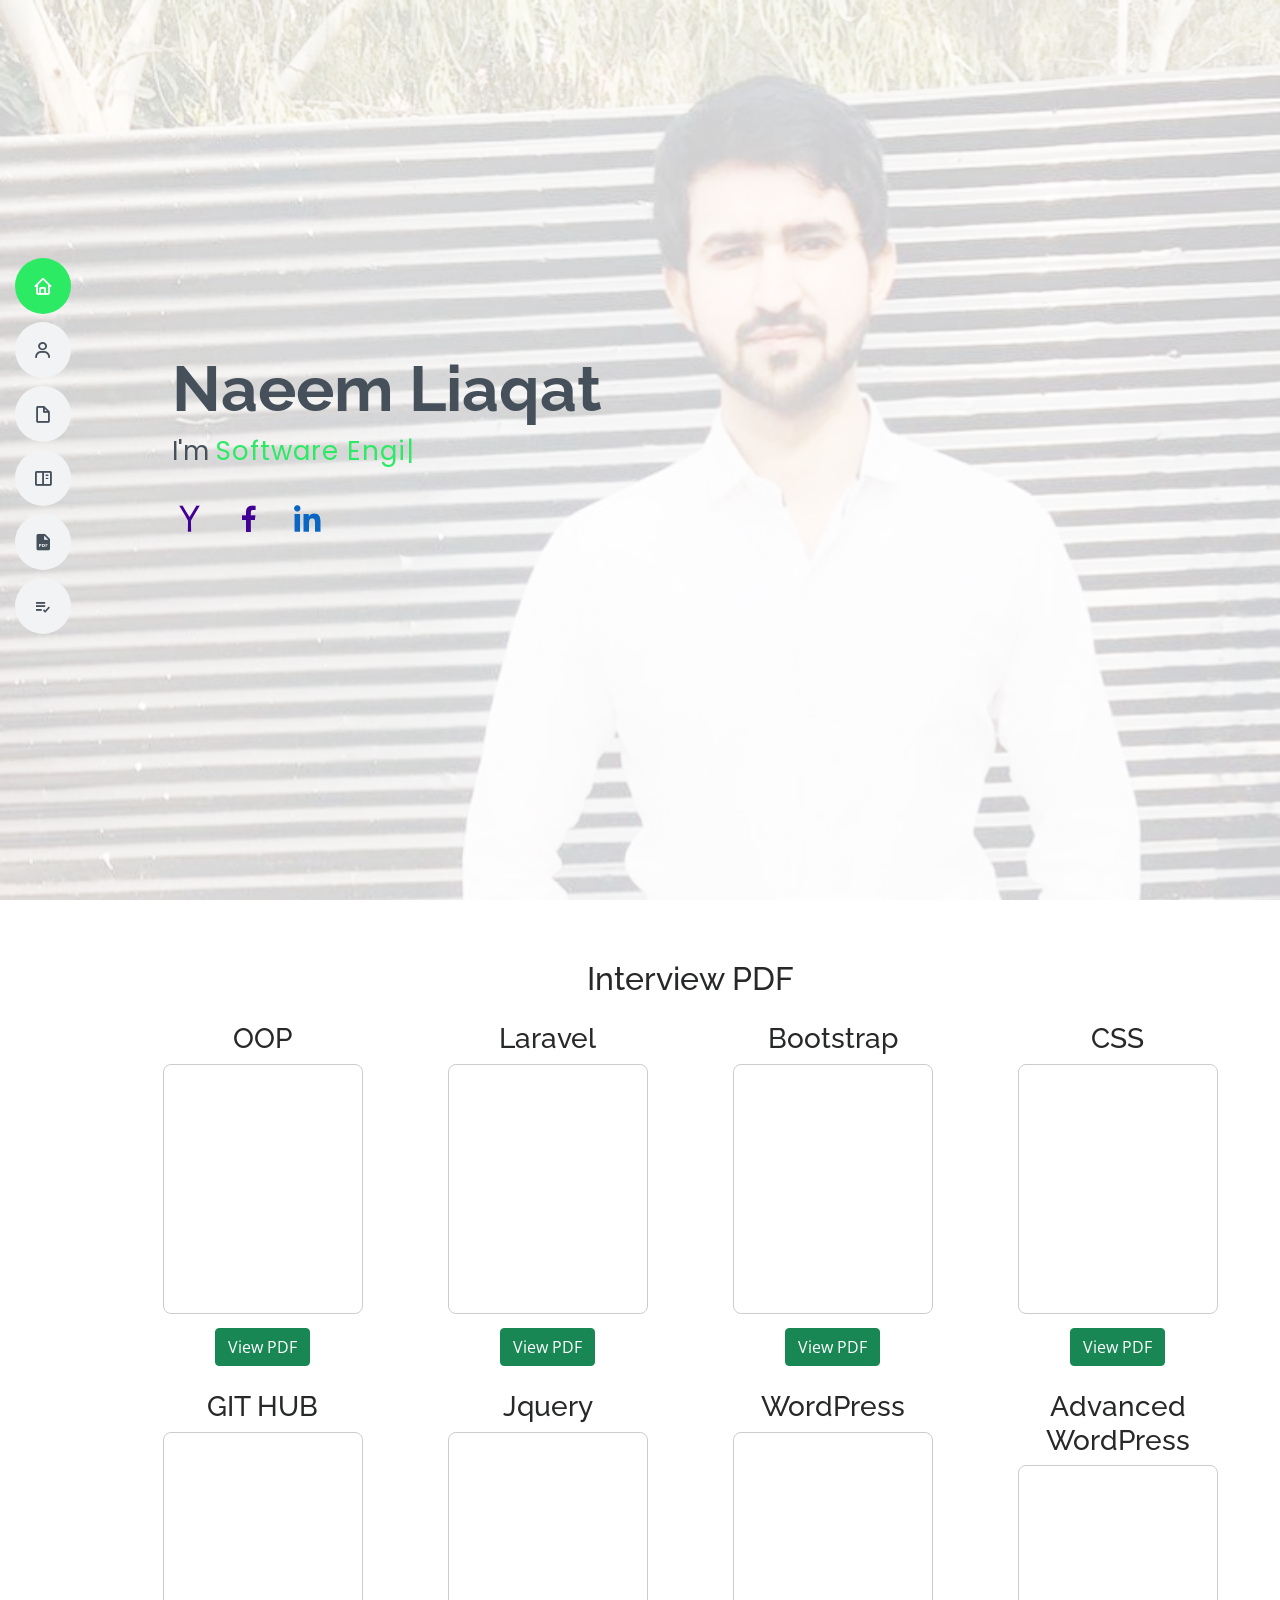
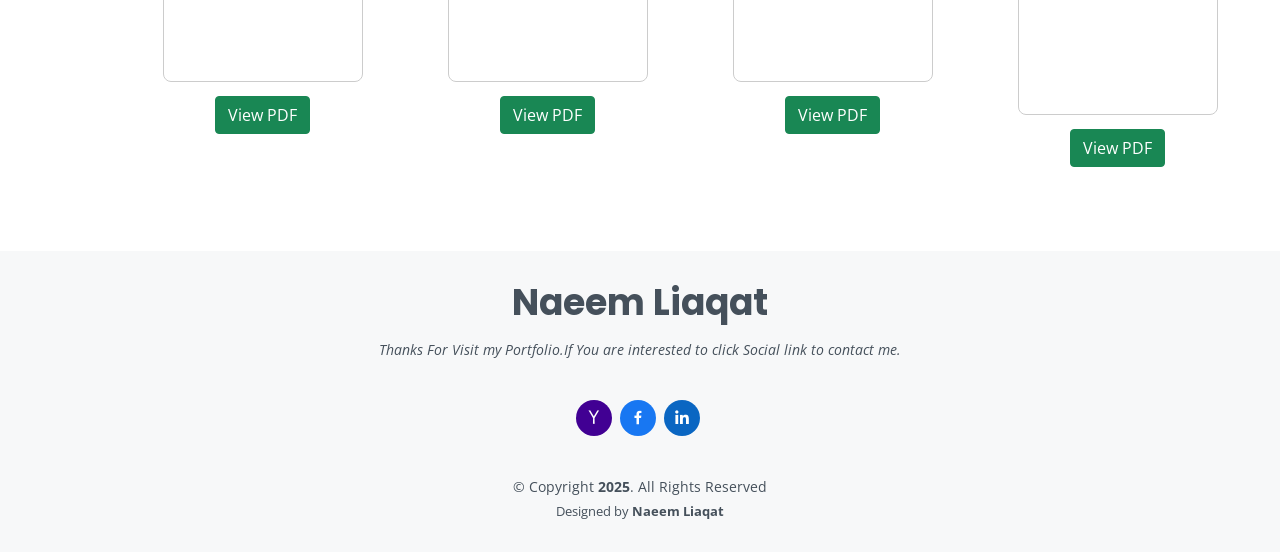
<file: portfolio/interview.html>
<!DOCTYPE html>
<html lang="en">

<head>
  <meta charset="utf-8">
  <meta content="width=device-width, initial-scale=1.0" name="viewport">
  <title>Naeem Liaqat(Portfolio)</title>
  <meta content="" name="description">
  <meta content="" name="keywords">
  <!-- Favicons -->
  <link href="assets/img/favicon.png" rel="icon">
  <link href="assets/img/apple-touch-icon.png" rel="apple-touch-icon">
  <!-- Google Fonts -->
  <link
    href="https://fonts.googleapis.com/css?family=Open+Sans:300,300i,400,400i,600,600i,700,700i|Raleway:300,300i,400,400i,500,500i,600,600i,700,700i|Poppins:300,300i,400,400i,500,500i,600,600i,700,700i"
    rel="stylesheet">
  <!-- Vendor CSS Files -->
  <link href="assets/vendor/aos/aos.css" rel="stylesheet">
  <link href="assets/vendor/bootstrap/css/bootstrap.min.css" rel="stylesheet">
  <link href="assets/vendor/bootstrap-icons/bootstrap-icons.css" rel="stylesheet">
  <link href="assets/vendor/boxicons/css/boxicons.min.css" rel="stylesheet">
  <link href="assets/vendor/glightbox/css/glightbox.min.css" rel="stylesheet">
  <link href="assets/vendor/swiper/swiper-bundle.min.css" rel="stylesheet">
  <link href="assets/css/style.css" rel="stylesheet">
</head>
<body>
    
<body>
    <!-- ======= Mobile nav toggle button ======= -->
    <!-- <button type="button" class="mobile-nav-toggle d-xl-none"><i class="bi bi-list mobile-nav-toggle"></i></button> -->
    <i class="bi bi-list mobile-nav-toggle d-xl-none"></i>
    <!-- ======= Header ======= -->
    <header id="header" class="d-flex flex-column justify-content-center">
      <nav id="navbar" class="navbar nav-menu">
        <ul>
          <li><a href="#hero" class="nav-link scrollto active"><i class="bx bx-home"></i> <span>Home</span></a></li>
          <li><a href="#about" class="nav-link scrollto"><i class="bx bx-user"></i> <span>About</span></a></li>
          <li><a href="#resume" class="nav-link scrollto"><i class="bx bx-file-blank"></i> <span>Resume</span></a></li>
          <li><a href="#portfolio" class="nav-link scrollto"><i class="bx bx-book-content"></i> <span>Portfolio</span></a>
            <li><a href="interview.html#interview" class="nav-link scrollto"><i class='bx bxs-file-pdf'></i> <span>InterView</span></a>
          </li>
          <li><a href="./msqs.html#mcqs" target="_blank" class="nav-link scrollto"><i class='bx bx-list-check'></i>
            <span>MCQ's</span></a>
          </li>
        </ul>
      </nav><!-- .nav-menu -->
  
    </header><!-- End Header -->
    <!-- ======= Hero Section ======= -->
    <section id="hero" class="d-flex flex-column justify-content-center">
      <div class="container" data-aos="zoom-in" data-aos-delay="100">
        <h1>Naeem Liaqat</h1>
        <p>I'm <span class="typed"
            data-typed-items="Software Enginee , PHP Developer, Laravel Developer, Yii Developer , Wordpress Developer , React & Node Js"></span>
        </p>
        <div class="social-links" target="_blank">
          <a href="mailto:naeemliaqat41@yahoo.com" class="yahoo"><i class="bx bxl-yahoo"></i></a>
          <a href="https://www.facebook.com/naeemliaqat41" class="facebook"><i class="bx bxl-facebook"
              target="_blank"></i></a>
          <a href="https://www.linkedin.com/in/naeem-liaqat-85970719b/" class="linkedin"><i class="bx bxl-linkedin"
              target="_blank"></i></a>
        </div>
      </div>
    </section><!-- End Hero -->
  
    <main id="main">
  
      <!-- ======= About Section ======= -->
      <section id="interview" class="about">
        <h2 class="text-center mb-4">Interview PDF</h2>
      
        <div class="container" data-aos="fade-up">
          <div class="row">
      
            <!-- OOP PDF Preview -->
            <div class="col-lg-3 col-md-4 col-sm-6 text-center mb-4">
              <h3>OOP</h3>
              <iframe 
                src="./assets/docs/OOP Concepts in PHP.pdf#page=1&zoom=10" 
                width="200" 
                height="250" 
                style="border: 1px solid #ccc; border-radius: 8px; pointer-events: none;">
              </iframe>
              <br>
              <a href="./assets/docs/OOP Concepts in PHP.pdf" target="_blank" class="btn btn-success mt-2">
                View PDF
              </a>
            </div>
      
            <!-- Laravel PDF Preview -->
            <div class="col-lg-3 col-md-4 col-sm-6 text-center mb-4">
              <h3>Laravel</h3>
              <iframe 
                src="./assets/docs/Laravel Interview Q&A.pdf#page=1&zoom=10" 
                width="200" 
                height="250" 
                style="border: 1px solid #ccc; border-radius: 8px; pointer-events: none;">
              </iframe>
              <br>
              <a href="./assets/docs/Laravel Interview Q&A.pdf" target="_blank" class="btn btn-success  mt-2">
                View PDF
              </a>
            </div>
            <!-- Laravel PDF Preview -->
            <div class="col-lg-3 col-md-4 col-sm-6 text-center mb-4">
                <h3>Bootstrap</h3>
                <iframe 
                  src="./assets/docs/Bootstrap 4 and 5 FAQ.pdf#page=1&zoom=10" 
                  width="200" 
                  height="250" 
                  style="border: 1px solid #ccc; border-radius: 8px; pointer-events: none;">
                </iframe>
                <br>
                <a href="./assets/docs/Bootstrap 4 and 5 FAQ.pdf" target="_blank" class="btn btn-success  mt-2">
                  View PDF
                </a>
              </div>
      
              <div class="col-lg-3 col-md-4 col-sm-6 text-center mb-4">
                <h3>CSS</h3>
                <iframe 
                  src="./assets/docs/CSS Interview Q&A.pdf#page=1&zoom=10" 
                  width="200" 
                  height="250" 
                  style="border: 1px solid #ccc; border-radius: 8px; pointer-events: none;">
                </iframe>
                <br>
                <a href="./assets/docs/CSS Interview Q&A.pdf" target="_blank" class="btn btn-success  mt-2">
                  View PDF
                </a>
              </div>

              <div class="col-lg-3 col-md-4 col-sm-6 text-center mb-4">
                <h3>GIT HUB</h3>
                <iframe 
                  src="./assets/docs/Git Questions and Answers.pdf#page=1&zoom=10" 
                  width="200" 
                  height="250" 
                  style="border: 1px solid #ccc; border-radius: 8px; pointer-events: none;">
                </iframe>
                <br>
                <a href="./assets/docs/Git Questions and Answers.pdf" target="_blank" class="btn btn-success  mt-2">
                  View PDF
                </a>
              </div>


              <div class="col-lg-3 col-md-4 col-sm-6 text-center mb-4">
                <h3>Jquery</h3>
                <iframe 
                  src="./assets/docs/JQuery Interview Q&A.pdf#page=1&zoom=10" 
                  width="200" 
                  height="250" 
                  style="border: 1px solid #ccc; border-radius: 8px; pointer-events: none;">
                </iframe>
                <br>
                <a href="./assets/docs/JQuery Interview Q&A.pdf" target="_blank" class="btn btn-success  mt-2">
                  View PDF
                </a>
              </div>

              <div class="col-lg-3 col-md-4 col-sm-6 text-center mb-4">
                <h3>WordPress</h3>
                <iframe 
                  src="./assets/docs/WordPress Interview Questions.pdf#page=1&zoom=10" 
                  width="200" 
                  height="250" 
                  style="border: 1px solid #ccc; border-radius: 8px; pointer-events: none;">
                </iframe>
                <br>
                <a href="./assets/docs/WordPress Interview Questions.pdf" target="_blank" class="btn btn-success  mt-2">
                  View PDF
                </a>
              </div>

              <div class="col-lg-3 col-md-4 col-sm-6 text-center mb-4">
                <h3>Advanced WordPress</h3>
                <iframe 
                  src="./assets/docs/Advanced WordPress Interview Qs.pdf#page=1&zoom=10" 
                  width="200" 
                  height="250" 
                  style="border: 1px solid #ccc; border-radius: 8px; pointer-events: none;">
                </iframe>
                <br>
                <a href="./assets/docs/Advanced WordPress Interview Qs.pdf" target="_blank" class="btn btn-success  mt-2">
                  View PDF
                </a>
              </div>

          </div>
        </div>
      </section>
      
      
      
      
      <!-- End About Section -->
  
 
 
     
      <!-- End Portfolio Section -->
    </main><!-- End #main -->
  
    <!-- ======= Footer ======= -->
    <footer id="footer">
      <div class="container">
        <h3>Naeem Liaqat</h3>
        <p>Thanks For Visit my Portfolio.If You are interested to click Social link to contact me.</p>
        <div class="social-links">
          <a href="mailto:naeemliaqat41@yahoo.com" class="yahoo"><i class="bx bxl-yahoo"></i></a>
          <a href="https://www.facebook.com/naeemliaqat41" class="facebook"><i class="bx bxl-facebook"
              target="_blank"></i></a>
          <a href="https://www.linkedin.com/in/naeem-liaqat-85970719b/" class="linkedin"><i class="bx bxl-linkedin"
              target="_blank"></i></a>
  
        </div>
        <div class="copyright">
          &copy; Copyright <strong><span>2025</span></strong>. All Rights Reserved
        </div>
        <div class="credits">
  
          Designed by <strong> Naeem Liaqat</strong>
        </div>
      </div>
    </footer><!-- End Footer -->
  
    <div id="preloader"></div>
    <a href="#" class="back-to-top d-flex align-items-center justify-content-center"><i
        class="bi bi-arrow-up-short"></i></a>
  
    <!-- Vendor JS Files -->
    <script src="assets/vendor/aos/aos.js"></script>
    <script src="assets/vendor/bootstrap/js/bootstrap.bundle.min.js"></script>
    <script src="assets/vendor/glightbox/js/glightbox.min.js"></script>
    <script src="assets/vendor/isotope-layout/isotope.pkgd.min.js"></script>
    <script src="assets/vendor/php-email-form/validate.js"></script>
    <script src="assets/vendor/purecounter/purecounter.js"></script>
    <script src="assets/vendor/swiper/swiper-bundle.min.js"></script>
    <script src="assets/vendor/typed.js/typed.min.js"></script>
    <script src="assets/vendor/waypoints/noframework.waypoints.js"></script>
  
    <!-- Template Main JS File -->
    <script src="assets/js/main.js"></script>
  
  </body>
</body>
</html>
</file>
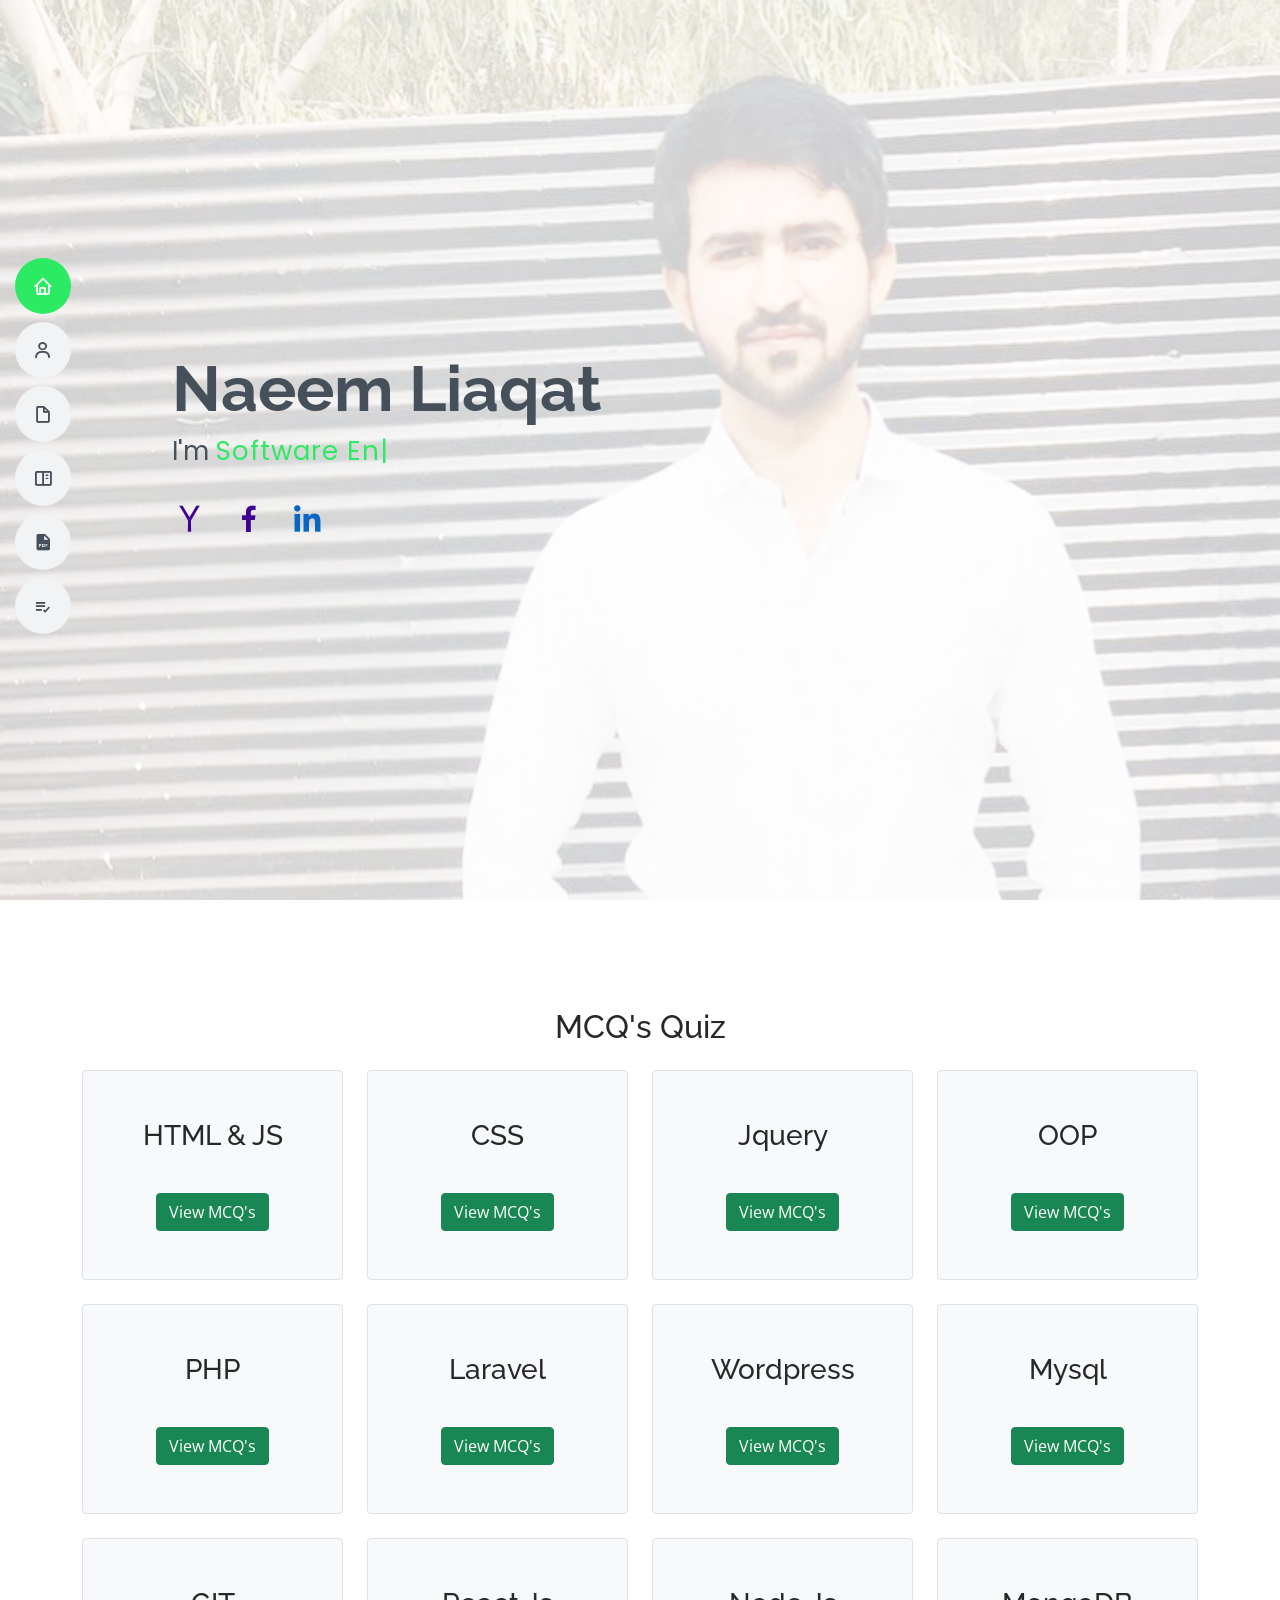
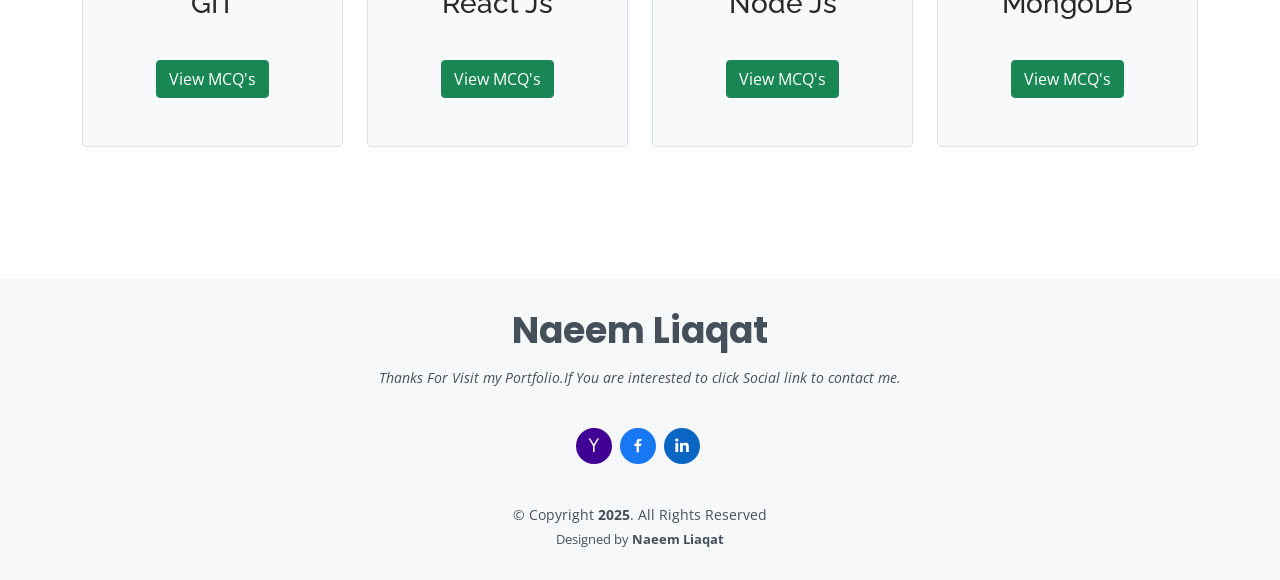
<file: portfolio/msqs.html>
<!DOCTYPE html>
<html lang="en">

<head>
    <meta charset="utf-8">
    <meta content="width=device-width, initial-scale=1.0" name="viewport">
    <title>Naeem Liaqat(Portfolio)</title>
    <meta content="" name="description">
    <meta content="" name="keywords">
    <!-- Favicons -->
    <link href="assets/img/favicon.png" rel="icon">
    <link href="assets/img/apple-touch-icon.png" rel="apple-touch-icon">
    <!-- Google Fonts -->
    <link
        href="https://fonts.googleapis.com/css?family=Open+Sans:300,300i,400,400i,600,600i,700,700i|Raleway:300,300i,400,400i,500,500i,600,600i,700,700i|Poppins:300,300i,400,400i,500,500i,600,600i,700,700i"
        rel="stylesheet">
    <!-- Vendor CSS Files -->
    <link href="assets/vendor/aos/aos.css" rel="stylesheet">
    <link href="assets/vendor/bootstrap/css/bootstrap.min.css" rel="stylesheet">
    <link href="assets/vendor/bootstrap-icons/bootstrap-icons.css" rel="stylesheet">
    <link href="assets/vendor/boxicons/css/boxicons.min.css" rel="stylesheet">
    <link href="assets/vendor/glightbox/css/glightbox.min.css" rel="stylesheet">
    <link href="assets/vendor/swiper/swiper-bundle.min.css" rel="stylesheet">
    <link href="assets/css/style.css" rel="stylesheet">
</head>

<body>
    <!-- ======= Mobile nav toggle button ======= -->
    <!-- <button type="button" class="mobile-nav-toggle d-xl-none"><i class="bi bi-list mobile-nav-toggle"></i></button> -->
    <i class="bi bi-list mobile-nav-toggle d-xl-none"></i>
    <!-- ======= Header ======= -->
    <header id="header" class="d-flex flex-column justify-content-center">
        <nav id="navbar" class="navbar nav-menu">
            <ul>
                <li><a href="#hero" class="nav-link scrollto active"><i class="bx bx-home"></i> <span>Home</span></a>
                </li>
                <li><a href="#about" class="nav-link scrollto"><i class="bx bx-user"></i> <span>About</span></a></li>
                <li><a href="#resume" class="nav-link scrollto"><i class="bx bx-file-blank"></i> <span>Resume</span></a>
                </li>
                <li><a href="#portfolio" class="nav-link scrollto"><i class="bx bx-book-content"></i>
                        <span>Portfolio</span></a>
                <li><a href="./interview.html" target="_blank" class="nav-link scrollto"><i class='bx bxs-file-pdf'></i>
                        <span>InterView</span></a>
                <li><a href="./msqs.html#mcqs" target="_blank" class="nav-link scrollto"><i class='bx bx-list-check'></i>
                        <span>MCQ's</span></a>
                </li>
            </ul>
        </nav><!-- .nav-menu -->

    </header><!-- End Header -->
    <!-- ======= Hero Section ======= -->
    <section id="hero" class="d-flex flex-column justify-content-center">
        <div class="container" data-aos="zoom-in" data-aos-delay="100">
            <h1>Naeem Liaqat</h1>
            <p>I'm <span class="typed"
                    data-typed-items="Software Enginee , PHP Developer, Laravel Developer, Yii Developer , Wordpress Developer , React & Node Js"></span>
            </p>
            <div class="social-links" target="_blank">
                <a href="mailto:naeemliaqat41@yahoo.com" class="yahoo"><i class="bx bxl-yahoo"></i></a>
                <a href="https://www.facebook.com/naeemliaqat41" class="facebook"><i class="bx bxl-facebook"
                        target="_blank"></i></a>
                <a href="https://www.linkedin.com/in/naeem-liaqat-85970719b/" class="linkedin"><i
                        class="bx bxl-linkedin" target="_blank"></i></a>
            </div>
        </div>
    </section><!-- End Hero -->

    <main >
      <section id="mcqs">
        <div class="container my-5">
            <h2 class="mb-4 text-center">MCQ's Quiz</h2>
            <div class="row">
                <div class="col-lg-3 col-md-4 col-sm-6 ">
                    <div class="text-center mb-4 bg-light border rounded p-5">
                        <h3>HTML & JS</h3>
                        <br>
                        <a href="./mcq/html-js-mcqs.html" class="btn btn-success mt-2">
                            View MCQ's
                        </a>
                    </div>
                </div>

                <div class="col-lg-3 col-md-4 col-sm-6 text-center ">
                    <div class="text-center mb-4 bg-light border rounded p-5">
                        <h3>CSS</h3>
                        <br>
                        <a href="./mcq/css-mcqs.html" class="btn btn-success mt-2">
                            View MCQ's
                        </a>
                    </div>
                </div>
                <div class="col-lg-3 col-md-4 col-sm-6 text-center ">
                    <div class="text-center mb-4 bg-light border rounded p-5">
                        <h3>Jquery</h3>
                        <br>
                        <a href="./mcq/jquery-mcqs.html" class="btn btn-success mt-2">
                            View MCQ's
                        </a>
                    </div>
                </div>
                
                <div class="col-lg-3 col-md-4 col-sm-6 text-center ">
                    <div class="text-center mb-4 bg-light border rounded p-5">
                        <h3>OOP</h3>
                        <br>
                        <a href="./mcq/oop-mcqs.html" class="btn btn-success mt-2">
                            View MCQ's
                        </a>
                    </div>

                </div>

                <div class="col-lg-3 col-md-4 col-sm-6 text-center ">
                    <div class="text-center mb-4 bg-light border rounded p-5">
                        <h3>PHP</h3>
                        <br>
                        <a href="./mcq/php-mcqs.html" class="btn btn-success mt-2">
                            View MCQ's
                        </a>
                    </div>

                </div>

                <div class="col-lg-3 col-md-4 col-sm-6 text-center ">
                    <div class="text-center mb-4 bg-light border rounded p-5">
                        <h3>Laravel</h3>
                        <br>
                        <a href="./mcq/laravel-mcqs.html" class="btn btn-success mt-2">
                            View MCQ's
                        </a>
                    </div>

                </div>

                <div class="col-lg-3 col-md-4 col-sm-6 text-center ">
                    <div class="text-center mb-4 bg-light border rounded p-5">
                        <h3>Wordpress</h3>
                        <br>
                        <a href="./mcq/wordpress-mcqs.html" class="btn btn-success mt-2">
                            View MCQ's
                        </a>
                    </div>

                </div>

                <div class="col-lg-3 col-md-4 col-sm-6 text-center ">
                    <div class="text-center mb-4 bg-light border rounded p-5">
                        <h3>Mysql</h3>
                        <br>
                        <a href="./mcq/mysql-mcqs.html" class="btn btn-success mt-2">
                            View MCQ's
                        </a>
                    </div>

                </div>

                <div class="col-lg-3 col-md-4 col-sm-6 text-center ">
                    <div class="text-center mb-4 bg-light border rounded p-5">
                        <h3>GIT</h3>
                        <br>
                        <a href="./mcq/git-mcqs.html" class="btn btn-success mt-2">
                            View MCQ's
                        </a>
                    </div>

                </div>


                <div class="col-lg-3 col-md-4 col-sm-6 text-center ">
                    <div class="text-center mb-4 bg-light border rounded p-5">
                        <h3>React Js</h3>
                        <br>
                        <a href="./mcq/react-mcqs.html" class="btn btn-success mt-2">
                            View MCQ's
                        </a>
                    </div>

                </div>


                <div class="col-lg-3 col-md-4 col-sm-6 text-center ">
                    <div class="text-center mb-4 bg-light border rounded p-5">
                        <h3>Node Js</h3>
                        <br>
                        <a href="./mcq/node-mcqs.html" class="btn btn-success mt-2">
                            View MCQ's
                        </a>
                    </div>

                </div>


                <div class="col-lg-3 col-md-4 col-sm-6 text-center ">
                    <div class="text-center mb-4 bg-light border rounded p-5">
                        <h3>MongoDB</h3>
                        <br>
                        <a href="./mcq/mongodb-mcqs.html" class="btn btn-success mt-2">
                            View MCQ's
                        </a>
                    </div>

                </div>


            </div>
        </div>
      </section>

    </main><!-- End #main -->

    <!-- ======= Footer ======= -->
    <footer id="footer">
        <div class="container">
            <h3>Naeem Liaqat</h3>
            <p>Thanks For Visit my Portfolio.If You are interested to click Social link to contact me.</p>
            <div class="social-links">
                <a href="mailto:naeemliaqat41@yahoo.com" class="yahoo"><i class="bx bxl-yahoo"></i></a>
                <a href="https://www.facebook.com/naeemliaqat41" class="facebook"><i class="bx bxl-facebook"
                        target="_blank"></i></a>
                <a href="https://www.linkedin.com/in/naeem-liaqat-85970719b/" class="linkedin"><i
                        class="bx bxl-linkedin" target="_blank"></i></a>

            </div>
            <div class="copyright">
                &copy; Copyright <strong><span>2025</span></strong>. All Rights Reserved
            </div>
            <div class="credits">

                Designed by <strong> Naeem Liaqat</strong>
            </div>
        </div>
    </footer><!-- End Footer -->

    <div id="preloader"></div>
    <a href="#" class="back-to-top d-flex align-items-center justify-content-center"><i
            class="bi bi-arrow-up-short"></i></a>


    <!-- Vendor JS Files -->
    <script src="assets/vendor/aos/aos.js"></script>
    <script src="assets/vendor/bootstrap/js/bootstrap.bundle.min.js"></script>
    <script src="assets/vendor/glightbox/js/glightbox.min.js"></script>
    <script src="assets/vendor/isotope-layout/isotope.pkgd.min.js"></script>
    <script src="assets/vendor/php-email-form/validate.js"></script>
    <script src="assets/vendor/purecounter/purecounter.js"></script>
    <script src="assets/vendor/swiper/swiper-bundle.min.js"></script>
    <script src="assets/vendor/typed.js/typed.min.js"></script>
    <script src="assets/vendor/waypoints/noframework.waypoints.js"></script>

    <!-- Template Main JS File -->
    <script src="assets/js/main.js"></script>

</body>

</html>
</file>
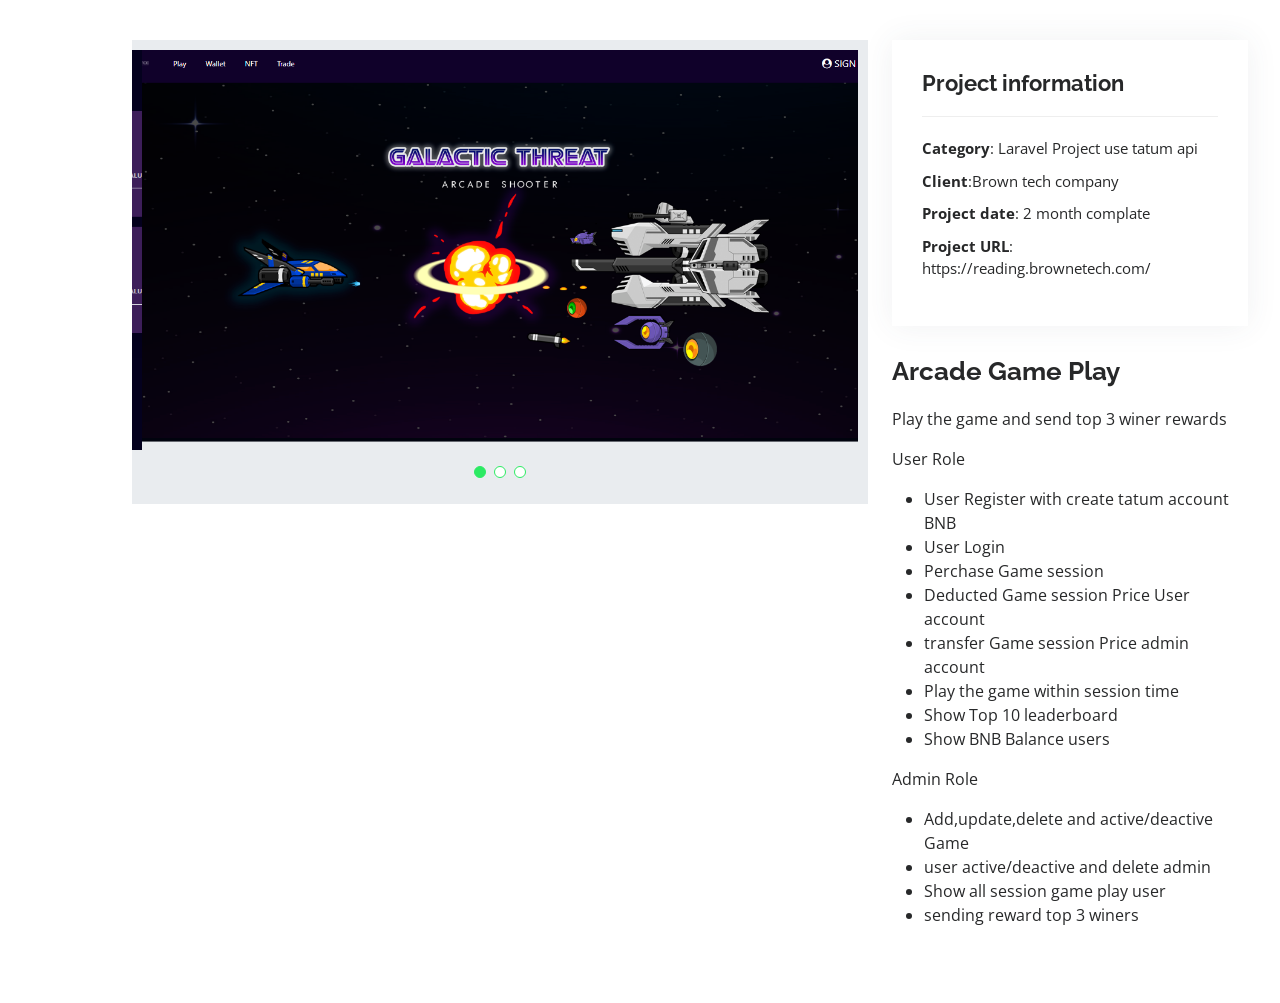
<file: portfolio/portfolio-arcade_game.html>
<!DOCTYPE html>
<html lang="en">
<head>
  <meta charset="utf-8">
  <meta content="width=device-width, initial-scale=1.0" name="viewport">
  <title>Arcade Game</title>
  <meta content="" name="description">
  <meta content="" name="keywords">
  <!-- Favicons -->
  <link href="assets/img/favicon.png" rel="icon">
  <link href="assets/img/apple-touch-icon.png" rel="apple-touch-icon">
  <!-- Google Fonts -->
  <link href="https://fonts.googleapis.com/css?family=Open+Sans:300,300i,400,400i,600,600i,700,700i|Raleway:300,300i,400,400i,500,500i,600,600i,700,700i|Poppins:300,300i,400,400i,500,500i,600,600i,700,700i" rel="stylesheet">
  <!-- Vendor CSS Files -->
  <link href="assets/vendor/aos/aos.css" rel="stylesheet">
  <link href="assets/vendor/bootstrap/css/bootstrap.min.css" rel="stylesheet">
  <link href="assets/vendor/bootstrap-icons/bootstrap-icons.css" rel="stylesheet">
  <link href="assets/vendor/boxicons/css/boxicons.min.css" rel="stylesheet">
  <link href="assets/vendor/glightbox/css/glightbox.min.css" rel="stylesheet">
  <link href="assets/vendor/swiper/swiper-bundle.min.css" rel="stylesheet">
  <!-- Template Main CSS File -->
  <link href="assets/css/style.css" rel="stylesheet">
</head>
<body>
  <main id="main">
    <!-- ======= Portfolio Details Section ======= -->
    <section id="portfolio-details" class="portfolio-details">
      <div class="container">
        <div class="row gy-4">
          <div class="col-lg-8">
            <div class="portfolio-details-slider swiper-container">
              <div class="swiper-wrapper align-items-center">
                <div class="swiper-slide">
                  <img src="assets/img/portfolio/arcade/arcade_main_page.png" alt="">
                </div>
                <div class="swiper-slide">
                  <img src="assets/img/portfolio/arcade/arcade_main_session.png" alt="">
                </div>
                <div class="swiper-slide">
                  <img src="assets/img/portfolio/arcade/arcade_main_wallet.png" alt="">
                </div>
              </div>
              <div class="swiper-pagination"></div>
            </div>
          </div>
          <div class="col-lg-4">
            <div class="portfolio-info">
              <h3>Project information</h3>
              <ul>
                <li><strong>Category</strong>: Laravel Project use tatum api</li>
                <li><strong>Client</strong>:Brown tech company</li>
                <li><strong>Project date</strong>: 2 month complate</li>
                <li><strong>Project URL</strong>: https://reading.brownetech.com/</li>
              </ul>
            </div>
            <div class="portfolio-description">
              <h2>Arcade Game Play </h2>
               <p>Play the game and send top 3 winer rewards</p>
               <p>User Role</p>
                <ul>
                  <li>User Register with create tatum account BNB</li>
                  <li>User Login</li>
                  <li>Perchase Game session</li>
                  <li>Deducted Game session Price User account</li>
                  <li>transfer Game session Price admin account</li>
                  <li>Play the game within session time</li>
                  <li>Show Top 10 leaderboard</li>
                  <li>Show BNB Balance users</li>
                </ul>
               <p>Admin Role</p>
                <ul>
                  <li>Add,update,delete and active/deactive Game</li>
                  <li>user active/deactive and delete admin</li>
                  <li>Show all session game play user</li>
                  <li>sending reward top 3 winers</li>
                </ul>
              </p>
            </div>
          </div>
        </div>
      </div>
    </section><!-- End Portfolio Details Section -->
  </main><!-- End #main -->
  <div id="preloader"></div>
  <a href="#" class="back-to-top d-flex align-items-center justify-content-center"><i class="bi bi-arrow-up-short"></i></a>
  <!-- Vendor JS Files -->
  <script src="assets/vendor/aos/aos.js"></script>
  <script src="assets/vendor/bootstrap/js/bootstrap.bundle.min.js"></script>
  <script src="assets/vendor/glightbox/js/glightbox.min.js"></script>
  <script src="assets/vendor/isotope-layout/isotope.pkgd.min.js"></script>
  <script src="assets/vendor/php-email-form/validate.js"></script>
  <script src="assets/vendor/purecounter/purecounter.js"></script>
  <script src="assets/vendor/swiper/swiper-bundle.min.js"></script>
  <script src="assets/vendor/typed.js/typed.min.js"></script>
  <script src="assets/vendor/waypoints/noframework.waypoints.js"></script>
  <!-- Template Main JS File -->
  <script src="assets/js/main.js"></script>
</body>
</html>
</file>
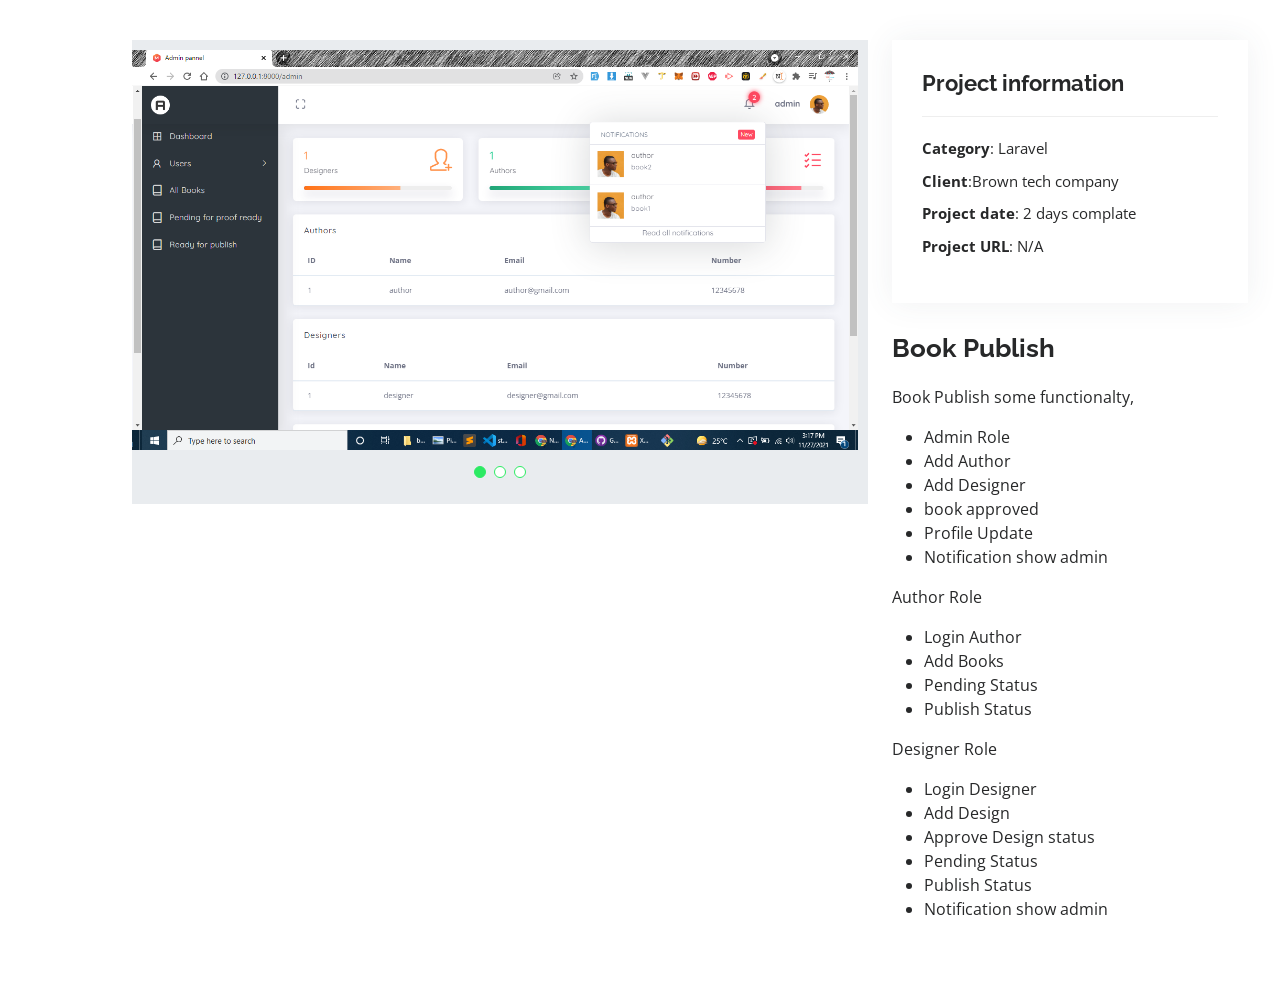
<file: portfolio/portfolio-bookPublish.html>
<!DOCTYPE html>
<html lang="en">
<head>
  <meta charset="utf-8">
  <meta content="width=device-width, initial-scale=1.0" name="viewport">
  <title>Book Publish</title>
  <meta content="" name="description">
  <meta content="" name="keywords">
  <!-- Favicons -->
  <link href="assets/img/favicon.png" rel="icon">
  <link href="assets/img/apple-touch-icon.png" rel="apple-touch-icon">
  <!-- Google Fonts -->
  <link href="https://fonts.googleapis.com/css?family=Open+Sans:300,300i,400,400i,600,600i,700,700i|Raleway:300,300i,400,400i,500,500i,600,600i,700,700i|Poppins:300,300i,400,400i,500,500i,600,600i,700,700i" rel="stylesheet">
  <!-- Vendor CSS Files -->
  <link href="assets/vendor/aos/aos.css" rel="stylesheet">
  <link href="assets/vendor/bootstrap/css/bootstrap.min.css" rel="stylesheet">
  <link href="assets/vendor/bootstrap-icons/bootstrap-icons.css" rel="stylesheet">
  <link href="assets/vendor/boxicons/css/boxicons.min.css" rel="stylesheet">
  <link href="assets/vendor/glightbox/css/glightbox.min.css" rel="stylesheet">
  <link href="assets/vendor/swiper/swiper-bundle.min.css" rel="stylesheet">
  <!-- Template Main CSS File -->
  <link href="assets/css/style.css" rel="stylesheet">
</head>
<body>
  <main id="main">
    <!-- ======= Portfolio Details Section ======= -->
    <section id="portfolio-details" class="portfolio-details">
      <div class="container">
        <div class="row gy-4">
          <div class="col-lg-8">
            <div class="portfolio-details-slider swiper-container">
              <div class="swiper-wrapper align-items-center">
                <div class="swiper-slide">
                  <img src="assets/img/portfolio/bookPublish/book_admin.png" alt="">
                </div>
                <div class="swiper-slide">
                  <img src="assets/img/portfolio/bookPublish/book_designer.png" alt="">
                </div>
                <div class="swiper-slide">
                  <img src="assets/img/portfolio/bookPublish/book_profile.png" alt="">
                </div>
              </div>
              <div class="swiper-pagination"></div>
            </div>
          </div>
          <div class="col-lg-4">
            <div class="portfolio-info">
              <h3>Project information</h3>
              <ul>
                <li><strong>Category</strong>: Laravel</li>
                <li><strong>Client</strong>:Brown tech company</li>
                <li><strong>Project date</strong>: 2 days complate</li>
                <li><strong>Project URL</strong>: N/A</li>
              </ul>
            </div>
            <div class="portfolio-description">
              <h2>Book Publish </h2>
               <p>Book Publish some functionalty,
                <ul>
                  <li>Admin Role</li>
                  <li>Add Author</li>
                  <li>Add Designer</li>
                  <li>book approved</li>
                  <li>Profile Update</li>
                  <li>Notification show admin</li>
                </ul>
               </p>
               <p>Author Role</p>
                <ul>
                  <li>Login Author</li>
                  <li>Add Books</li>
                  <li>Pending Status</li>
                  <li>Publish Status</li>
                </ul>
                <p>Designer Role</p>

                <ul>
                  <li>Login Designer</li>
                  <li>Add Design</li>
                  <li>Approve Design status</li>
                  <li>Pending Status</li>
                  <li>Publish Status</li>
                  <li>Notification show admin</li>
                </ul>
              </p>
            </div>
          </div>
        </div>
      </div>
    </section><!-- End Portfolio Details Section -->
  </main><!-- End #main -->
  <div id="preloader"></div>
  <a href="#" class="back-to-top d-flex align-items-center justify-content-center"><i class="bi bi-arrow-up-short"></i></a>
  <!-- Vendor JS Files -->
  <script src="assets/vendor/aos/aos.js"></script>
  <script src="assets/vendor/bootstrap/js/bootstrap.bundle.min.js"></script>
  <script src="assets/vendor/glightbox/js/glightbox.min.js"></script>
  <script src="assets/vendor/isotope-layout/isotope.pkgd.min.js"></script>
  <script src="assets/vendor/php-email-form/validate.js"></script>
  <script src="assets/vendor/purecounter/purecounter.js"></script>
  <script src="assets/vendor/swiper/swiper-bundle.min.js"></script>
  <script src="assets/vendor/typed.js/typed.min.js"></script>
  <script src="assets/vendor/waypoints/noframework.waypoints.js"></script>
  <!-- Template Main JS File -->
  <script src="assets/js/main.js"></script>
</body>
</html>
</file>
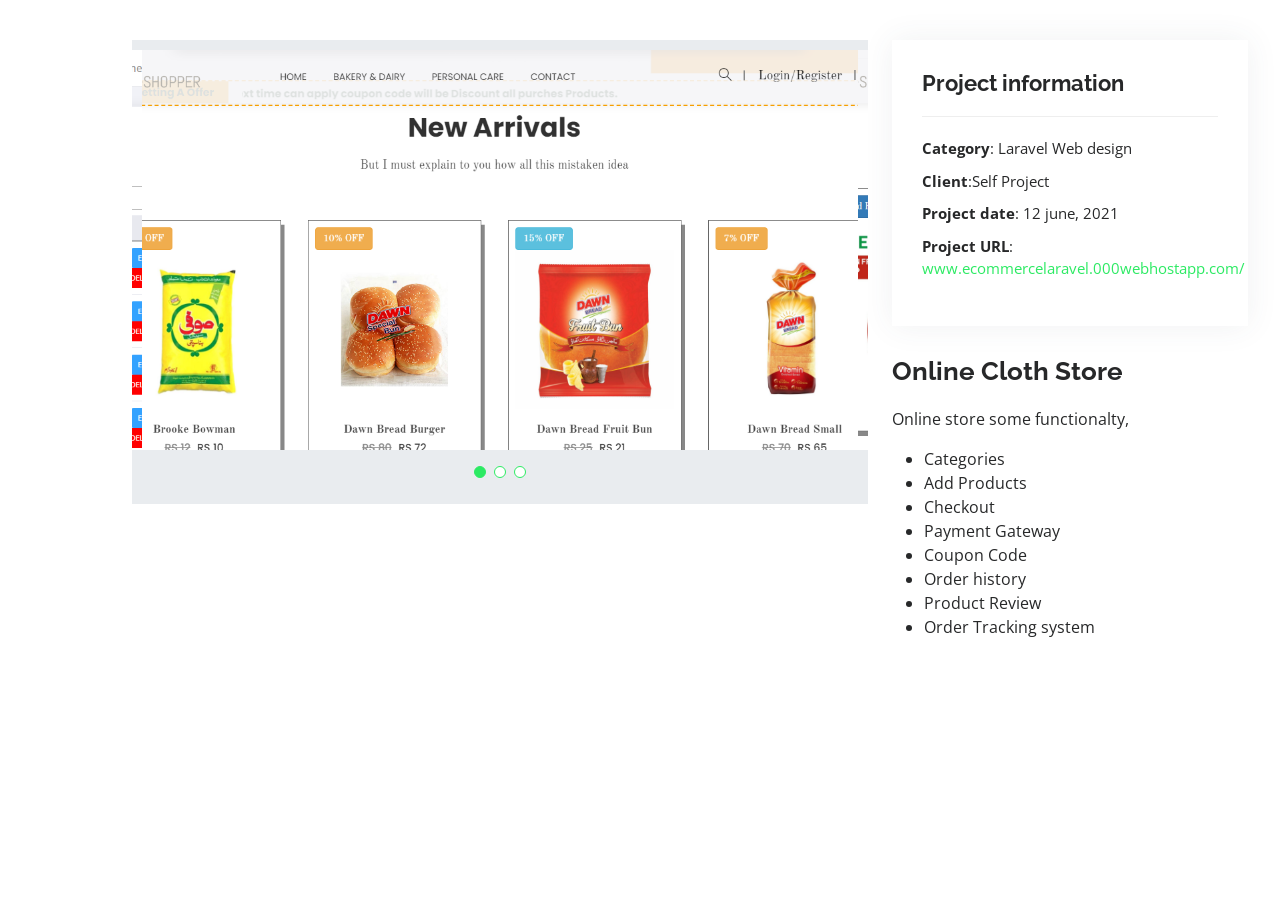
<file: portfolio/portfolio-cloth.html>
<!DOCTYPE html>
<html lang="en">
<head>
  <meta charset="utf-8">
  <meta content="width=device-width, initial-scale=1.0" name="viewport">
  <title>Online Cloth Store</title>
  <meta content="" name="description">
  <meta content="" name="keywords">
  <!-- Favicons -->
  <link href="assets/img/favicon.png" rel="icon">
  <link href="assets/img/apple-touch-icon.png" rel="apple-touch-icon">
  <!-- Google Fonts -->
  <link href="https://fonts.googleapis.com/css?family=Open+Sans:300,300i,400,400i,600,600i,700,700i|Raleway:300,300i,400,400i,500,500i,600,600i,700,700i|Poppins:300,300i,400,400i,500,500i,600,600i,700,700i" rel="stylesheet">
  <!-- Vendor CSS Files -->
  <link href="assets/vendor/aos/aos.css" rel="stylesheet">
  <link href="assets/vendor/bootstrap/css/bootstrap.min.css" rel="stylesheet">
  <link href="assets/vendor/bootstrap-icons/bootstrap-icons.css" rel="stylesheet">
  <link href="assets/vendor/boxicons/css/boxicons.min.css" rel="stylesheet">
  <link href="assets/vendor/glightbox/css/glightbox.min.css" rel="stylesheet">
  <link href="assets/vendor/swiper/swiper-bundle.min.css" rel="stylesheet">
  <!-- Template Main CSS File -->
  <link href="assets/css/style.css" rel="stylesheet">
</head>
<body>
  <main id="main">
    <!-- ======= Portfolio Details Section ======= -->
    <section id="portfolio-details" class="portfolio-details">
      <div class="container">
        <div class="row gy-4">
          <div class="col-lg-8">
            <div class="portfolio-details-slider swiper-container">
              <div class="swiper-wrapper align-items-center">
                <div class="swiper-slide">
                  <img src="assets/img/portfolio/ecomunifront.png" alt="">
                </div>
                <div class="swiper-slide">
                  <img src="assets/img/portfolio/ecomreleted.png" alt="">
                </div>
                <div class="swiper-slide">
                  <img src="assets/img/portfolio/ecomphpadmin.png" alt="">
                </div>
              </div>
              <div class="swiper-pagination"></div>
            </div>
          </div>
          <div class="col-lg-4">
            <div class="portfolio-info">
              <h3>Project information</h3>
              <ul>
                <li><strong>Category</strong>: Laravel Web design</li>
                <li><strong>Client</strong>:Self Project</li>
                <li><strong>Project date</strong>: 12 june, 2021</li>
                <li><strong>Project URL</strong>: <a href="https://ecommercelaravel.000webhostapp.com/">www.ecommercelaravel.000webhostapp.com/</a></li>
              </ul>
            </div>
            <div class="portfolio-description">
              <h2>Online Cloth Store</h2>
              <p>Online store some functionalty,
                <ul>
                  <li>Categories</li>
                  <li>Add Products</li>
                  <li>Checkout</li>
                  <li>Payment Gateway</li>
                  <li>Coupon Code</li>
                  <li>Order history</li>
                  <li>Product Review</li>
                  <li>Order Tracking system</li>
                </ul>
              </p>
            </div>
          </div>
        </div>
      </div>
    </section><!-- End Portfolio Details Section -->
  </main><!-- End #main -->
  <div id="preloader"></div>
  <a href="#" class="back-to-top d-flex align-items-center justify-content-center"><i class="bi bi-arrow-up-short"></i></a>
  <!-- Vendor JS Files -->
  <script src="assets/vendor/aos/aos.js"></script>
  <script src="assets/vendor/bootstrap/js/bootstrap.bundle.min.js"></script>
  <script src="assets/vendor/glightbox/js/glightbox.min.js"></script>
  <script src="assets/vendor/isotope-layout/isotope.pkgd.min.js"></script>
  <script src="assets/vendor/php-email-form/validate.js"></script>
  <script src="assets/vendor/purecounter/purecounter.js"></script>
  <script src="assets/vendor/swiper/swiper-bundle.min.js"></script>
  <script src="assets/vendor/typed.js/typed.min.js"></script>
  <script src="assets/vendor/waypoints/noframework.waypoints.js"></script>
  <script src="assets/js/main.js"></script>
</body>
</html>
</file>
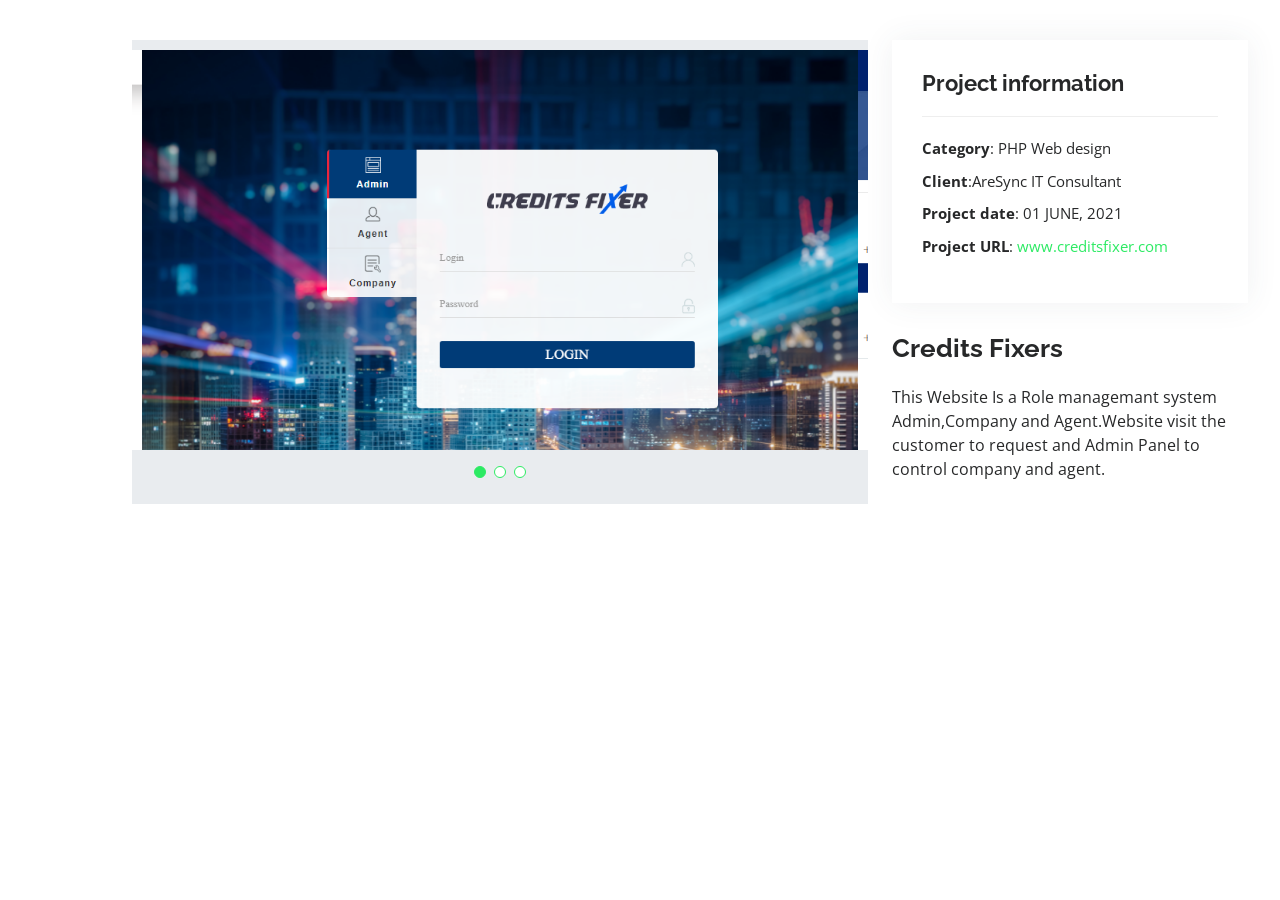
<file: portfolio/portfolio-details.html>
<!DOCTYPE html>
<html lang="en">
<head>
  <meta charset="utf-8">
  <meta content="width=device-width, initial-scale=1.0" name="viewport">
  <title>Portfolio Details</title>
  <meta content="" name="description">
  <meta content="" name="keywords">
  <!-- Favicons -->
  <link href="assets/img/favicon.png" rel="icon">
  <link href="assets/img/apple-touch-icon.png" rel="apple-touch-icon">
  <!-- Google Fonts -->
  <link href="https://fonts.googleapis.com/css?family=Open+Sans:300,300i,400,400i,600,600i,700,700i|Raleway:300,300i,400,400i,500,500i,600,600i,700,700i|Poppins:300,300i,400,400i,500,500i,600,600i,700,700i" rel="stylesheet">
  <!-- Vendor CSS Files -->
  <link href="assets/vendor/aos/aos.css" rel="stylesheet">
  <link href="assets/vendor/bootstrap/css/bootstrap.min.css" rel="stylesheet">
  <link href="assets/vendor/bootstrap-icons/bootstrap-icons.css" rel="stylesheet">
  <link href="assets/vendor/boxicons/css/boxicons.min.css" rel="stylesheet">
  <link href="assets/vendor/glightbox/css/glightbox.min.css" rel="stylesheet">
  <link href="assets/vendor/swiper/swiper-bundle.min.css" rel="stylesheet">
  <!-- Template Main CSS File -->
  <link href="assets/css/style.css" rel="stylesheet">
</head>
<body>
  <main id="main">
    <!-- ======= Portfolio Details Section ======= -->
    <section id="portfolio-details" class="portfolio-details">
      <div class="container">
        <div class="row gy-4">
          <div class="col-lg-8">
            <div class="portfolio-details-slider swiper-container">
              <div class="swiper-wrapper align-items-center">
                <div class="swiper-slide">
                  <img src="assets/img/portfolio/credit_fixet_admin.png" alt="">
                </div>
                <div class="swiper-slide">
                  <img src="assets/img/portfolio/credit_fixet_admin_dash.png" alt="">
                </div>
                <div class="swiper-slide">
                  <img src="assets/img/portfolio/credit_fixet2.png" alt="">
                </div>
              </div>
              <div class="swiper-pagination"></div>
            </div>
          </div>
          <div class="col-lg-4">
            <div class="portfolio-info">
              <h3>Project information</h3>
              <ul>
                <li><strong>Category</strong>: PHP Web design</li>
                <li><strong>Client</strong>:AreSync IT Consultant</li>
                <li><strong>Project date</strong>: 01 JUNE, 2021</li>
                <li><strong>Project URL</strong>: <a href="http://www.creditsfixer.com/">www.creditsfixer.com</a></li>
              </ul>
            </div>
            <div class="portfolio-description">
              <h2>Credits Fixers</h2>
              <p>
               This Website Is a Role managemant system Admin,Company and Agent.Website visit the customer to request and Admin Panel to control company and agent.
              </p>
            </div>
          </div>
        </div>
      </div>
    </section><!-- End Portfolio Details Section -->
  </main><!-- End #main -->
  <div id="preloader"></div>
  <a href="#" class="back-to-top d-flex align-items-center justify-content-center"><i class="bi bi-arrow-up-short"></i></a>
  <!-- Vendor JS Files -->
  <script src="assets/vendor/aos/aos.js"></script>
  <script src="assets/vendor/bootstrap/js/bootstrap.bundle.min.js"></script>
  <script src="assets/vendor/glightbox/js/glightbox.min.js"></script>
  <script src="assets/vendor/isotope-layout/isotope.pkgd.min.js"></script>
  <script src="assets/vendor/php-email-form/validate.js"></script>
  <script src="assets/vendor/purecounter/purecounter.js"></script>
  <script src="assets/vendor/swiper/swiper-bundle.min.js"></script>
  <script src="assets/vendor/typed.js/typed.min.js"></script>
  <script src="assets/vendor/waypoints/noframework.waypoints.js"></script>
  <!-- Template Main JS File -->
  <script src="assets/js/main.js"></script>
</body>
</html>
</file>
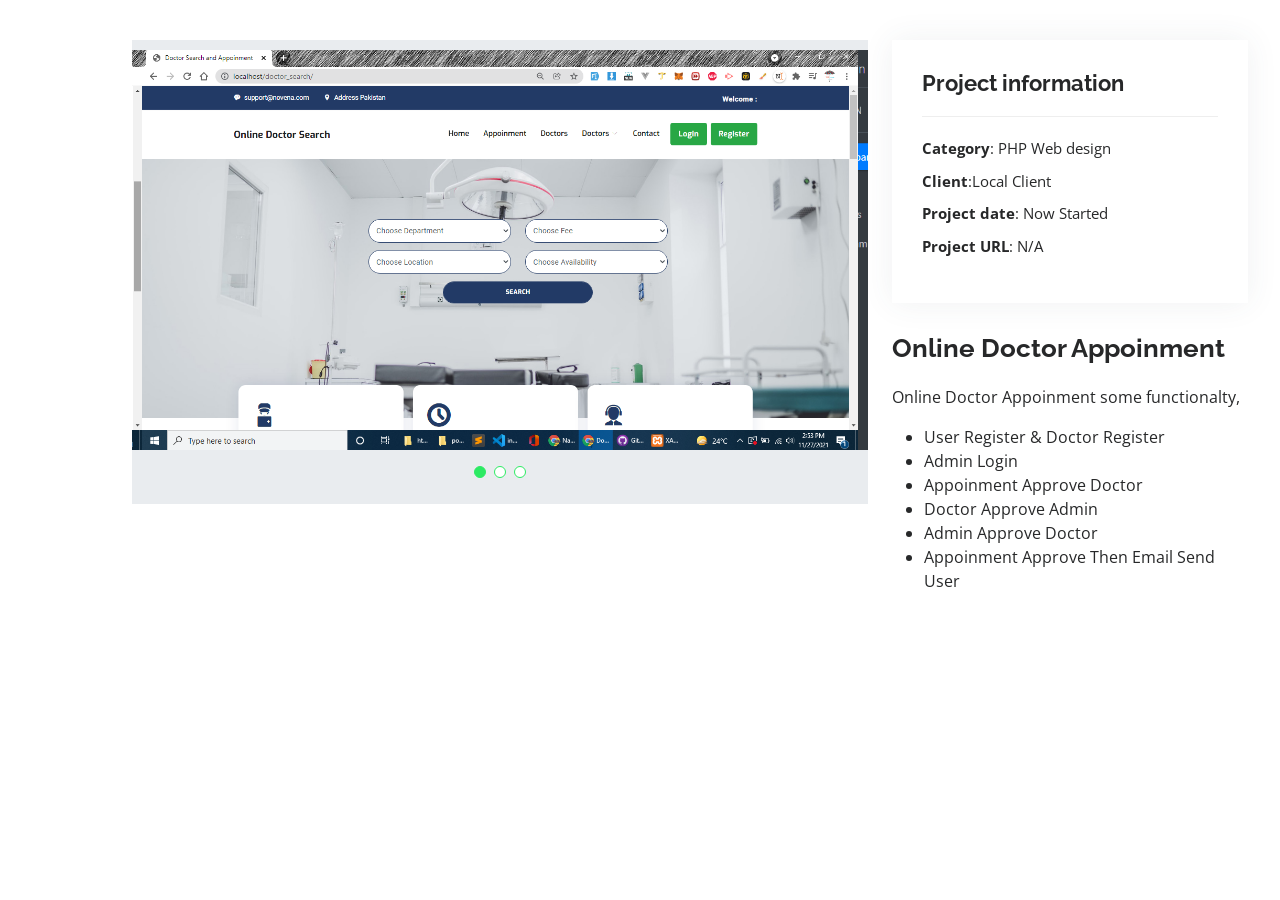
<file: portfolio/portfolio-doctor.html>
<!DOCTYPE html>
<html lang="en">
<head>
  <meta charset="utf-8">
  <meta content="width=device-width, initial-scale=1.0" name="viewport">
  <title>Online Doctor Appoinment</title>
  <meta content="" name="description">
  <meta content="" name="keywords">
  <!-- Favicons -->
  <link href="assets/img/favicon.png" rel="icon">
  <link href="assets/img/apple-touch-icon.png" rel="apple-touch-icon">
  <!-- Google Fonts -->
  <link href="https://fonts.googleapis.com/css?family=Open+Sans:300,300i,400,400i,600,600i,700,700i|Raleway:300,300i,400,400i,500,500i,600,600i,700,700i|Poppins:300,300i,400,400i,500,500i,600,600i,700,700i" rel="stylesheet">
  <!-- Vendor CSS Files -->
  <link href="assets/vendor/aos/aos.css" rel="stylesheet">
  <link href="assets/vendor/bootstrap/css/bootstrap.min.css" rel="stylesheet">
  <link href="assets/vendor/bootstrap-icons/bootstrap-icons.css" rel="stylesheet">
  <link href="assets/vendor/boxicons/css/boxicons.min.css" rel="stylesheet">
  <link href="assets/vendor/glightbox/css/glightbox.min.css" rel="stylesheet">
  <link href="assets/vendor/swiper/swiper-bundle.min.css" rel="stylesheet">
  <!-- Template Main CSS File -->
  <link href="assets/css/style.css" rel="stylesheet">
</head>
<body>
  <main id="main">
    <!-- ======= Portfolio Details Section ======= -->
    <section id="portfolio-details" class="portfolio-details">
      <div class="container">
        <div class="row gy-4">
          <div class="col-lg-8">
            <div class="portfolio-details-slider swiper-container">
              <div class="swiper-wrapper align-items-center">
                <div class="swiper-slide">
                  <img src="assets/img/portfolio/doctormain.png" alt="">
                </div>
                <div class="swiper-slide">
                  <img src="assets/img/portfolio/adminpaneldoctor.png" alt="">
                </div>
                <div class="swiper-slide">
                  <img src="assets/img/portfolio/doctors.png" alt="">
                </div>
              </div>
              <div class="swiper-pagination"></div>
            </div>
          </div>
          <div class="col-lg-4">
            <div class="portfolio-info">
              <h3>Project information</h3>
              <ul>
                <li><strong>Category</strong>: PHP Web design</li>
                <li><strong>Client</strong>:Local Client</li>
                <li><strong>Project date</strong>: Now Started</li>
                <li><strong>Project URL</strong>: N/A</li>
              </ul>
            </div>
            <div class="portfolio-description">
              <h2>Online Doctor Appoinment</h2>
               <p>Online Doctor Appoinment some functionalty,
                <ul>
                  <li>User Register & Doctor Register</li>
                  <li>Admin Login</li>
                  <li>Appoinment Approve Doctor</li>
                  <li>Doctor Approve Admin</li>
                  <li>Admin Approve Doctor</li>
                  <li>Appoinment Approve Then Email Send User</li>
                </ul>
              </p>
            </div>
          </div>
        </div>
      </div>
    </section><!-- End Portfolio Details Section -->
  </main><!-- End #main -->
  <div id="preloader"></div>
  <a href="#" class="back-to-top d-flex align-items-center justify-content-center"><i class="bi bi-arrow-up-short"></i></a>
  <!-- Vendor JS Files -->
  <script src="assets/vendor/aos/aos.js"></script>
  <script src="assets/vendor/bootstrap/js/bootstrap.bundle.min.js"></script>
  <script src="assets/vendor/glightbox/js/glightbox.min.js"></script>
  <script src="assets/vendor/isotope-layout/isotope.pkgd.min.js"></script>
  <script src="assets/vendor/php-email-form/validate.js"></script>
  <script src="assets/vendor/purecounter/purecounter.js"></script>
  <script src="assets/vendor/swiper/swiper-bundle.min.js"></script>
  <script src="assets/vendor/typed.js/typed.min.js"></script>
  <script src="assets/vendor/waypoints/noframework.waypoints.js"></script>
  <!-- Template Main JS File -->
  <script src="assets/js/main.js"></script>
</body>
</html>
</file>
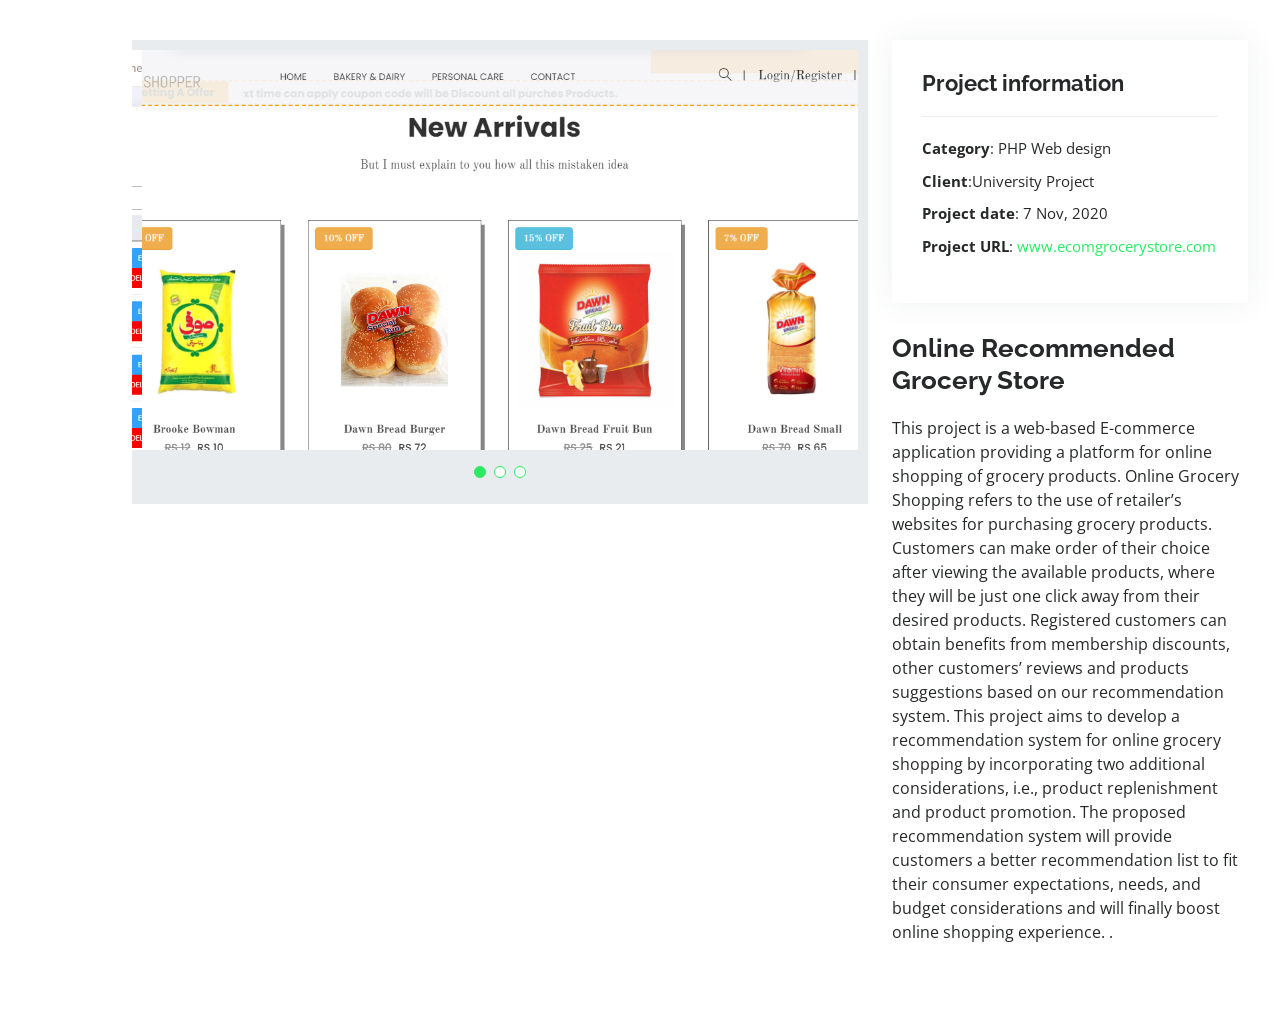
<file: portfolio/portfolio-grocery.html>
<!DOCTYPE html>
<html lang="en">
<head>
  <meta charset="utf-8">
  <meta content="width=device-width, initial-scale=1.0" name="viewport">
  <title>Online Grocery Store</title>
  <meta content="" name="description">
  <meta content="" name="keywords">
  <!-- Favicons -->
  <link href="assets/img/favicon.png" rel="icon">
  <link href="assets/img/apple-touch-icon.png" rel="apple-touch-icon">
  <!-- Google Fonts -->
  <link href="https://fonts.googleapis.com/css?family=Open+Sans:300,300i,400,400i,600,600i,700,700i|Raleway:300,300i,400,400i,500,500i,600,600i,700,700i|Poppins:300,300i,400,400i,500,500i,600,600i,700,700i" rel="stylesheet">
  <!-- Vendor CSS Files -->
  <link href="assets/vendor/aos/aos.css" rel="stylesheet">
  <link href="assets/vendor/bootstrap/css/bootstrap.min.css" rel="stylesheet">
  <link href="assets/vendor/bootstrap-icons/bootstrap-icons.css" rel="stylesheet">
  <link href="assets/vendor/boxicons/css/boxicons.min.css" rel="stylesheet">
  <link href="assets/vendor/glightbox/css/glightbox.min.css" rel="stylesheet">
  <link href="assets/vendor/swiper/swiper-bundle.min.css" rel="stylesheet">
  <!-- Template Main CSS File -->
  <link href="assets/css/style.css" rel="stylesheet">
</head>
<body>
  <main id="main">
    <!-- ======= Portfolio Details Section ======= -->
    <section id="portfolio-details" class="portfolio-details">
      <div class="container">
        <div class="row gy-4">
          <div class="col-lg-8">
            <div class="portfolio-details-slider swiper-container">
              <div class="swiper-wrapper align-items-center">
                <div class="swiper-slide">
                  <img src="assets/img/portfolio/ecomunifront.png" alt="">
                </div>
                <div class="swiper-slide">
                  <img src="assets/img/portfolio/ecomreleted.png" alt="">
                </div>
                <div class="swiper-slide">
                  <img src="assets/img/portfolio/ecomphpadmin.png" alt="">
                </div>
              </div>
              <div class="swiper-pagination"></div>
            </div>
          </div>
          <div class="col-lg-4">
            <div class="portfolio-info">
              <h3>Project information</h3>
              <ul>
                <li><strong>Category</strong>: PHP Web design</li>
                <li><strong>Client</strong>:University Project</li>
                <li><strong>Project date</strong>: 7 Nov, 2020</li>
                <li><strong>Project URL</strong>: <a href="http://www.ecomgrocerystore.com/">www.ecomgrocerystore.com</a></li>
              </ul>
            </div>
            <div class="portfolio-description">
              <h2>Online Recommended Grocery Store</h2>
              <p>This project is a web-based E-commerce application providing a platform for online shopping of grocery products. Online Grocery Shopping refers to the use of retailer’s websites for purchasing grocery products.

              Customers can make order of their choice after viewing the available products, where they will be just one click away from their desired products. Registered customers can obtain benefits from membership discounts, other customers’ reviews and products suggestions based on our recommendation system.

              This project aims to develop a recommendation system for online grocery shopping by incorporating two additional considerations, i.e., product replenishment and product promotion. The proposed recommendation system will provide customers a better recommendation list to fit their consumer expectations, needs, and budget considerations and will finally boost online shopping experience. 

               .
              </p>
            </div>
          </div>
        </div>
      </div>
    </section><!-- End Portfolio Details Section -->
  </main><!-- End #main -->
  <div id="preloader"></div>
  <a href="#" class="back-to-top d-flex align-items-center justify-content-center"><i class="bi bi-arrow-up-short"></i></a>
  <!-- Vendor JS Files -->
  <script src="assets/vendor/aos/aos.js"></script>
  <script src="assets/vendor/bootstrap/js/bootstrap.bundle.min.js"></script>
  <script src="assets/vendor/glightbox/js/glightbox.min.js"></script>
  <script src="assets/vendor/isotope-layout/isotope.pkgd.min.js"></script>
  <script src="assets/vendor/php-email-form/validate.js"></script>
  <script src="assets/vendor/purecounter/purecounter.js"></script>
  <script src="assets/vendor/swiper/swiper-bundle.min.js"></script>
  <script src="assets/vendor/typed.js/typed.min.js"></script>
  <script src="assets/vendor/waypoints/noframework.waypoints.js"></script>
  <!-- Template Main JS File -->
  <script src="assets/js/main.js"></script>
</body>
</html>
</file>
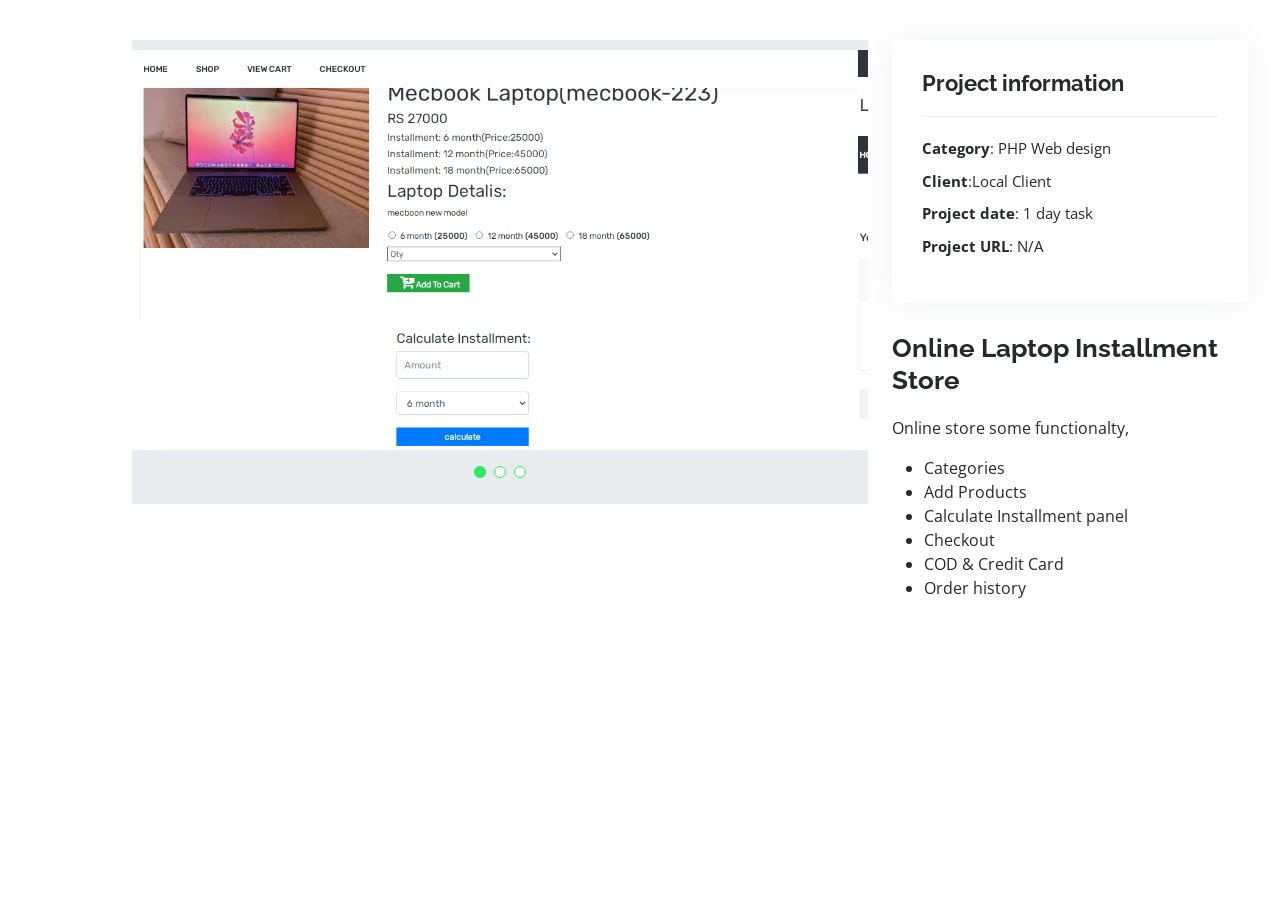
<file: portfolio/portfolio-laptop.html>
<!DOCTYPE html>
<html lang="en">
<head>
  <meta charset="utf-8">
  <meta content="width=device-width, initial-scale=1.0" name="viewport">
  <title>Online Grocery Store</title>
  <meta content="" name="description">
  <meta content="" name="keywords">
  <!-- Favicons -->
  <link href="assets/img/favicon.png" rel="icon">
  <link href="assets/img/apple-touch-icon.png" rel="apple-touch-icon">
  <!-- Google Fonts -->
  <link href="https://fonts.googleapis.com/css?family=Open+Sans:300,300i,400,400i,600,600i,700,700i|Raleway:300,300i,400,400i,500,500i,600,600i,700,700i|Poppins:300,300i,400,400i,500,500i,600,600i,700,700i" rel="stylesheet">
  <!-- Vendor CSS Files -->
  <link href="assets/vendor/aos/aos.css" rel="stylesheet">
  <link href="assets/vendor/bootstrap/css/bootstrap.min.css" rel="stylesheet">
  <link href="assets/vendor/bootstrap-icons/bootstrap-icons.css" rel="stylesheet">
  <link href="assets/vendor/boxicons/css/boxicons.min.css" rel="stylesheet">
  <link href="assets/vendor/glightbox/css/glightbox.min.css" rel="stylesheet">
  <link href="assets/vendor/swiper/swiper-bundle.min.css" rel="stylesheet">
  <!-- Template Main CSS File -->
  <link href="assets/css/style.css" rel="stylesheet">
</head>
<body>
  <main id="main">
    <!-- ======= Portfolio Details Section ======= -->
    <section id="portfolio-details" class="portfolio-details">
      <div class="container">
        <div class="row gy-4">
          <div class="col-lg-8">
            <div class="portfolio-details-slider swiper-container">
              <div class="swiper-wrapper align-items-center">
                <div class="swiper-slide">
                  <img src="assets/img/portfolio/laptopselecet.png" alt="">
                </div>
                <div class="swiper-slide">
                  <img src="assets/img/portfolio/addtocartlaptop.png" alt="">
                </div>
                <div class="swiper-slide">
                  <img src="assets/img/portfolio/checkoutlaptop.png" alt="">
                </div>
              </div>
              <div class="swiper-pagination"></div>
            </div>
          </div>
          <div class="col-lg-4">
            <div class="portfolio-info">
              <h3>Project information</h3>
              <ul>
                <li><strong>Category</strong>: PHP Web design</li>
                <li><strong>Client</strong>:Local Client</li>
                <li><strong>Project date</strong>: 1 day task</li>
                <li><strong>Project URL</strong>: N/A</li>
              </ul>
            </div>
            <div class="portfolio-description">
              <h2>Online Laptop Installment Store</h2>
               <p>Online store some functionalty,
                <ul>
                  <li>Categories</li>
                  <li>Add Products</li>
                  <li>Calculate Installment panel</li>
                  <li>Checkout</li>
                  <li>COD & Credit Card</li>
                  <li>Order history</li>
                </ul>
              </p>
            </div>
          </div>
        </div>
      </div>
    </section><!-- End Portfolio Details Section -->
  </main><!-- End #main -->
  <div id="preloader"></div>
  <a href="#" class="back-to-top d-flex align-items-center justify-content-center"><i class="bi bi-arrow-up-short"></i></a>
  <!-- Vendor JS Files -->
  <script src="assets/vendor/aos/aos.js"></script>
  <script src="assets/vendor/bootstrap/js/bootstrap.bundle.min.js"></script>
  <script src="assets/vendor/glightbox/js/glightbox.min.js"></script>
  <script src="assets/vendor/isotope-layout/isotope.pkgd.min.js"></script>
  <script src="assets/vendor/php-email-form/validate.js"></script>
  <script src="assets/vendor/purecounter/purecounter.js"></script>
  <script src="assets/vendor/swiper/swiper-bundle.min.js"></script>
  <script src="assets/vendor/typed.js/typed.min.js"></script>
  <script src="assets/vendor/waypoints/noframework.waypoints.js"></script>
  <!-- Template Main JS File -->
  <script src="assets/js/main.js"></script>
</body>
</html>
</file>
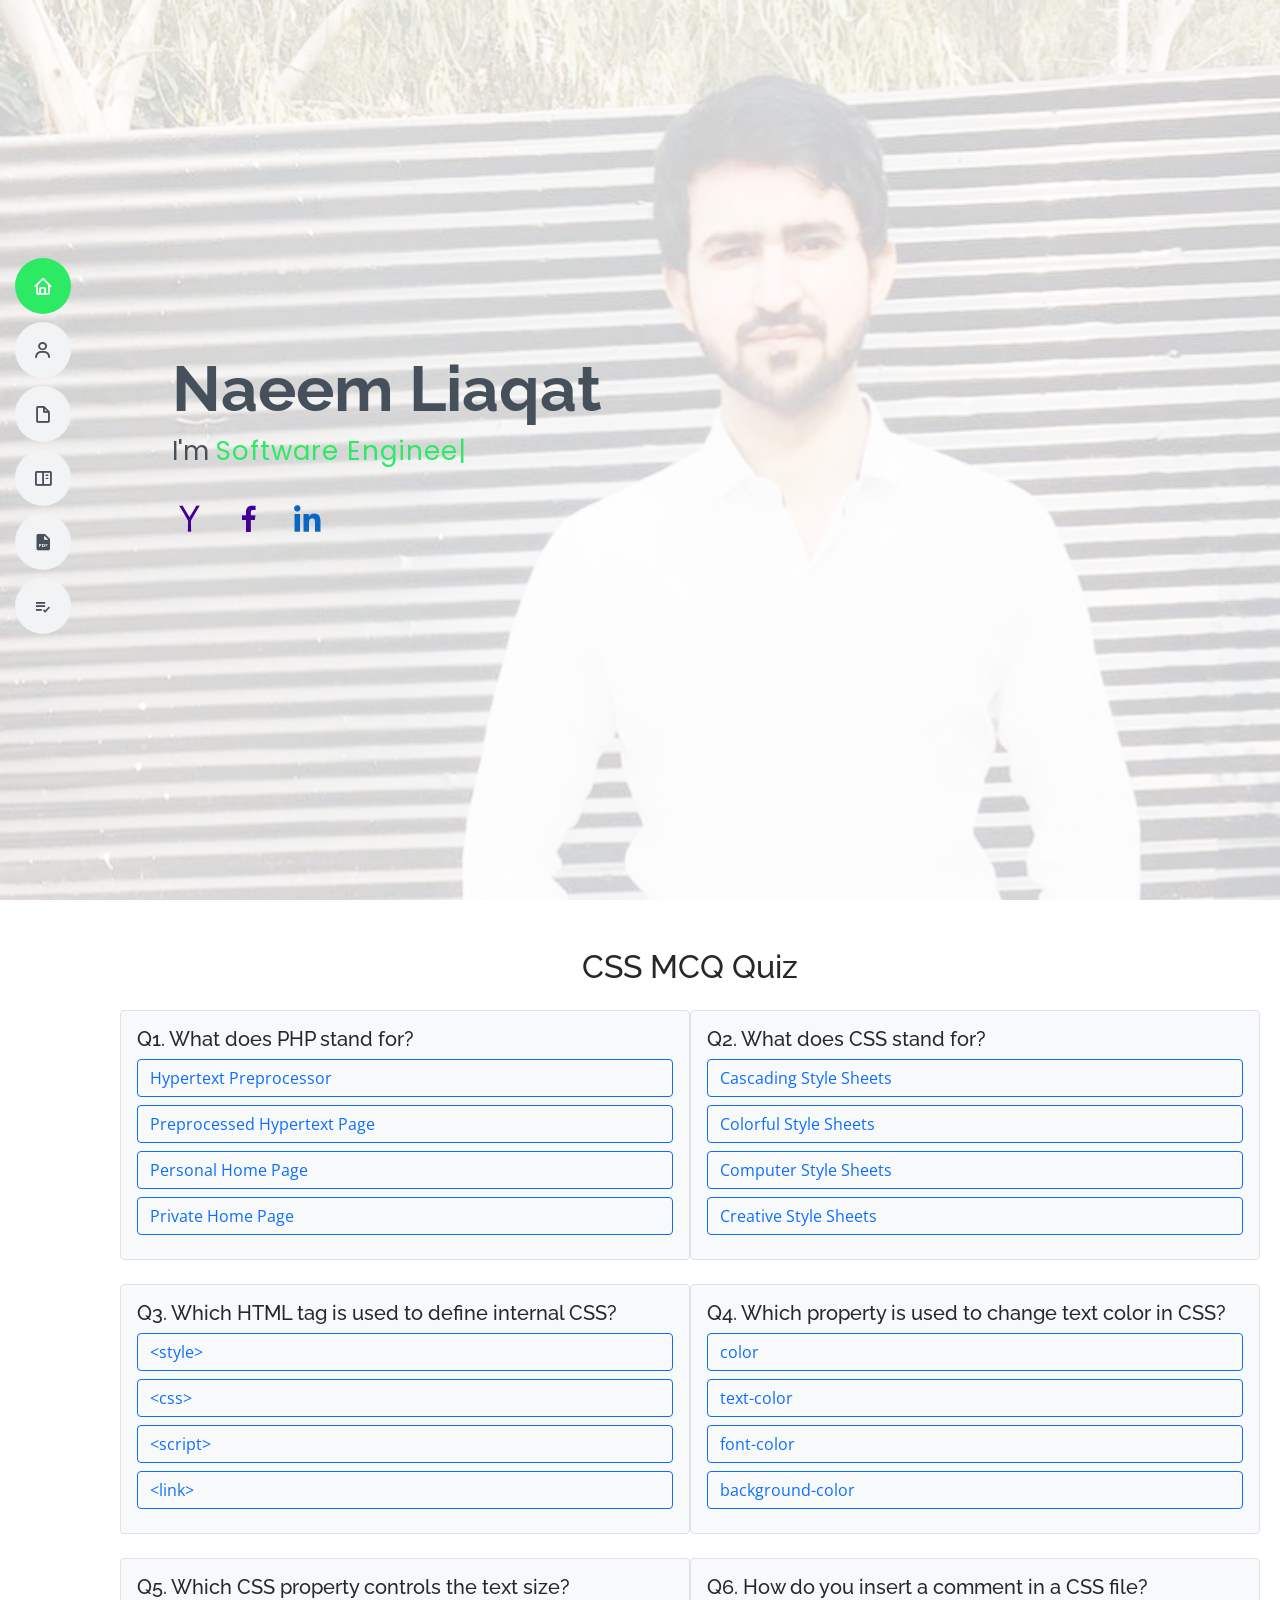
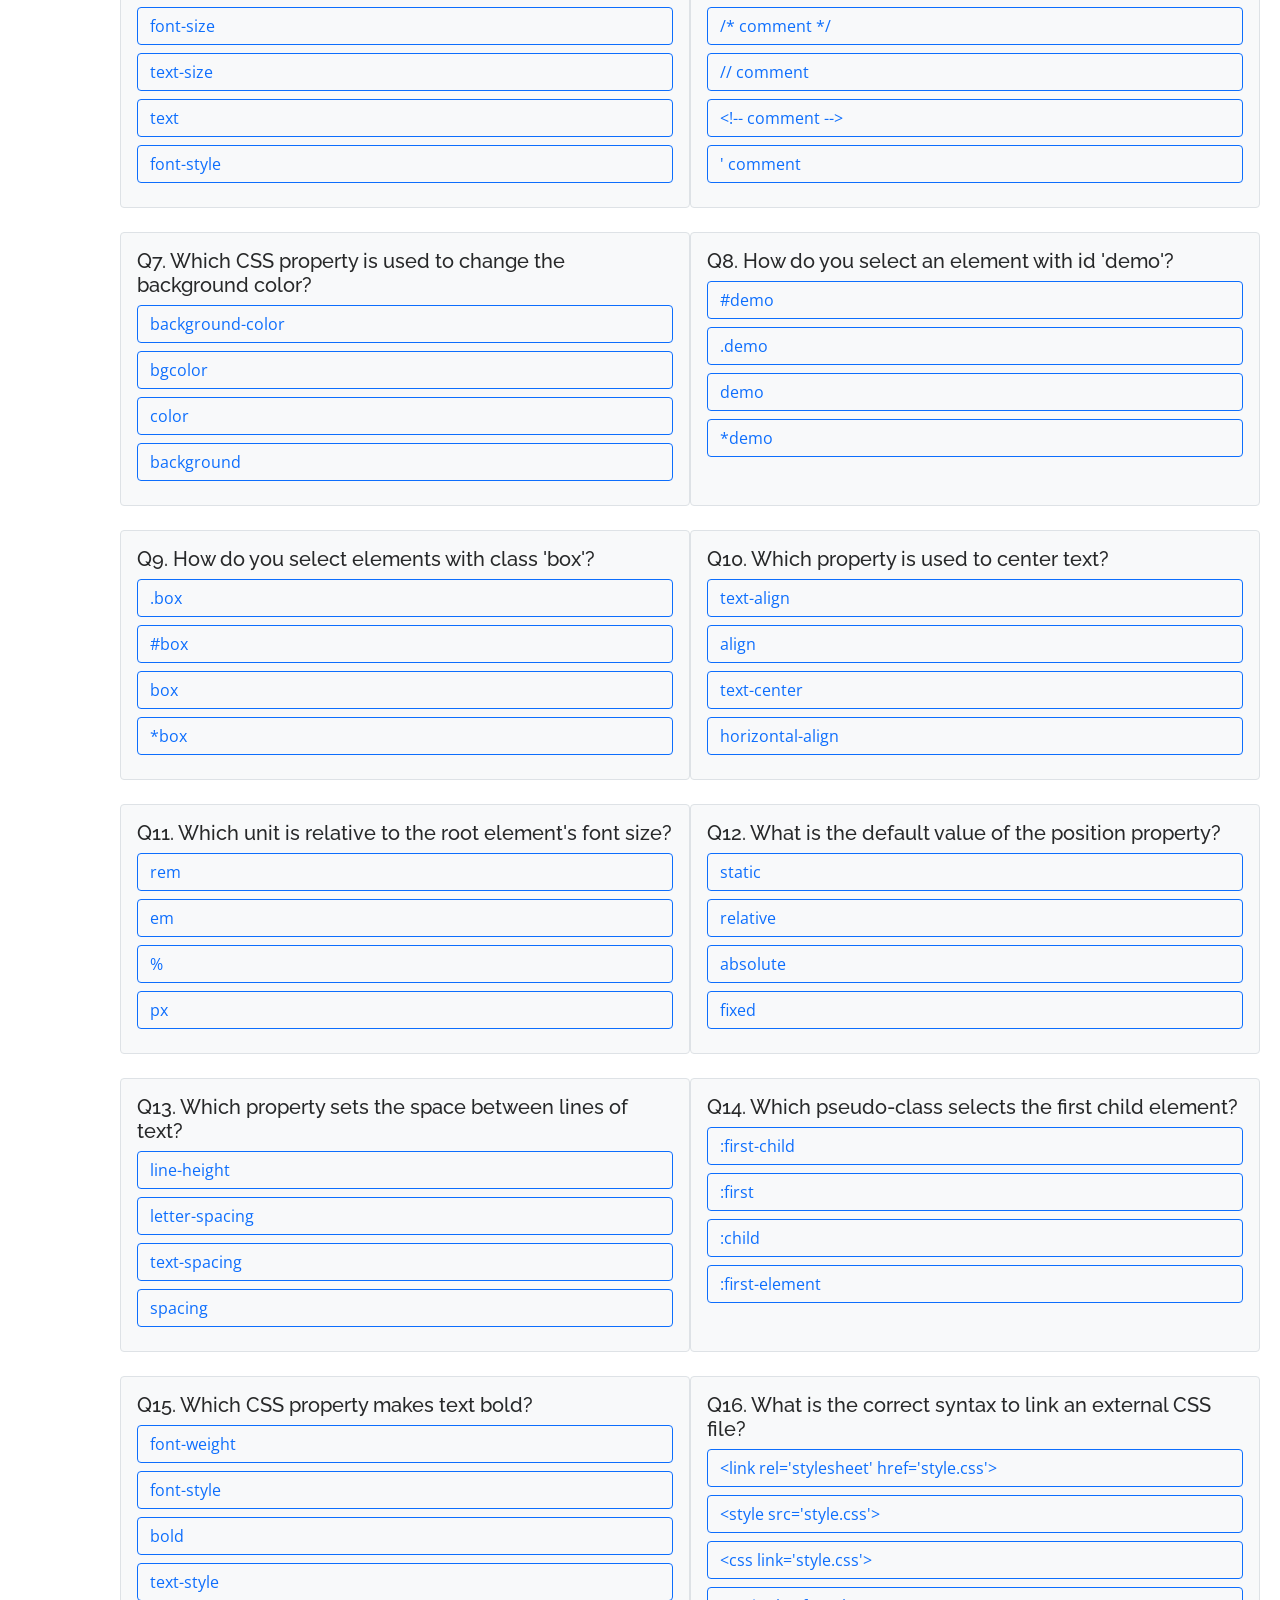
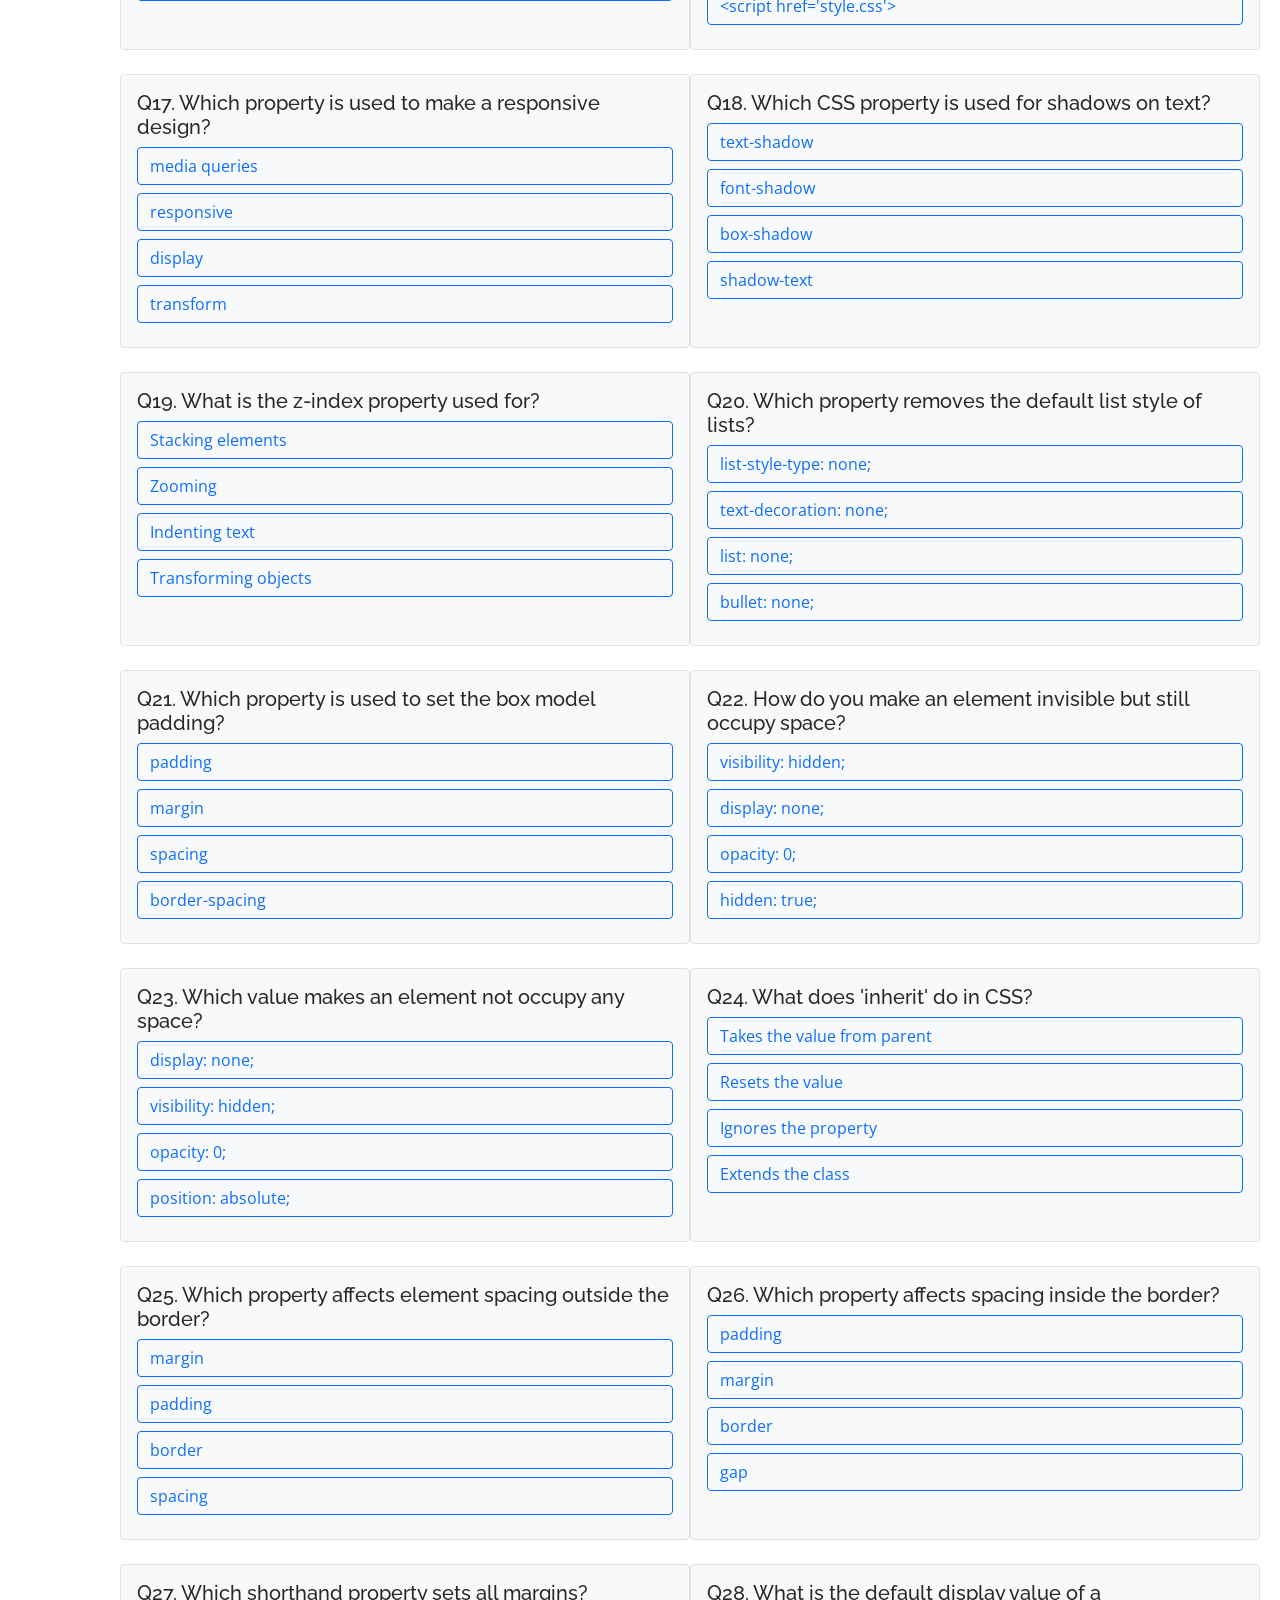
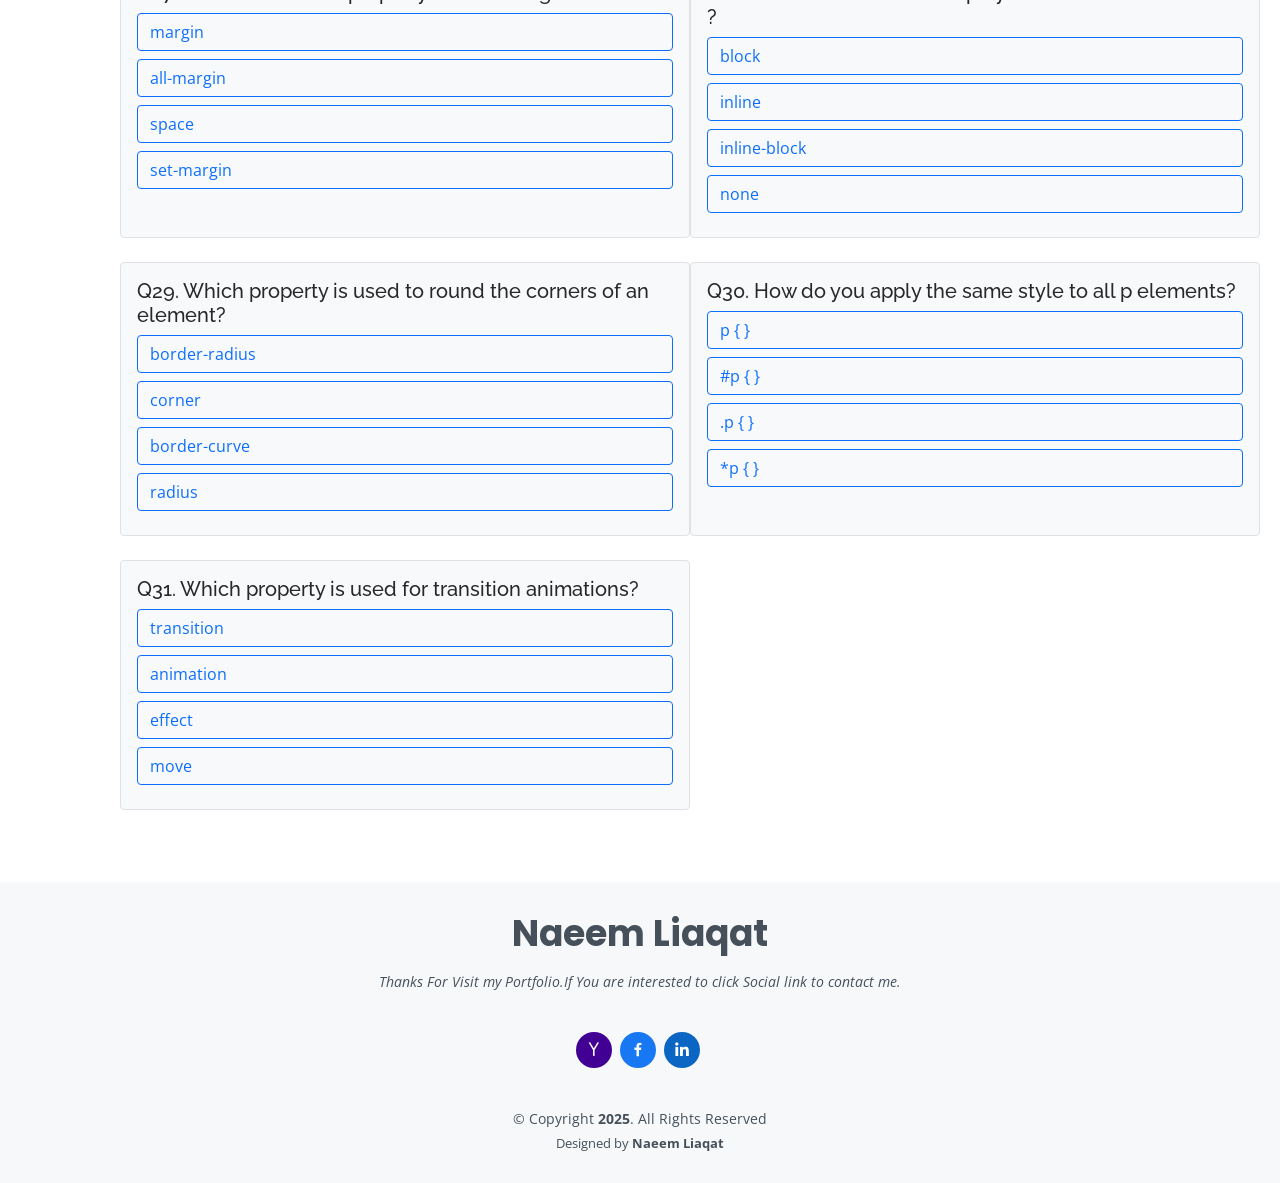
<file: portfolio/mcq/css-mcqs.html>
<!DOCTYPE html>
<html lang="en">

<head>
  <meta charset="utf-8">
  <meta content="width=device-width, initial-scale=1.0" name="viewport">
  <title>Naeem Liaqat(Portfolio)</title>
  <meta content="" name="description">
  <meta content="" name="keywords">
  <!-- Favicons -->
  <link href="../assets/img/favicon.png" rel="icon">
  <link href="../assets/img/apple-touch-icon.png" rel="apple-touch-icon">
  <!-- Google Fonts -->
  <link
    href="https://fonts.googleapis.com/css?family=Open+Sans:300,300i,400,400i,600,600i,700,700i|Raleway:300,300i,400,400i,500,500i,600,600i,700,700i|Poppins:300,300i,400,400i,500,500i,600,600i,700,700i"
    rel="stylesheet">
  <!-- Vendor CSS Files -->
  <link href="../assets/vendor/aos/aos.css" rel="stylesheet">
  <link href="../assets/vendor/bootstrap/css/bootstrap.min.css" rel="stylesheet">
  <link href="../assets/vendor/bootstrap-icons/bootstrap-icons.css" rel="stylesheet">
  <link href="../assets/vendor/boxicons/css/boxicons.min.css" rel="stylesheet">
  <link href="../assets/vendor/glightbox/css/glightbox.min.css" rel="stylesheet">
  <link href="../assets/vendor/swiper/swiper-bundle.min.css" rel="stylesheet">
  <link href="../assets/css/style.css" rel="stylesheet">
</head>

<body>
  <!-- ======= Mobile nav toggle button ======= -->
  <!-- <button type="button" class="mobile-nav-toggle d-xl-none"><i class="bi bi-list mobile-nav-toggle"></i></button> -->
  <i class="bi bi-list mobile-nav-toggle d-xl-none"></i>
  <!-- ======= Header ======= -->
  <header id="header" class="d-flex flex-column justify-content-center">
    <nav id="navbar" class="navbar nav-menu">
      <ul>
        <li><a href="#hero" class="nav-link scrollto active"><i class="bx bx-home"></i> <span>Home</span></a></li>
        <li><a href="#about" class="nav-link scrollto"><i class="bx bx-user"></i> <span>About</span></a></li>
        <li><a href="#resume" class="nav-link scrollto"><i class="bx bx-file-blank"></i> <span>Resume</span></a></li>
        <li><a href="#portfolio" class="nav-link scrollto"><i class="bx bx-book-content"></i> <span>Portfolio</span></a>
        <li><a href="./interview.html" target="_blank" class="nav-link scrollto"><i class='bx bxs-file-pdf'></i> <span>InterView</span></a>
        </li>
        <li><a href="../msqs.html" target="_blank" class="nav-link scrollto"><i class='bx bx-list-check'></i>
          <span>MCQ's</span></a>
        </li>
      </ul>
    </nav><!-- .nav-menu -->

  </header><!-- End Header -->
  <!-- ======= Hero Section ======= -->
  <section id="hero" class="d-flex flex-column justify-content-center">
    <div class="container" data-aos="zoom-in" data-aos-delay="100">
      <h1>Naeem Liaqat</h1>
      <p>I'm <span class="typed"
          data-typed-items="Software Enginee , PHP Developer, Laravel Developer, Yii Developer , Wordpress Developer , React & Node Js"></span>
      </p>
      <div class="social-links" target="_blank">
        <a href="mailto:naeemliaqat41@yahoo.com" class="yahoo"><i class="bx bxl-yahoo"></i></a>
        <a href="https://www.facebook.com/naeemliaqat41" class="facebook"><i class="bx bxl-facebook"
            target="_blank"></i></a>
        <a href="https://www.linkedin.com/in/naeem-liaqat-85970719b/" class="linkedin"><i class="bx bxl-linkedin"
            target="_blank"></i></a>
      </div>
    </div>
  </section><!-- End Hero -->

  <main id="main">
    <div class="container my-5">
      <h2 class="mb-4 text-center">CSS MCQ Quiz</h2>
      <div id="quiz-container" class="row"></div>
        <div id="result" class="text-center mt-4 fw-bold fs-4"></div>
      </div>

  </main><!-- End #main -->

  <!-- ======= Footer ======= -->
  <footer id="footer">
    <div class="container">
      <h3>Naeem Liaqat</h3>
      <p>Thanks For Visit my Portfolio.If You are interested to click Social link to contact me.</p>
      <div class="social-links">
        <a href="mailto:naeemliaqat41@yahoo.com" class="yahoo"><i class="bx bxl-yahoo"></i></a>
        <a href="https://www.facebook.com/naeemliaqat41" class="facebook"><i class="bx bxl-facebook"
            target="_blank"></i></a>
        <a href="https://www.linkedin.com/in/naeem-liaqat-85970719b/" class="linkedin"><i class="bx bxl-linkedin"
            target="_blank"></i></a>

      </div>
      <div class="copyright">
        &copy; Copyright <strong><span>2025</span></strong>. All Rights Reserved
      </div>
      <div class="credits">

        Designed by <strong> Naeem Liaqat</strong>
      </div>
    </div>
  </footer><!-- End Footer -->

  <div id="preloader"></div>
  <a href="#" class="back-to-top d-flex align-items-center justify-content-center"><i
      class="bi bi-arrow-up-short"></i></a>



  <script>
    const questions = [
    { question: "What does PHP stand for?", options: ["Hypertext Preprocessor", "Preprocessed Hypertext Page", "Personal Home Page", "Private Home Page"], answer: 0 },
    { question: "What does CSS stand for?", options: ["Cascading Style Sheets", "Colorful Style Sheets", "Computer Style Sheets", "Creative Style Sheets"], answer: 0 },
      { question: "Which HTML tag is used to define internal CSS?", options: ["<style>", "<css>", "<script>", "<link>"], answer: 0 },
      { question: "Which property is used to change text color in CSS?", options: ["color", "text-color", "font-color", "background-color"], answer: 0 },
      { question: "Which CSS property controls the text size?", options: ["font-size", "text-size", "text", "font-style"], answer: 0 },
      { question: "How do you insert a comment in a CSS file?", options: ["/* comment */", "// comment", "<!-- comment -->", "' comment"], answer: 0 },
      { question: "Which CSS property is used to change the background color?", options: ["background-color", "bgcolor", "color", "background"], answer: 0 },
      { question: "How do you select an element with id 'demo'?", options: ["#demo", ".demo", "demo", "*demo"], answer: 0 },
      { question: "How do you select elements with class 'box'?", options: [".box", "#box", "box", "*box"], answer: 0 },
      { question: "Which property is used to center text?", options: ["text-align", "align", "text-center", "horizontal-align"], answer: 0 },
      { question: "Which unit is relative to the root element's font size?", options: ["rem", "em", "%", "px"], answer: 0 },
      { question: "What is the default value of the position property?", options: ["static", "relative", "absolute", "fixed"], answer: 0 },
      { question: "Which property sets the space between lines of text?", options: ["line-height", "letter-spacing", "text-spacing", "spacing"], answer: 0 },
      { question: "Which pseudo-class selects the first child element?", options: [":first-child", ":first", ":child", ":first-element"], answer: 0 },
      { question: "Which CSS property makes text bold?", options: ["font-weight", "font-style", "bold", "text-style"], answer: 0 },
      { question: "What is the correct syntax to link an external CSS file?", options: ["<link rel='stylesheet' href='style.css'>", "<style src='style.css'>", "<css link='style.css'>", "<script href='style.css'>"], answer: 0 },
      { question: "Which property is used to make a responsive design?", options: ["media queries", "responsive", "display", "transform"], answer: 0 },
      { question: "Which CSS property is used for shadows on text?", options: ["text-shadow", "font-shadow", "box-shadow", "shadow-text"], answer: 0 },
      { question: "What is the z-index property used for?", options: ["Stacking elements", "Zooming", "Indenting text", "Transforming objects"], answer: 0 },
      { question: "Which property removes the default list style of lists?", options: ["list-style-type: none;", "text-decoration: none;", "list: none;", "bullet: none;"], answer: 0 },
      { question: "Which property is used to set the box model padding?", options: ["padding", "margin", "spacing", "border-spacing"], answer: 0 },
      { question: "How do you make an element invisible but still occupy space?", options: ["visibility: hidden;", "display: none;", "opacity: 0;", "hidden: true;"], answer: 0 },
      { question: "Which value makes an element not occupy any space?", options: ["display: none;", "visibility: hidden;", "opacity: 0;", "position: absolute;"], answer: 0 },
      { question: "What does 'inherit' do in CSS?", options: ["Takes the value from parent", "Resets the value", "Ignores the property", "Extends the class"], answer: 0 },
      { question: "Which property affects element spacing outside the border?", options: ["margin", "padding", "border", "spacing"], answer: 0 },
      { question: "Which property affects spacing inside the border?", options: ["padding", "margin", "border", "gap"], answer: 0 },
      { question: "Which shorthand property sets all margins?", options: ["margin", "all-margin", "space", "set-margin"], answer: 0 },
      { question: "What is the default display value of a <div>?", options: ["block", "inline", "inline-block", "none"], answer: 0 },
      { question: "Which property is used to round the corners of an element?", options: ["border-radius", "corner", "border-curve", "radius"], answer: 0 },
      { question: "How do you apply the same style to all p elements?", options: ["p { }", "#p { }", ".p { }", "*p { }"], answer: 0 },
      { question: "Which property is used for transition animations?", options: ["transition", "animation", "effect", "move"], answer: 0 }
    ];

    const quizContainer = document.getElementById("quiz-container");
    const resultContainer = document.getElementById("result");
    let score = 0;

    questions.forEach((q, index) => {
      const box = document.createElement("div");
      box.classList.add("p-3", "mb-4", "bg-light", "border", "rounded", "col-md-6");
      box.innerHTML = `<h5>Q${index + 1}. ${q.question}</h5>`;

      q.options.forEach((opt, i) => {
        const btn = document.createElement("button");
        btn.classList.add("btn", "btn-outline-primary", "d-block", "my-2", "w-100", "text-start");
        btn.textContent = opt;

        btn.addEventListener("click", function () {
          if (box.classList.contains("answered")) return;

          box.classList.add("answered");
          const buttons = box.querySelectorAll("button");

          buttons.forEach((b, idx) => {
            b.classList.add("disabled");
            b.disabled = true;
            if (idx === q.answer) b.classList.replace("btn-outline-primary", "btn-success");
          });

          if (i !== q.answer) {
            btn.classList.replace("btn-outline-primary", "btn-danger");
          } else {
            score++;
          }

          if (document.querySelectorAll(".answered").length === questions.length) {
            resultContainer.innerHTML = `You scored <span class="text-success">${score}</span> out of <span class="text-primary">${questions.length}</span>`;
          }
        });

        box.appendChild(btn);
      });

      quizContainer.appendChild(box);
    });
  </script>


  <!-- Vendor JS Files -->
  <script src="../assets/vendor/aos/aos.js"></script>
  <script src="../assets/vendor/bootstrap/js/bootstrap.bundle.min.js"></script>
  <script src="../assets/vendor/glightbox/js/glightbox.min.js"></script>
  <script src="../assets/vendor/isotope-layout/isotope.pkgd.min.js"></script>
  <script src="../assets/vendor/php-email-form/validate.js"></script>
  <script src="../assets/vendor/purecounter/purecounter.js"></script>
  <script src="../assets/vendor/swiper/swiper-bundle.min.js"></script>
  <script src="../assets/vendor/typed.js/typed.min.js"></script>
  <script src="../assets/vendor/waypoints/noframework.waypoints.js"></script>

  <!-- Template Main JS File -->
  <script src="../assets/js/main.js"></script>

</body>

</html>
</file>
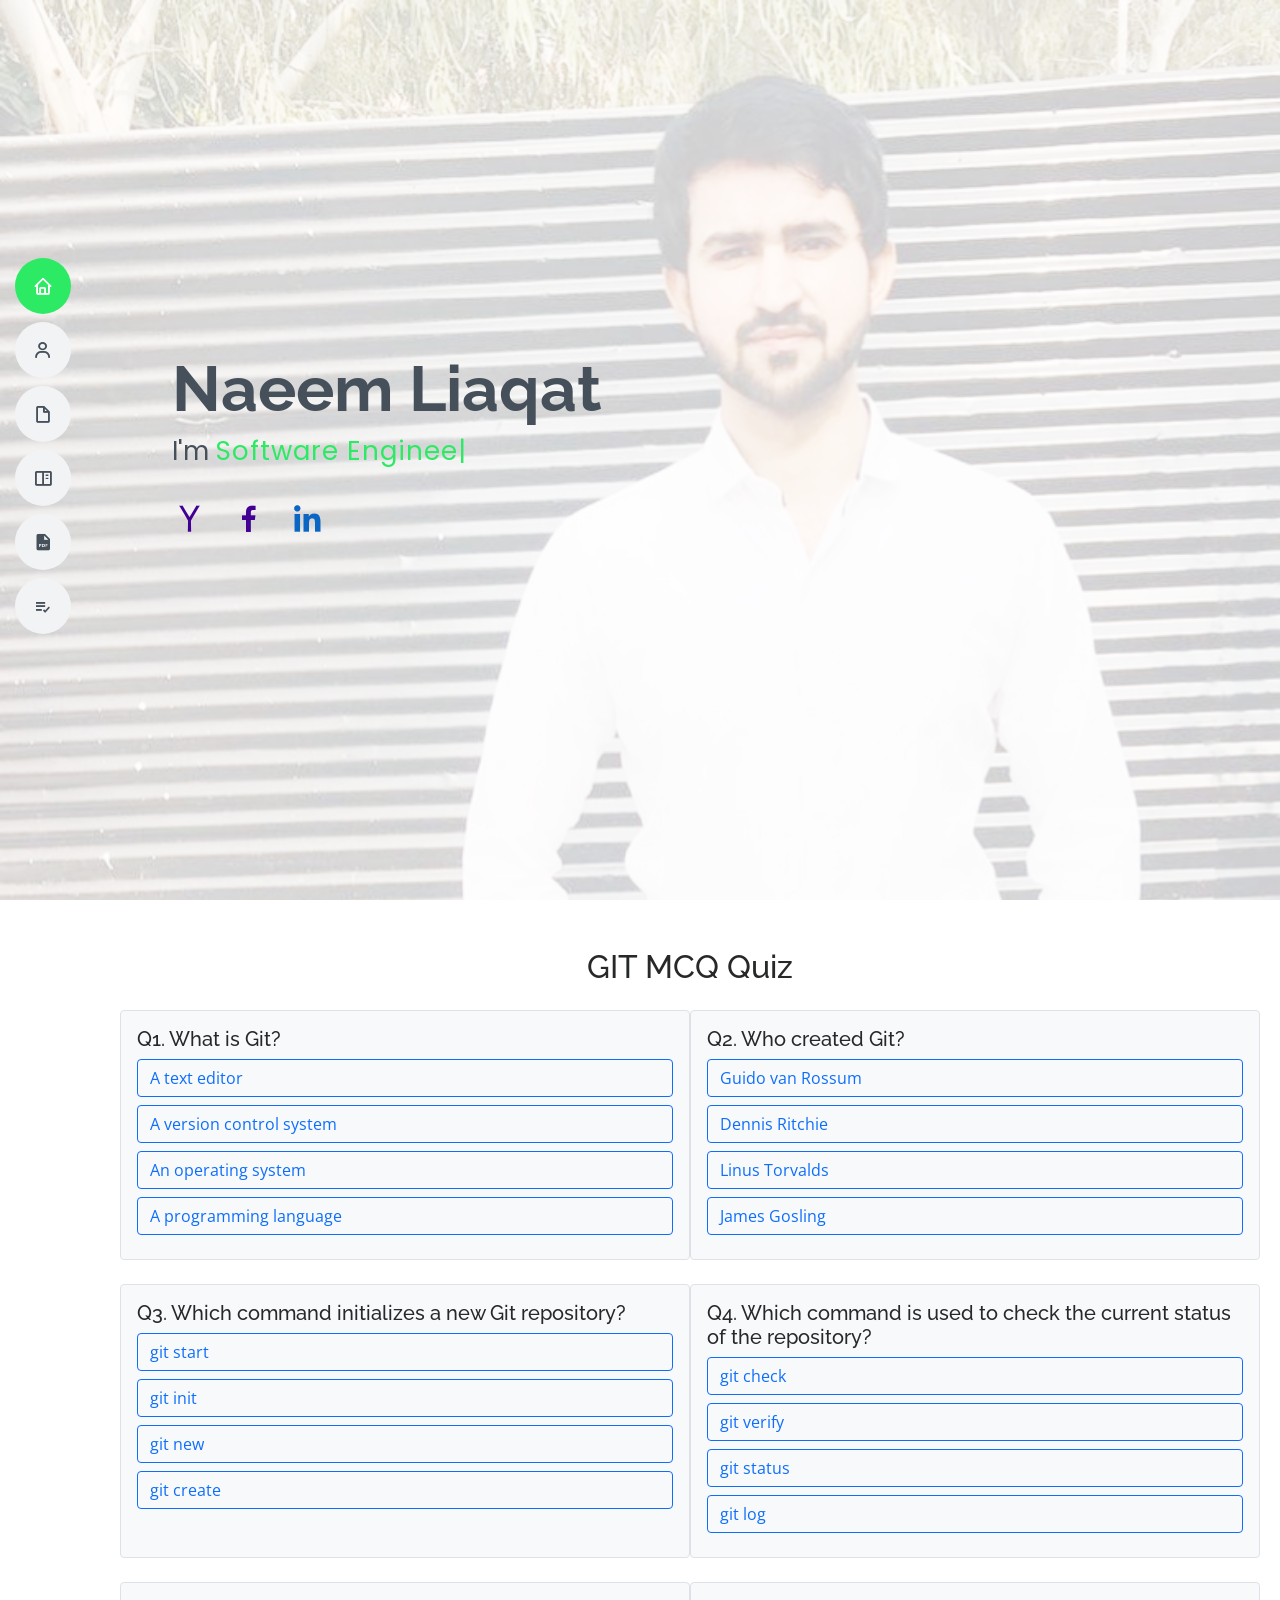
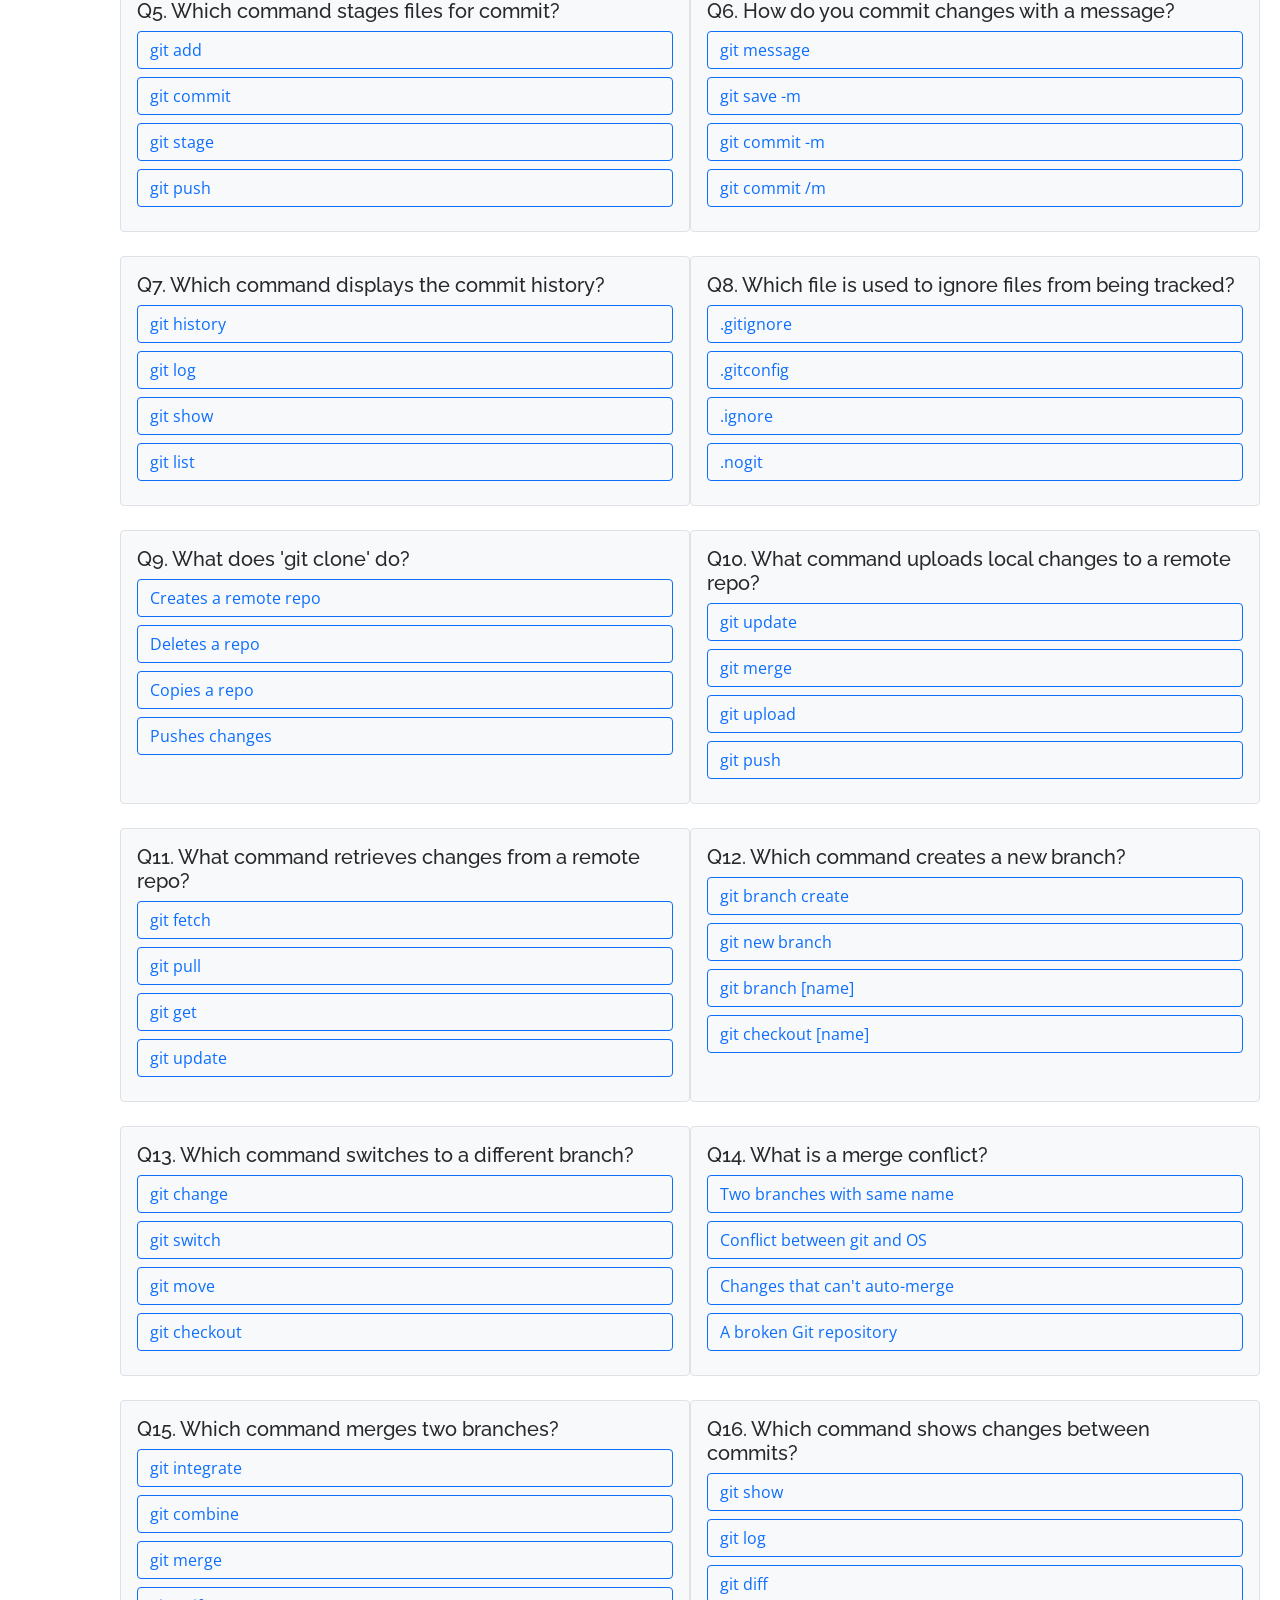
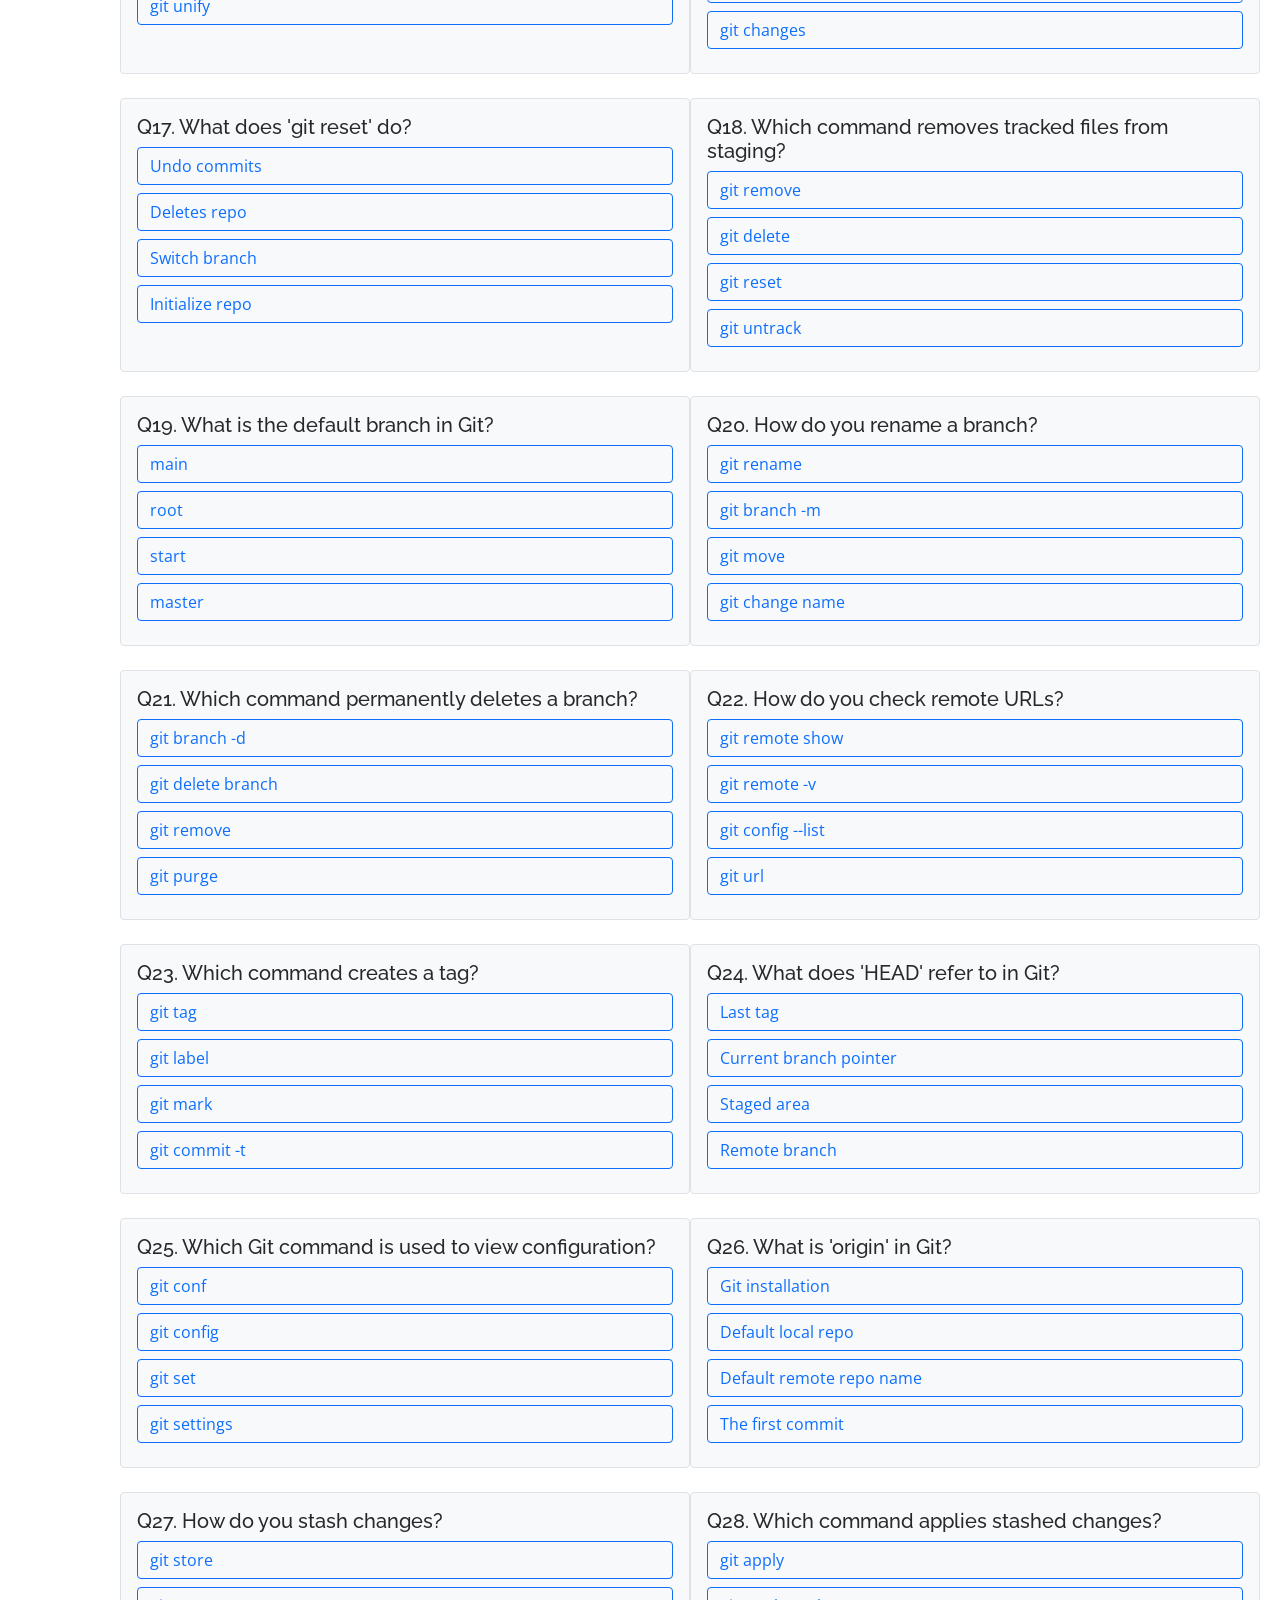
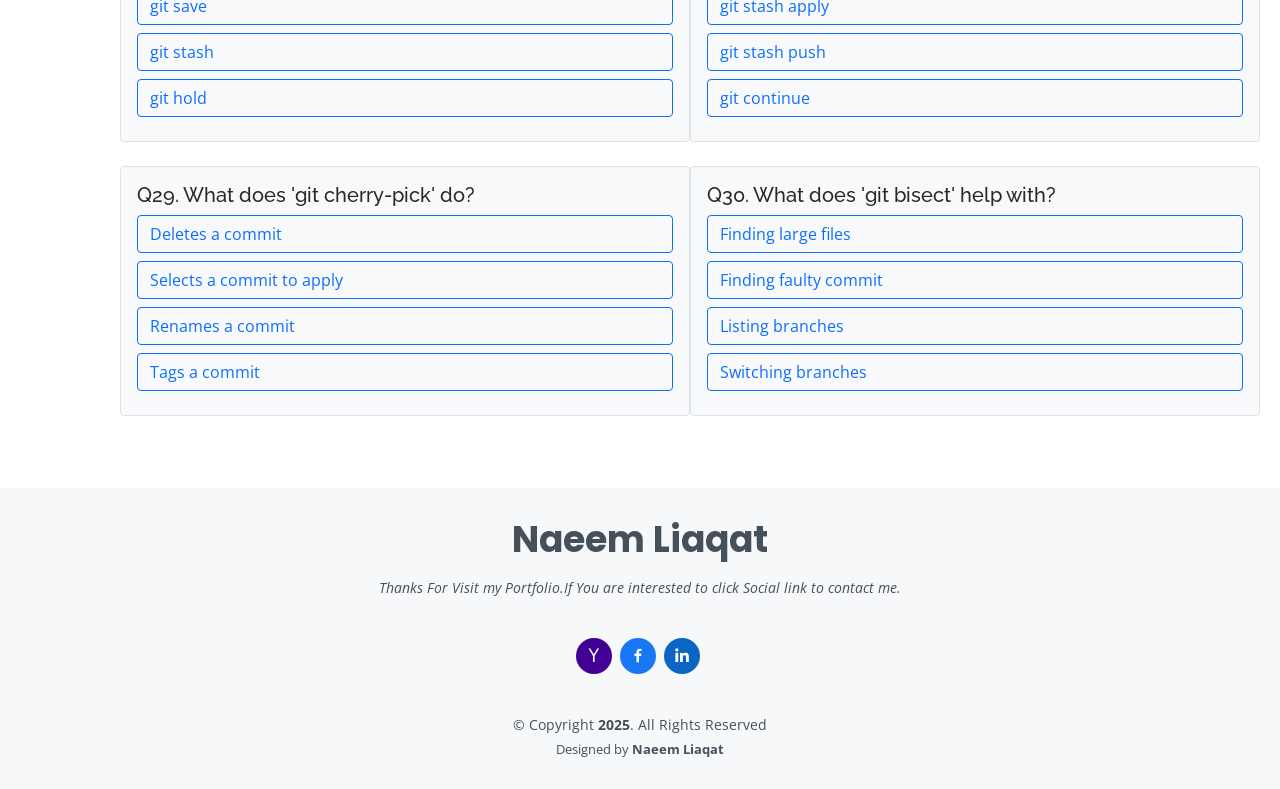
<file: portfolio/mcq/git-mcqs.html>
<!DOCTYPE html>
<html lang="en">

<head>
  <meta charset="utf-8">
  <meta content="width=device-width, initial-scale=1.0" name="viewport">
  <title>Naeem Liaqat(Portfolio)</title>
  <meta content="" name="description">
  <meta content="" name="keywords">
  <!-- Favicons -->
  <link href="../assets/img/favicon.png" rel="icon">
  <link href="../assets/img/apple-touch-icon.png" rel="apple-touch-icon">
  <!-- Google Fonts -->
  <link
    href="https://fonts.googleapis.com/css?family=Open+Sans:300,300i,400,400i,600,600i,700,700i|Raleway:300,300i,400,400i,500,500i,600,600i,700,700i|Poppins:300,300i,400,400i,500,500i,600,600i,700,700i"
    rel="stylesheet">
  <!-- Vendor CSS Files -->
  <link href="../assets/vendor/aos/aos.css" rel="stylesheet">
  <link href="../assets/vendor/bootstrap/css/bootstrap.min.css" rel="stylesheet">
  <link href="../assets/vendor/bootstrap-icons/bootstrap-icons.css" rel="stylesheet">
  <link href="../assets/vendor/boxicons/css/boxicons.min.css" rel="stylesheet">
  <link href="../assets/vendor/glightbox/css/glightbox.min.css" rel="stylesheet">
  <link href="../assets/vendor/swiper/swiper-bundle.min.css" rel="stylesheet">
  <link href="../assets/css/style.css" rel="stylesheet">
</head>

<body>
  <!-- ======= Mobile nav toggle button ======= -->
  <!-- <button type="button" class="mobile-nav-toggle d-xl-none"><i class="bi bi-list mobile-nav-toggle"></i></button> -->
  <i class="bi bi-list mobile-nav-toggle d-xl-none"></i>
  <!-- ======= Header ======= -->
  <header id="header" class="d-flex flex-column justify-content-center">
    <nav id="navbar" class="navbar nav-menu">
      <ul>
        <li><a href="#hero" class="nav-link scrollto active"><i class="bx bx-home"></i> <span>Home</span></a></li>
        <li><a href="#about" class="nav-link scrollto"><i class="bx bx-user"></i> <span>About</span></a></li>
        <li><a href="#resume" class="nav-link scrollto"><i class="bx bx-file-blank"></i> <span>Resume</span></a></li>
        <li><a href="#portfolio" class="nav-link scrollto"><i class="bx bx-book-content"></i> <span>Portfolio</span></a>
          <li><a href="./interview.html" target="_blank" class="nav-link scrollto"><i class='bx bxs-file-pdf'></i> <span>InterView</span></a>
        </li>
        <li><a href="../msqs.html" target="_blank" class="nav-link scrollto"><i class='bx bx-list-check'></i>
          <span>MCQ's</span></a>
        </li>
      </ul>
    </nav><!-- .nav-menu -->

  </header><!-- End Header -->
  <!-- ======= Hero Section ======= -->
  <section id="hero" class="d-flex flex-column justify-content-center">
    <div class="container" data-aos="zoom-in" data-aos-delay="100">
      <h1>Naeem Liaqat</h1>
      <p>I'm <span class="typed"
          data-typed-items="Software Enginee , PHP Developer, Laravel Developer, Yii Developer , Wordpress Developer , React & Node Js"></span>
      </p>
      <div class="social-links" target="_blank">
        <a href="mailto:naeemliaqat41@yahoo.com" class="yahoo"><i class="bx bxl-yahoo"></i></a>
        <a href="https://www.facebook.com/naeemliaqat41" class="facebook"><i class="bx bxl-facebook"
            target="_blank"></i></a>
        <a href="https://www.linkedin.com/in/naeem-liaqat-85970719b/" class="linkedin"><i class="bx bxl-linkedin"
            target="_blank"></i></a>
      </div>
    </div>
  </section><!-- End Hero -->

  <main id="main">
    <div class="container my-5">
      <h2 class="mb-4 text-center">GIT MCQ Quiz</h2>
      <div id="quiz-container" class="row"></div>
        <div id="result" class="text-center mt-4 fw-bold fs-4"></div>
      </div>

  </main><!-- End #main -->

  <!-- ======= Footer ======= -->
  <footer id="footer">
    <div class="container">
      <h3>Naeem Liaqat</h3>
      <p>Thanks For Visit my Portfolio.If You are interested to click Social link to contact me.</p>
      <div class="social-links">
        <a href="mailto:naeemliaqat41@yahoo.com" class="yahoo"><i class="bx bxl-yahoo"></i></a>
        <a href="https://www.facebook.com/naeemliaqat41" class="facebook"><i class="bx bxl-facebook"
            target="_blank"></i></a>
        <a href="https://www.linkedin.com/in/naeem-liaqat-85970719b/" class="linkedin"><i class="bx bxl-linkedin"
            target="_blank"></i></a>

      </div>
      <div class="copyright">
        &copy; Copyright <strong><span>2025</span></strong>. All Rights Reserved
      </div>
      <div class="credits">

        Designed by <strong> Naeem Liaqat</strong>
      </div>
    </div>
  </footer><!-- End Footer -->

  <div id="preloader"></div>
  <a href="#" class="back-to-top d-flex align-items-center justify-content-center"><i
      class="bi bi-arrow-up-short"></i></a>



  <script>
    const questions = [
    { question: "What is Git?", options: ["A text editor", "A version control system", "An operating system", "A programming language"], answer: 1 },
  { question: "Who created Git?", options: ["Guido van Rossum", "Dennis Ritchie", "Linus Torvalds", "James Gosling"], answer: 2 },
  { question: "Which command initializes a new Git repository?", options: ["git start", "git init", "git new", "git create"], answer: 1 },
  { question: "Which command is used to check the current status of the repository?", options: ["git check", "git verify", "git status", "git log"], answer: 2 },
  { question: "Which command stages files for commit?", options: ["git add", "git commit", "git stage", "git push"], answer: 0 },
  { question: "How do you commit changes with a message?", options: ["git message", "git save -m", "git commit -m", "git commit /m"], answer: 2 },
  { question: "Which command displays the commit history?", options: ["git history", "git log", "git show", "git list"], answer: 1 },
  { question: "Which file is used to ignore files from being tracked?", options: [".gitignore", ".gitconfig", ".ignore", ".nogit"], answer: 0 },
  { question: "What does 'git clone' do?", options: ["Creates a remote repo", "Deletes a repo", "Copies a repo", "Pushes changes"], answer: 2 },
  { question: "What command uploads local changes to a remote repo?", options: ["git update", "git merge", "git upload", "git push"], answer: 3 },
  { question: "What command retrieves changes from a remote repo?", options: ["git fetch", "git pull", "git get", "git update"], answer: 1 },
  { question: "Which command creates a new branch?", options: ["git branch create", "git new branch", "git branch [name]", "git checkout [name]"], answer: 2 },
  { question: "Which command switches to a different branch?", options: ["git change", "git switch", "git move", "git checkout"], answer: 3 },
  { question: "What is a merge conflict?", options: ["Two branches with same name", "Conflict between git and OS", "Changes that can't auto-merge", "A broken Git repository"], answer: 2 },
  { question: "Which command merges two branches?", options: ["git integrate", "git combine", "git merge", "git unify"], answer: 2 },
  { question: "Which command shows changes between commits?", options: ["git show", "git log", "git diff", "git changes"], answer: 2 },
  { question: "What does 'git reset' do?", options: ["Undo commits", "Deletes repo", "Switch branch", "Initialize repo"], answer: 0 },
  { question: "Which command removes tracked files from staging?", options: ["git remove", "git delete", "git reset", "git untrack"], answer: 2 },
  { question: "What is the default branch in Git?", options: ["main", "root", "start", "master"], answer: 3 },
  { question: "How do you rename a branch?", options: ["git rename", "git branch -m", "git move", "git change name"], answer: 1 },
  { question: "Which command permanently deletes a branch?", options: ["git branch -d", "git delete branch", "git remove", "git purge"], answer: 0 },
  { question: "How do you check remote URLs?", options: ["git remote show", "git remote -v", "git config --list", "git url"], answer: 1 },
  { question: "Which command creates a tag?", options: ["git tag", "git label", "git mark", "git commit -t"], answer: 0 },
  { question: "What does 'HEAD' refer to in Git?", options: ["Last tag", "Current branch pointer", "Staged area", "Remote branch"], answer: 1 },
  { question: "Which Git command is used to view configuration?", options: ["git conf", "git config", "git set", "git settings"], answer: 1 },
  { question: "What is 'origin' in Git?", options: ["Git installation", "Default local repo", "Default remote repo name", "The first commit"], answer: 2 },
  { question: "How do you stash changes?", options: ["git store", "git save", "git stash", "git hold"], answer: 2 },
  { question: "Which command applies stashed changes?", options: ["git apply", "git stash apply", "git stash push", "git continue"], answer: 1 },
  { question: "What does 'git cherry-pick' do?", options: ["Deletes a commit", "Selects a commit to apply", "Renames a commit", "Tags a commit"], answer: 1 },
  { question: "What does 'git bisect' help with?", options: ["Finding large files", "Finding faulty commit", "Listing branches", "Switching branches"], answer: 1 }
];

    const quizContainer = document.getElementById("quiz-container");
    const resultContainer = document.getElementById("result");
    let score = 0;

    questions.forEach((q, index) => {
      const box = document.createElement("div");
      box.classList.add("p-3", "mb-4", "bg-light", "border", "rounded", "col-md-6");
      box.innerHTML = `<h5>Q${index + 1}. ${q.question}</h5>`;

      q.options.forEach((opt, i) => {
        const btn = document.createElement("button");
        btn.classList.add("btn", "btn-outline-primary", "d-block", "my-2", "w-100", "text-start");
        btn.textContent = opt;

        btn.addEventListener("click", function () {
          if (box.classList.contains("answered")) return;

          box.classList.add("answered");
          const buttons = box.querySelectorAll("button");

          buttons.forEach((b, idx) => {
            b.classList.add("disabled");
            b.disabled = true;
            if (idx === q.answer) b.classList.replace("btn-outline-primary", "btn-success");
          });

          if (i !== q.answer) {
            btn.classList.replace("btn-outline-primary", "btn-danger");
          } else {
            score++;
          }

          if (document.querySelectorAll(".answered").length === questions.length) {
            resultContainer.innerHTML = `You scored <span class="text-success">${score}</span> out of <span class="text-primary">${questions.length}</span>`;
          }
        });

        box.appendChild(btn);
      });

      quizContainer.appendChild(box);
    });
  </script>


  <!-- Vendor JS Files -->
  <script src="../assets/vendor/aos/aos.js"></script>
  <script src="../assets/vendor/bootstrap/js/bootstrap.bundle.min.js"></script>
  <script src="../assets/vendor/glightbox/js/glightbox.min.js"></script>
  <script src="../assets/vendor/isotope-layout/isotope.pkgd.min.js"></script>
  <script src="../assets/vendor/php-email-form/validate.js"></script>
  <script src="../assets/vendor/purecounter/purecounter.js"></script>
  <script src="../assets/vendor/swiper/swiper-bundle.min.js"></script>
  <script src="../assets/vendor/typed.js/typed.min.js"></script>
  <script src="../assets/vendor/waypoints/noframework.waypoints.js"></script>

  <!-- Template Main JS File -->
  <script src="../assets/js/main.js"></script>

</body>

</html>
</file>
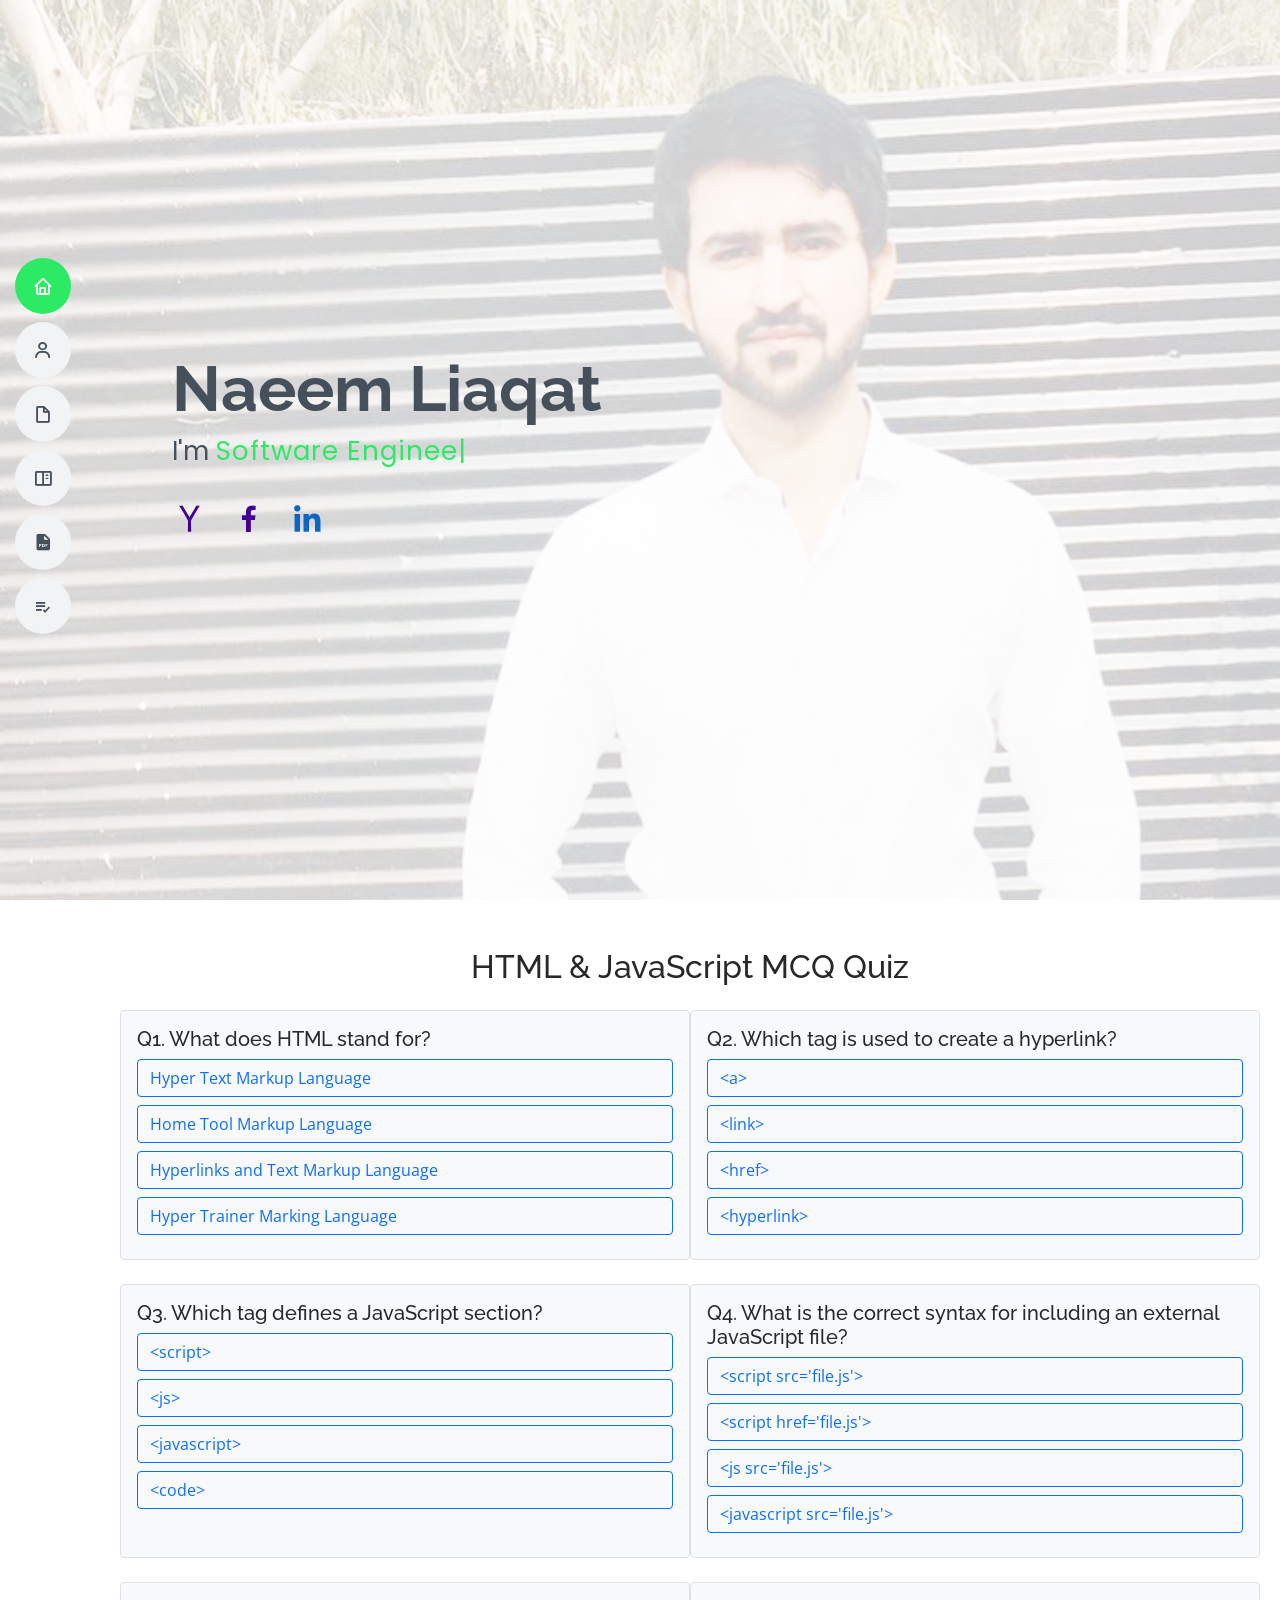
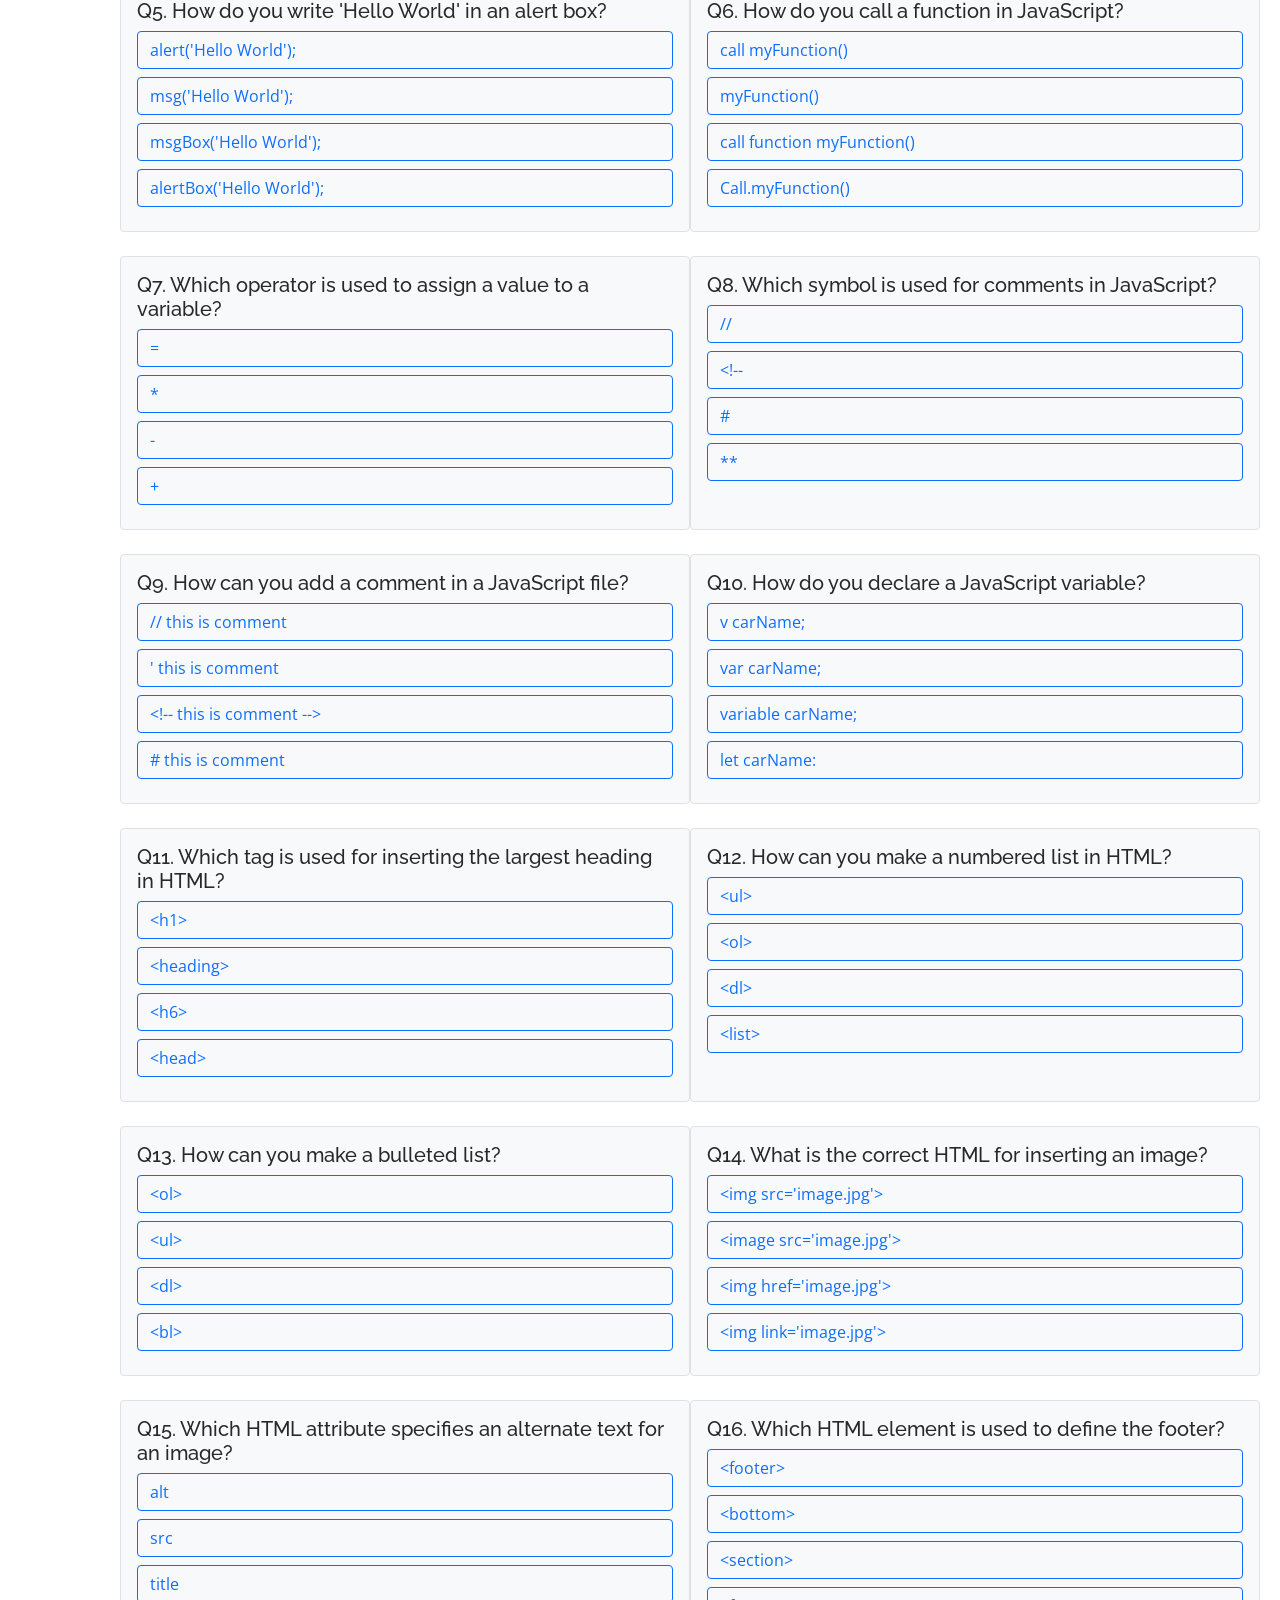
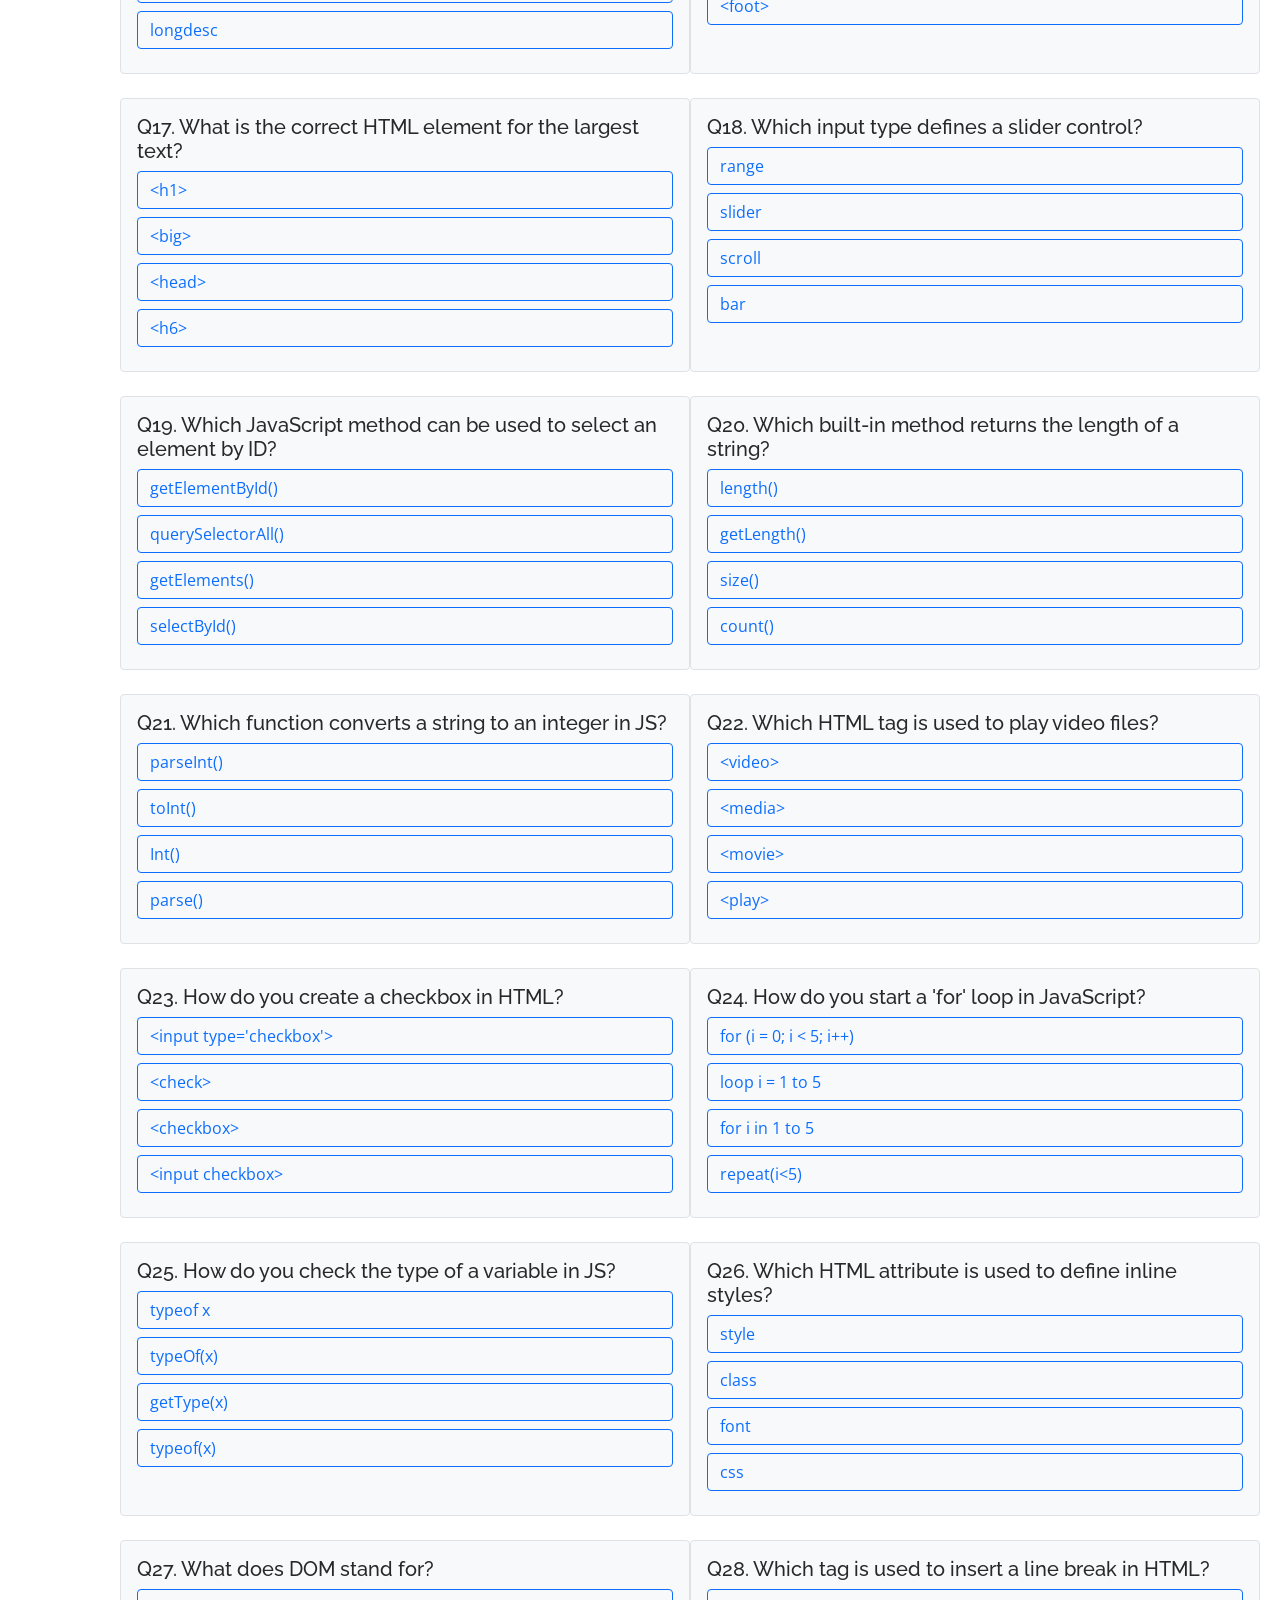
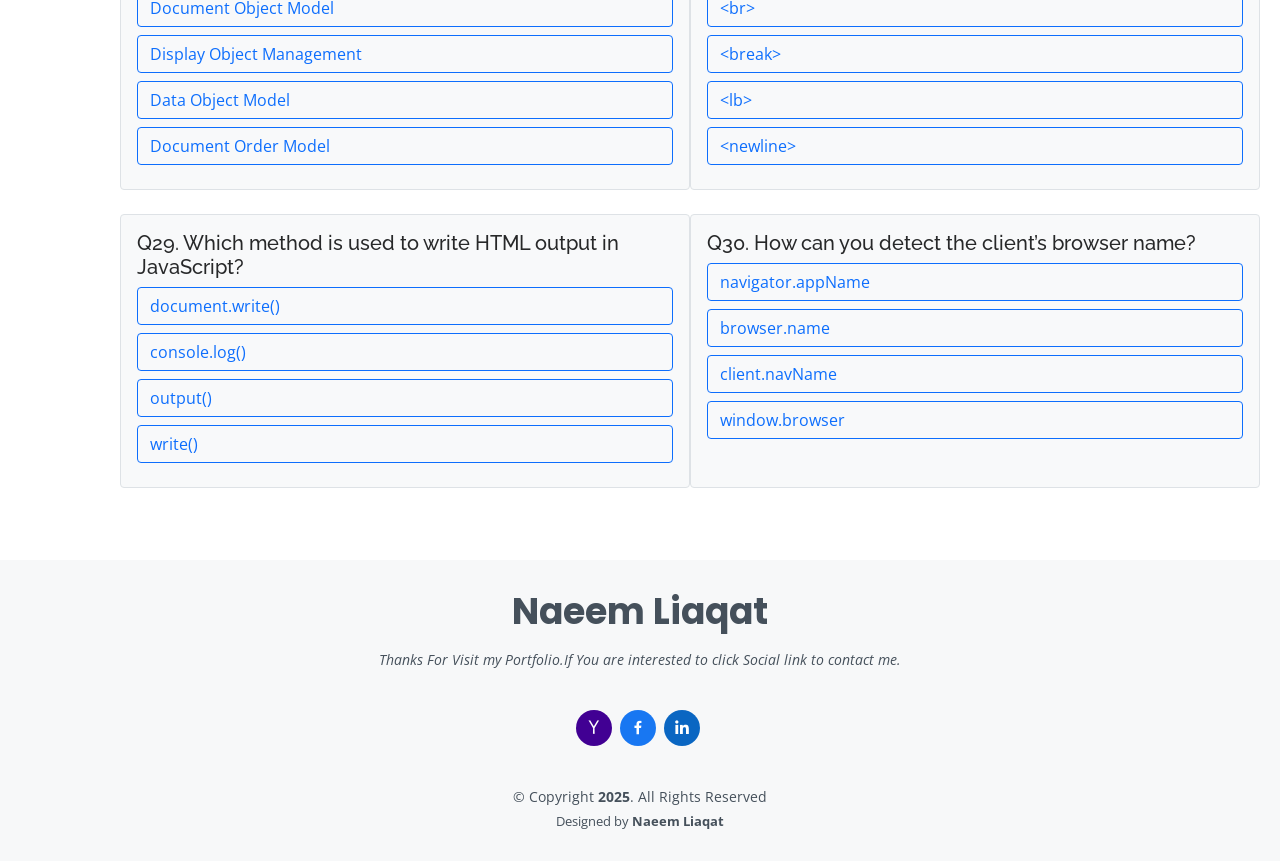
<file: portfolio/mcq/html-js-mcqs.html>
<!DOCTYPE html>
<html lang="en">

<head>
  <meta charset="utf-8">
  <meta content="width=device-width, initial-scale=1.0" name="viewport">
  <title>Naeem Liaqat(Portfolio)</title>
  <meta content="" name="description">
  <meta content="" name="keywords">
  <!-- Favicons -->
  <link href="../assets/img/favicon.png" rel="icon">
  <link href="../assets/img/apple-touch-icon.png" rel="apple-touch-icon">
  <!-- Google Fonts -->
  <link
    href="https://fonts.googleapis.com/css?family=Open+Sans:300,300i,400,400i,600,600i,700,700i|Raleway:300,300i,400,400i,500,500i,600,600i,700,700i|Poppins:300,300i,400,400i,500,500i,600,600i,700,700i"
    rel="stylesheet">
  <!-- Vendor CSS Files -->
  <link href="../assets/vendor/aos/aos.css" rel="stylesheet">
  <link href="../assets/vendor/bootstrap/css/bootstrap.min.css" rel="stylesheet">
  <link href="../assets/vendor/bootstrap-icons/bootstrap-icons.css" rel="stylesheet">
  <link href="../assets/vendor/boxicons/css/boxicons.min.css" rel="stylesheet">
  <link href="../assets/vendor/glightbox/css/glightbox.min.css" rel="stylesheet">
  <link href="../assets/vendor/swiper/swiper-bundle.min.css" rel="stylesheet">
  <link href="../assets/css/style.css" rel="stylesheet">
</head>

<body>
  <!-- ======= Mobile nav toggle button ======= -->
  <!-- <button type="button" class="mobile-nav-toggle d-xl-none"><i class="bi bi-list mobile-nav-toggle"></i></button> -->
  <i class="bi bi-list mobile-nav-toggle d-xl-none"></i>
  <!-- ======= Header ======= -->
  <header id="header" class="d-flex flex-column justify-content-center">
    <nav id="navbar" class="navbar nav-menu">
      <ul>
        <li><a href="#hero" class="nav-link scrollto active"><i class="bx bx-home"></i> <span>Home</span></a></li>
        <li><a href="#about" class="nav-link scrollto"><i class="bx bx-user"></i> <span>About</span></a></li>
        <li><a href="#resume" class="nav-link scrollto"><i class="bx bx-file-blank"></i> <span>Resume</span></a></li>
        <li><a href="#portfolio" class="nav-link scrollto"><i class="bx bx-book-content"></i> <span>Portfolio</span></a>
          <li><a href="./interview.html" target="_blank" class="nav-link scrollto"><i class='bx bxs-file-pdf'></i> <span>InterView</span></a>
        </li>
        <li><a href="../msqs.html" target="_blank" class="nav-link scrollto"><i class='bx bx-list-check'></i>
          <span>MCQ's</span></a>
        </li>
      </ul>
    </nav><!-- .nav-menu -->

  </header><!-- End Header -->
  <!-- ======= Hero Section ======= -->
  <section id="hero" class="d-flex flex-column justify-content-center">
    <div class="container" data-aos="zoom-in" data-aos-delay="100">
      <h1>Naeem Liaqat</h1>
      <p>I'm <span class="typed"
          data-typed-items="Software Enginee , PHP Developer, Laravel Developer, Yii Developer , Wordpress Developer , React & Node Js"></span>
      </p>
      <div class="social-links" target="_blank">
        <a href="mailto:naeemliaqat41@yahoo.com" class="yahoo"><i class="bx bxl-yahoo"></i></a>
        <a href="https://www.facebook.com/naeemliaqat41" class="facebook"><i class="bx bxl-facebook"
            target="_blank"></i></a>
        <a href="https://www.linkedin.com/in/naeem-liaqat-85970719b/" class="linkedin"><i class="bx bxl-linkedin"
            target="_blank"></i></a>
      </div>
    </div>
  </section><!-- End Hero -->

  <main id="main">
    <div class="container my-5">
        <h2 class="mb-4 text-center">HTML & JavaScript MCQ Quiz</h2>
        <div id="quiz-container" class="row"></div>
        <div id="result" class="text-center mt-4 fw-bold fs-4"></div>
      </div>

  </main><!-- End #main -->

  <!-- ======= Footer ======= -->
  <footer id="footer">
    <div class="container">
      <h3>Naeem Liaqat</h3>
      <p>Thanks For Visit my Portfolio.If You are interested to click Social link to contact me.</p>
      <div class="social-links">
        <a href="mailto:naeemliaqat41@yahoo.com" class="yahoo"><i class="bx bxl-yahoo"></i></a>
        <a href="https://www.facebook.com/naeemliaqat41" class="facebook"><i class="bx bxl-facebook"
            target="_blank"></i></a>
        <a href="https://www.linkedin.com/in/naeem-liaqat-85970719b/" class="linkedin"><i class="bx bxl-linkedin"
            target="_blank"></i></a>

      </div>
      <div class="copyright">
        &copy; Copyright <strong><span>2025</span></strong>. All Rights Reserved
      </div>
      <div class="credits">

        Designed by <strong> Naeem Liaqat</strong>
      </div>
    </div>
  </footer><!-- End Footer -->

  <div id="preloader"></div>
  <a href="#" class="back-to-top d-flex align-items-center justify-content-center"><i
      class="bi bi-arrow-up-short"></i></a>



  <script>
    const questions = [
      { question: "What does HTML stand for?", options: ["Hyper Text Markup Language", "Home Tool Markup Language", "Hyperlinks and Text Markup Language", "Hyper Trainer Marking Language"], answer: 0 },
      { question: "Which tag is used to create a hyperlink?", options: ["<a>", "<link>", "<href>", "<hyperlink>"], answer: 0 },
      { question: "Which tag defines a JavaScript section?", options: ["<script>", "<js>", "<javascript>", "<code>"], answer: 0 },
      { question: "What is the correct syntax for including an external JavaScript file?", options: ["<script src='file.js'>", "<script href='file.js'>", "<js src='file.js'>", "<javascript src='file.js'>"], answer: 0 },
      { question: "How do you write 'Hello World' in an alert box?", options: ["alert('Hello World');", "msg('Hello World');", "msgBox('Hello World');", "alertBox('Hello World');"], answer: 0 },
      { question: "How do you call a function in JavaScript?", options: ["call myFunction()", "myFunction()", "call function myFunction()", "Call.myFunction()"], answer: 1 },
      { question: "Which operator is used to assign a value to a variable?", options: ["=", "*", "-", "+"], answer: 0 },
      { question: "Which symbol is used for comments in JavaScript?", options: ["//", "<!--", "#", "**"], answer: 0 },
      { question: "How can you add a comment in a JavaScript file?", options: ["// this is comment", "' this is comment", "<!-- this is comment -->", "# this is comment"], answer: 0 },
      { question: "How do you declare a JavaScript variable?", options: ["v carName;", "var carName;", "variable carName;", "let carName:"], answer: 1 },
      { question: "Which tag is used for inserting the largest heading in HTML?", options: ["<h1>", "<heading>", "<h6>", "<head>"], answer: 0 },
      { question: "How can you make a numbered list in HTML?", options: ["<ul>", "<ol>", "<dl>", "<list>"], answer: 1 },
      { question: "How can you make a bulleted list?", options: ["<ol>", "<ul>", "<dl>", "<bl>"], answer: 1 },
      { question: "What is the correct HTML for inserting an image?", options: ["<img src='image.jpg'>", "<image src='image.jpg'>", "<img href='image.jpg'>", "<img link='image.jpg'>"], answer: 0 },
      { question: "Which HTML attribute specifies an alternate text for an image?", options: ["alt", "src", "title", "longdesc"], answer: 0 },
      { question: "Which HTML element is used to define the footer?", options: ["<footer>", "<bottom>", "<section>", "<foot>"], answer: 0 },
      { question: "What is the correct HTML element for the largest text?", options: ["<h1>", "<big>", "<head>", "<h6>"], answer: 0 },
      { question: "Which input type defines a slider control?", options: ["range", "slider", "scroll", "bar"], answer: 0 },
      { question: "Which JavaScript method can be used to select an element by ID?", options: ["getElementById()", "querySelectorAll()", "getElements()", "selectById()"], answer: 0 },
      { question: "Which built-in method returns the length of a string?", options: ["length()", "getLength()", "size()", "count()"], answer: 0 },
      { question: "Which function converts a string to an integer in JS?", options: ["parseInt()", "toInt()", "Int()", "parse()"], answer: 0 },
      { question: "Which HTML tag is used to play video files?", options: ["<video>", "<media>", "<movie>", "<play>"], answer: 0 },
      { question: "How do you create a checkbox in HTML?", options: ["<input type='checkbox'>", "<check>", "<checkbox>", "<input checkbox>"], answer: 0 },
      { question: "How do you start a 'for' loop in JavaScript?", options: ["for (i = 0; i < 5; i++)", "loop i = 1 to 5", "for i in 1 to 5", "repeat(i<5)"], answer: 0 },
      { question: "How do you check the type of a variable in JS?", options: ["typeof x", "typeOf(x)", "getType(x)", "typeof(x)"], answer: 3 },
      { question: "Which HTML attribute is used to define inline styles?", options: ["style", "class", "font", "css"], answer: 0 },
      { question: "What does DOM stand for?", options: ["Document Object Model", "Display Object Management", "Data Object Model", "Document Order Model"], answer: 0 },
      { question: "Which tag is used to insert a line break in HTML?", options: ["<br>", "<break>", "<lb>", "<newline>"], answer: 0 },
      { question: "Which method is used to write HTML output in JavaScript?", options: ["document.write()", "console.log()", "output()", "write()"], answer: 0 },
      { question: "How can you detect the client’s browser name?", options: ["navigator.appName", "browser.name", "client.navName", "window.browser"], answer: 0 }
    ];

    const quizContainer = document.getElementById("quiz-container");
    const resultContainer = document.getElementById("result");
    let score = 0;

    questions.forEach((q, index) => {
      const box = document.createElement("div");
      box.classList.add("p-3", "mb-4", "bg-light", "border", "rounded", "col-md-6");
      box.innerHTML = `<h5>Q${index + 1}. ${q.question}</h5>`;

      q.options.forEach((opt, i) => {
        const btn = document.createElement("button");
        btn.classList.add("btn", "btn-outline-primary", "d-block", "my-2", "w-100", "text-start");
        btn.textContent = opt;

        btn.addEventListener("click", function () {
          if (box.classList.contains("answered")) return;

          box.classList.add("answered");
          const buttons = box.querySelectorAll("button");

          buttons.forEach((b, idx) => {
            b.classList.add("disabled");
            b.disabled = true;
            if (idx === q.answer) b.classList.replace("btn-outline-primary", "btn-success");
          });

          if (i !== q.answer) {
            btn.classList.replace("btn-outline-primary", "btn-danger");
          } else {
            score++;
          }

          if (document.querySelectorAll(".answered").length === questions.length) {
            resultContainer.innerHTML = `You scored <span class="text-success">${score}</span> out of <span class="text-primary">${questions.length}</span>`;
          }
        });

        box.appendChild(btn);
      });

      quizContainer.appendChild(box);
    });
  </script>


  <!-- Vendor JS Files -->
  <script src="../assets/vendor/aos/aos.js"></script>
  <script src="../assets/vendor/bootstrap/js/bootstrap.bundle.min.js"></script>
  <script src="../assets/vendor/glightbox/js/glightbox.min.js"></script>
  <script src="../assets/vendor/isotope-layout/isotope.pkgd.min.js"></script>
  <script src="../assets/vendor/php-email-form/validate.js"></script>
  <script src="../assets/vendor/purecounter/purecounter.js"></script>
  <script src="../assets/vendor/swiper/swiper-bundle.min.js"></script>
  <script src="../assets/vendor/typed.js/typed.min.js"></script>
  <script src="../assets/vendor/waypoints/noframework.waypoints.js"></script>

  <!-- Template Main JS File -->
  <script src="../assets/js/main.js"></script>

</body>

</html>
</file>
<file: portfolio/assets/css/style.css>
/**
* Template Name: MyResume - v4.3.0
* Template URL: https://bootstrapmade.com/free-html-bootstrap-template-my-resume/
* Author: BootstrapMade.com
* License: https://bootstrapmade.com/license/
*/

/*--------------------------------------------------------------
# General
--------------------------------------------------------------*/
body {
  font-family: "Open Sans", sans-serif;
  color: #272829;
}

a {
  color: #2cea63;
  text-decoration: none;
}

a:hover {
  color: #067ded;
  text-decoration: none;
}

h1, h2, h3, h4, h5, h6 {
  font-family: "Raleway", sans-serif;
}

/*--------------------------------------------------------------
# Back to top button
--------------------------------------------------------------*/
.back-to-top {
  position: fixed;
  visibility: hidden;
  opacity: 0;
  right: 15px;
  bottom: 15px;
  z-index: 996;
  background: #2cea63;
  width: 40px;
  height: 40px;
  border-radius: 50px;
  transition: all 0.4s;
}

.back-to-top i {
  font-size: 28px;
  color: #fff;
  line-height: 0;
}

.back-to-top:hover {
  background: #0678e3;
  color: #fff;
}

.back-to-top.active {
  visibility: visible;
  opacity: 1;
}

/*--------------------------------------------------------------
# Preloader
--------------------------------------------------------------*/
#preloader {
  position: fixed;
  top: 0;
  left: 0;
  right: 0;
  bottom: 0;
  z-index: 9999;
  overflow: hidden;
  background: #fff;
}

#preloader:before {
  content: "";
  position: fixed;
  top: calc(50% - 30px);
  left: calc(50% - 30px);
  border: 6px solid #2cea63;
  border-top-color: #fff;
  border-bottom-color: #fff;
  border-radius: 50%;
  width: 60px;
  height: 60px;
  -webkit-animation: animate-preloader 1s linear infinite;
  animation: animate-preloader 1s linear infinite;
}

@-webkit-keyframes animate-preloader {
  0% {
    transform: rotate(0deg);
  }
  100% {
    transform: rotate(360deg);
  }
}

@keyframes animate-preloader {
  0% {
    transform: rotate(0deg);
  }
  100% {
    transform: rotate(360deg);
  }
}

/*--------------------------------------------------------------
# Disable aos animation delay on mobile devices
--------------------------------------------------------------*/
@media screen and (max-width: 768px) {
  [data-aos-delay] {
    transition-delay: 0 !important;
  }
}

/*--------------------------------------------------------------
# Header
--------------------------------------------------------------*/
#header {
  position: fixed;
  top: 0;
  left: 0;
  bottom: 0;
  z-index: 9997;
  transition: all 0.5s;
  padding: 15px;
  overflow-y: auto;
}

@media (max-width: 992px) {
  #header {
    width: 300px;
    background: #fff;
    border-right: 1px solid #e6e9ec;
    left: -300px;
  }
}

@media (min-width: 992px) {
  #main {
    margin-left: 100px;
  }
}

/*--------------------------------------------------------------
# Navigation Menu
--------------------------------------------------------------*/
/**
* Desktop Navigation 
*/
.nav-menu {
  padding: 0;
  display: block;
}

.nav-menu * {
  margin: 0;
  padding: 0;
  list-style: none;
}

.nav-menu > ul > li {
  position: relative;
  white-space: nowrap;
}

.nav-menu a, .nav-menu a:focus {
  display: flex;
  align-items: center;
  color: #45505b;
  padding: 10px 18px;
  margin-bottom: 8px;
  transition: 0.3s;
  font-size: 15px;
  border-radius: 50px;
  background: #f2f3f5;
  height: 56px;
  width: 100%;
  overflow: hidden;
  transition: 0.3s;
}

.nav-menu a i, .nav-menu a:focus i {
  font-size: 20px;
}

.nav-menu a span, .nav-menu a:focus span {
  padding: 0 5px 0 7px;
  color: #45505b;
}

@media (min-width: 992px) {
  .nav-menu a, .nav-menu a:focus {
    width: 56px;
  }
  .nav-menu a span, .nav-menu a:focus span {
    display: none;
    color: #fff;
  }
}

.nav-menu a:hover, .nav-menu .active, .nav-menu .active:focus, .nav-menu li:hover > a {
  color: #fff;
  background: #2cea63;
}

.nav-menu a:hover span, .nav-menu .active span, .nav-menu .active:focus span, .nav-menu li:hover > a span {
  color: #fff;
}

.nav-menu a:hover, .nav-menu li:hover > a {
  width: 100%;
  color: #fff;
}

.nav-menu a:hover span, .nav-menu li:hover > a span {
  display: block;
}

/**
* Mobile Navigation 
*/
.mobile-nav-toggle {
  position: fixed;
  right: 10px;
  top: 10px;
  z-index: 9998;
  border: 0;
  background: none;
  font-size: 28px;
  transition: all 0.4s;
  outline: none !important;
  line-height: 0;
  cursor: pointer;
  border-radius: 50px;
  padding: 5px;
}

.mobile-nav-toggle i {
  color: #45505b;
}

.mobile-nav-active {
  overflow: hidden;
}

.mobile-nav-active #header {
  left: 0;
}

.mobile-nav-active .mobile-nav-toggle {
  color: #fff;
  background-color: #2cea63;
}

/*--------------------------------------------------------------
# Hero Section
--------------------------------------------------------------*/
#hero {
  width: 100%;
  height: 100vh;
  background: url("../img/main_bg.jpeg") top right no-repeat;
  background-size: cover;
  position: relative;
}

@media (min-width: 992px) {
  #hero {
    padding-left: 160px;
  }
}

#hero:before {
  content: "";
  background: rgba(255, 255, 255, 0.8);
  position: absolute;
  bottom: 0;
  top: 0;
  left: 0;
  right: 0;
}

#hero h1 {
  margin: 0;
  font-size: 64px;
  font-weight: 700;
  line-height: 56px;
  color: #45505b;
}

#hero p {
  color: #45505b;
  margin: 15px 0 0 0;
  font-size: 26px;
  font-family: "Poppins", sans-serif;
}

#hero p span {
  color: #2cea63;
  letter-spacing: 1px;
}

#hero .social-links {
  margin-top: 30px;
}
#hero .social-links .yahoo{
  color: #410093;
}
#hero .social-links .facebook{
  color: #1877F2;
}
#hero .social-links .facebook{
  color: #410093;
}


#hero .social-links .instagram{
  color: #E4405F;
}
#hero .social-links .skype{
  color: #00AFF0;
}
#hero .social-links .linkedin{
  color: #0A66C2;
}
#hero .social-links .whatsapp{
  color: #25D366;
}
#hero .social-links a {
  font-size: 35px;
  display: inline-block;
  color: #45505b;
  line-height: 1;
  margin-right: 20px;
  transition: 0.3s;
}

#hero .social-links a:hover {
  color: #2cea63;
}

@media (max-width: 992px) {
  #hero {
    text-align: center;
  }
  #hero h1 {
    font-size: 32px;
    line-height: 36px;
  }
  #hero p {
    margin-top: 10px;
    font-size: 20px;
    line-height: 24px;
  }
}

/*--------------------------------------------------------------
# Sections General
--------------------------------------------------------------*/
section {
  padding: 60px 0;
  overflow: hidden;
}

.section-title {
  text-align: center;
  padding-bottom: 30px;
}

.section-title h2 {
  font-size: 32px;
  font-weight: bold;
  text-transform: uppercase;
  margin-bottom: 20px;
  padding-bottom: 20px;
  position: relative;
  color: #45505b;
}

.section-title h2::before {
  content: '';
  position: absolute;
  display: block;
  width: 120px;
  height: 1px;
  background: #ddd;
  bottom: 1px;
  left: calc(50% - 60px);
}

.section-title h2::after {
  content: '';
  position: absolute;
  display: block;
  width: 40px;
  height: 3px;
  background: #2cea63;
  bottom: 0;
  left: calc(50% - 20px);
}

.section-title p {
  margin-bottom: 0;
}

/*--------------------------------------------------------------
# About
--------------------------------------------------------------*/
.about .content h3 {
  font-weight: 700;
  font-size: 26px;
  color: #728394;
}

.about .content ul {
  list-style: none;
  padding: 0;
}

.about .content ul li {
  margin-bottom: 20px;
  display: flex;
  align-items: center;
}

.about .content ul strong {
  margin-right: 10px;
}

.about .content ul i {
  font-size: 16px;
  margin-right: 5px;
  color: #2cea63;
  line-height: 0;
}

.about .content p:last-child {
  margin-bottom: 0;
}

/*--------------------------------------------------------------
# Facts
--------------------------------------------------------------*/
.facts .count-box {
  padding: 30px 30px 25px 30px;
  margin-top: 30px;
  width: 100%;
  position: relative;
  text-align: center;
  background: #fff;
}

.facts .count-box i {
  position: absolute;
  top: -25px;
  left: 50%;
  transform: translateX(-50%);
  font-size: 24px;
  background: #2cea63;
  color: #fff;
  border-radius: 50px;
  display: inline-flex;
  align-items: center;
  justify-content: center;
  width: 48px;
  height: 48px;
}

.facts .count-box span {
  font-size: 36px;
  display: block;
  font-weight: 600;
  color: #011426;
}

.facts .count-box p {
  padding: 0;
  margin: 0;
  font-family: "Raleway", sans-serif;
  font-size: 14px;
}

/*--------------------------------------------------------------
# Akills
--------------------------------------------------------------*/
.skills .progress {
  height: 60px;
  display: block;
  background: none;
  border-radius: 0;
}

.skills .progress .skill {
  padding: 10px 0;
  margin: 0;
  text-transform: uppercase;
  display: block;
  font-weight: 600;
  font-family: "Poppins", sans-serif;
  color: #45505b;
}

.skills .progress .skill .val {
  float: right;
  font-style: normal;
}

.skills .progress-bar-wrap {
  background: #f2f3f5;
}

.skills .progress-bar {
  width: 1px;
  height: 10px;
  transition: .9s;
  /* background-color: #2cea63; */
  background: linear-gradient(
    to right, 
    #b827fc 0%, 
    #2c90fc 25%, 
    #b8fd33 50%, 
    #fec837 75%, 
    #fd1892 100%
);

}

/*--------------------------------------------------------------
# Resume
--------------------------------------------------------------*/
.resume .resume-title {
  font-size: 26px;
  font-weight: 700;
  margin-top: 20px;
  margin-bottom: 20px;
  color: #45505b;
}

.resume .resume-item {
  padding: 0 0 20px 20px;
  margin-top: -2px;
  border-left: 2px solid #2cea63;
  position: relative;
}

.resume .resume-item h4 {
  line-height: 18px;
  font-size: 18px;
  font-weight: 600;
  text-transform: uppercase;
  font-family: "Poppins", sans-serif;
  color: #2cea63;
  margin-bottom: 10px;
}

.resume .resume-item h5 {
  font-size: 16px;
  background: #f7f8f9;
  padding: 5px 15px;
  display: inline-block;
  font-weight: 600;
  margin-bottom: 10px;
}

.resume .resume-item ul {
  padding-left: 20px;
}

.resume .resume-item ul li {
  padding-bottom: 10px;
}

.resume .resume-item:last-child {
  padding-bottom: 0;
}

.resume .resume-item::before {
  content: "";
  position: absolute;
  width: 16px;
  height: 16px;
  border-radius: 50px;
  left: -9px;
  top: 0;
  background: #fff;
  border: 2px solid #2cea63;
}

/*--------------------------------------------------------------
# Portfolio
--------------------------------------------------------------*/
.portfolio .portfolio-item {
  margin-bottom: 30px;
}

.portfolio #portfolio-flters {
  padding: 0;
  margin: 0 auto 25px auto;
  list-style: none;
  text-align: center;
  background: #fff;
  border-radius: 50px;
  padding: 2px 15px;
}

.portfolio #portfolio-flters li {
  cursor: pointer;
  display: inline-block;
  padding: 10px 15px;
  font-size: 14px;
  font-weight: 600;
  line-height: 1;
  text-transform: uppercase;
  color: #272829;
  margin-bottom: 5px;
  transition: all 0.3s ease-in-out;
}

.portfolio #portfolio-flters li:hover, .portfolio #portfolio-flters li.filter-active {
  color: #2cea63;
}

.portfolio #portfolio-flters li:last-child {
  margin-right: 0;
}

.portfolio .portfolio-wrap {
  transition: 0.3s;
  position: relative;
  overflow: hidden;
  z-index: 1;
  background: rgba(69, 80, 91, 0.8);
}

.portfolio .portfolio-wrap::before {
  content: "";
  background: rgba(255, 255, 255, 0.7);
  position: absolute;
  left: 30px;
  right: 30px;
  top: 30px;
  bottom: 30px;
  transition: all ease-in-out 0.3s;
  z-index: 2;
  opacity: 0;
}

.portfolio .portfolio-wrap .portfolio-info {
  opacity: 0;
  position: absolute;
  top: 0;
  left: 0;
  right: 0;
  bottom: 0;
  text-align: center;
  z-index: 3;
  transition: all ease-in-out 0.3s;
  display: flex;
  flex-direction: column;
  justify-content: center;
  align-items: center;
}

.portfolio .portfolio-wrap .portfolio-info::before {
  display: block;
  content: "";
  width: 48px;
  height: 48px;
  position: absolute;
  top: 35px;
  left: 35px;
  border-top: 3px solid #d7dce1;
  border-left: 3px solid #d7dce1;
  transition: all 0.5s ease 0s;
  z-index: 9994;
}

.portfolio .portfolio-wrap .portfolio-info::after {
  display: block;
  content: "";
  width: 48px;
  height: 48px;
  position: absolute;
  bottom: 35px;
  right: 35px;
  border-bottom: 3px solid #d7dce1;
  border-right: 3px solid #d7dce1;
  transition: all 0.5s ease 0s;
  z-index: 9994;
}

.portfolio .portfolio-wrap .portfolio-info h4 {
  font-size: 20px;
  color: #45505b;
  font-weight: 600;
}

.portfolio .portfolio-wrap .portfolio-info p {
  color: #45505b;
  font-size: 14px;
  text-transform: uppercase;
  padding: 0;
  margin: 0;
}

.portfolio .portfolio-wrap .portfolio-links {
  text-align: center;
  z-index: 4;
}

.portfolio .portfolio-wrap .portfolio-links a {
  color: #45505b;
  margin: 0 2px;
  font-size: 28px;
  display: inline-block;
  transition: 0.3s;
}

.portfolio .portfolio-wrap .portfolio-links a:hover {
  color: #148af9;
}

.portfolio .portfolio-wrap:hover::before {
  top: 0;
  left: 0;
  right: 0;
  bottom: 0;
  opacity: 1;
}

.portfolio .portfolio-wrap:hover .portfolio-info {
  opacity: 1;
}

.portfolio .portfolio-wrap:hover .portfolio-info::before {
  top: 15px;
  left: 15px;
}

.portfolio .portfolio-wrap:hover .portfolio-info::after {
  bottom: 15px;
  right: 15px;
}

/*--------------------------------------------------------------
# Portfolio Details
--------------------------------------------------------------*/
.portfolio-details {
  padding-top: 40px;
}

.portfolio-details .portfolio-details-slider img {
  width: 100%;
  height: 400px;
  object-fit: cover;
}

.portfolio-details .portfolio-details-slider .swiper-pagination {
  margin-top: 20px;
  position: relative;
}

.portfolio-details .portfolio-details-slider .swiper-pagination .swiper-pagination-bullet {
  width: 12px;
  height: 12px;
  background-color: #fff;
  opacity: 1;
  border: 1px solid #2cea63;
}

.portfolio-details .portfolio-details-slider .swiper-pagination .swiper-pagination-bullet-active {
  background-color: #2cea63;
}

.portfolio-details .portfolio-info {
  padding: 30px;
  box-shadow: 0px 0 30px rgba(69, 80, 91, 0.08);
}

.portfolio-details .portfolio-info h3 {
  font-size: 22px;
  font-weight: 700;
  margin-bottom: 20px;
  padding-bottom: 20px;
  border-bottom: 1px solid #eee;
}

.portfolio-details .portfolio-info ul {
  list-style: none;
  padding: 0;
  font-size: 15px;
}

.portfolio-details .portfolio-info ul li + li {
  margin-top: 10px;
}

.portfolio-details .portfolio-description {
  padding-top: 30px;
}

.portfolio-details .portfolio-description h2 {
  font-size: 26px;
  font-weight: 700;
  margin-bottom: 20px;
}

.portfolio-details .portfolio-description p {
  padding: 0;
}

/*--------------------------------------------------------------
# Services
--------------------------------------------------------------*/
.services .icon-box {
  text-align: center;
  padding: 70px 20px 80px 20px;
  transition: all ease-in-out 0.3s;
  background: #fff;
  box-shadow: 0px 5px 90px 0px rgba(110, 123, 131, 0.05);
}

.services .icon-box .icon {
  margin: 0 auto;
  width: 100px;
  height: 100px;
  display: flex;
  align-items: center;
  justify-content: center;
  transition: ease-in-out 0.3s;
  position: relative;
}

.services .icon-box .icon i {
  font-size: 36px;
  transition: 0.5s;
  position: relative;
}

.services .icon-box .icon svg {
  position: absolute;
  top: 0;
  left: 0;
}

.services .icon-box .icon svg path {
  transition: 0.5s;
  fill: #f5f5f5;
}

.services .icon-box h4 {
  font-weight: 600;
  margin: 10px 0 15px 0;
  font-size: 22px;
}

.services .icon-box h4 a {
  color: #45505b;
  transition: ease-in-out 0.3s;
}

.services .icon-box p {
  line-height: 24px;
  font-size: 14px;
  margin-bottom: 0;
}

.services .icon-box:hover {
  border-color: #fff;
  box-shadow: 0px 0 35px 0 rgba(0, 0, 0, 0.08);
}

.services .iconbox-blue i {
  color: #47aeff;
}

.services .iconbox-blue:hover .icon i {
  color: #fff;
}

.services .iconbox-blue:hover .icon path {
  fill: #47aeff;
}

.services .iconbox-orange i {
  color: #ffa76e;
}

.services .iconbox-orange:hover .icon i {
  color: #fff;
}

.services .iconbox-orange:hover .icon path {
  fill: #ffa76e;
}

.services .iconbox-pink i {
  color: #e80368;
}

.services .iconbox-pink:hover .icon i {
  color: #fff;
}

.services .iconbox-pink:hover .icon path {
  fill: #e80368;
}

.services .iconbox-yellow i {
  color: #ffbb2c;
}

.services .iconbox-yellow:hover .icon i {
  color: #fff;
}

.services .iconbox-yellow:hover .icon path {
  fill: #ffbb2c;
}

.services .iconbox-red i {
  color: #ff5828;
}

.services .iconbox-red:hover .icon i {
  color: #fff;
}

.services .iconbox-red:hover .icon path {
  fill: #ff5828;
}

.services .iconbox-teal i {
  color: #11dbcf;
}

.services .iconbox-teal:hover .icon i {
  color: #fff;
}

.services .iconbox-teal:hover .icon path {
  fill: #11dbcf;
}

/*--------------------------------------------------------------
# Testimonials
--------------------------------------------------------------*/
.testimonials .section-header {
  margin-bottom: 40px;
}

.testimonials .testimonial-item {
  text-align: center;
}

.testimonials .testimonial-item .testimonial-img {
  width: 120px;
  border-radius: 50%;
  border: 4px solid #fff;
  margin: 0 auto;
}

.testimonials .testimonial-item h3 {
  font-size: 20px;
  font-weight: bold;
  margin: 10px 0 5px 0;
  color: #111;
}

.testimonials .testimonial-item h4 {
  font-size: 14px;
  color: #999;
  margin: 0 0 15px 0;
}

.testimonials .testimonial-item .quote-icon-left, .testimonials .testimonial-item .quote-icon-right {
  color: #90c8fc;
  font-size: 26px;
}

.testimonials .testimonial-item .quote-icon-left {
  display: inline-block;
  left: -5px;
  position: relative;
}

.testimonials .testimonial-item .quote-icon-right {
  display: inline-block;
  right: -5px;
  position: relative;
  top: 10px;
}

.testimonials .testimonial-item p {
  font-style: italic;
  margin: 0 auto 15px auto;
}

.testimonials .swiper-pagination {
  margin-top: 20px;
  position: relative;
}

.testimonials .swiper-pagination .swiper-pagination-bullet {
  width: 12px;
  height: 12px;
  background-color: #fff;
  opacity: 1;
  border: 1px solid #2cea63;
}

.testimonials .swiper-pagination .swiper-pagination-bullet-active {
  background-color: #2cea63;
}

@media (min-width: 992px) {
  .testimonials .testimonial-item p {
    width: 80%;
  }
}

/*--------------------------------------------------------------
# Contact
--------------------------------------------------------------*/
.contact .info {
  width: 100%;
  background: #fff;
}

.contact .info i {
  font-size: 20px;
  color: #2cea63;
  float: left;
  width: 44px;
  height: 44px;
  background: #eef7ff;
  display: flex;
  justify-content: center;
  align-items: center;
  border-radius: 50px;
  transition: all 0.3s ease-in-out;
}

.contact .info h4 {
  padding: 0 0 0 60px;
  font-size: 22px;
  font-weight: 600;
  margin-bottom: 5px;
  color: #45505b;
}

.contact .info p {
  padding: 0 0 0 60px;
  margin-bottom: 0;
  font-size: 14px;
  color: #728394;
}

.contact .info .email, .contact .info .phone {
  margin-top: 40px;
}

.contact .info .email:hover i, .contact .info .address:hover i, .contact .info .phone:hover i {
  background: #2cea63;
  color: #fff;
}

.contact .php-email-form {
  width: 100%;
  background: #fff;
}

.contact .php-email-form .form-group {
  padding-bottom: 8px;
}

.contact .php-email-form .error-message {
  display: none;
  color: #fff;
  background: #ed3c0d;
  text-align: left;
  padding: 15px;
  font-weight: 600;
}

.contact .php-email-form .error-message br + br {
  margin-top: 25px;
}

.contact .php-email-form .sent-message {
  display: none;
  color: #fff;
  background: #18d26e;
  text-align: center;
  padding: 15px;
  font-weight: 600;
}

.contact .php-email-form .loading {
  display: none;
  background: #fff;
  text-align: center;
  padding: 15px;
}

.contact .php-email-form .loading:before {
  content: "";
  display: inline-block;
  border-radius: 50%;
  width: 24px;
  height: 24px;
  margin: 0 10px -6px 0;
  border: 3px solid #18d26e;
  border-top-color: #eee;
  -webkit-animation: animate-loading 1s linear infinite;
  animation: animate-loading 1s linear infinite;
}

.contact .php-email-form input, .contact .php-email-form textarea {
  border-radius: 4px;
  box-shadow: none;
  font-size: 14px;
}

.contact .php-email-form input {
  height: 44px;
}

.contact .php-email-form textarea {
  padding: 10px 12px;
}

.contact .php-email-form button[type="submit"] {
  background: #2cea63;
  border: 0;
  padding: 10px 35px;
  color: #fff;
  transition: 0.4s;
  border-radius: 50px;
}

.contact .php-email-form button[type="submit"]:hover {
  background: #0678e3;
}

@-webkit-keyframes animate-loading {
  0% {
    transform: rotate(0deg);
  }
  100% {
    transform: rotate(360deg);
  }
}

@keyframes animate-loading {
  0% {
    transform: rotate(0deg);
  }
  100% {
    transform: rotate(360deg);
  }
}

/*--------------------------------------------------------------
# Footer
--------------------------------------------------------------*/
#footer {
  background: #f7f8f9;
  color: #45505b;
  font-size: 14px;
  text-align: center;
  padding: 30px 0;
}

#footer h3 {
  font-size: 36px;
  font-weight: 700;
  position: relative;
  font-family: "Poppins", sans-serif;
  padding: 0;
  margin: 0 0 15px 0;
}

#footer p {
  font-size: 15;
  font-style: italic;
  padding: 0;
  margin: 0 0 40px 0;
}

#footer .social-links {
  margin: 0 0 40px 0;
}

#footer .social-links .yahoo{
  background: #410093;
}
#footer .social-links .instagram{
  background: #E4405F;
}
#footer .social-links .skype{
  background: #00AFF0;
}
#footer .social-links .facebook{
  background: #1877F2;
}
#footer .social-links .linkedin{
  background: #0A66C2;
}
#footer .social-links .whatsapp{
  background: #25D366;
}


#footer .social-links a {
  font-size: 18px;
  display: inline-block;
  color: #fff;
  line-height: 1;
  padding: 8px 0;
  margin-right: 4px;
  border-radius: 50%;
  text-align: center;
  width: 36px;
  height: 36px;
  transition: 0.3s;
}

#footer .social-links a:hover {
  background: #0678e3;
  color: #fff;
  text-decoration: none;
}

#footer .copyright {
  margin: 0 0 5px 0;
}

#footer .credits {
  font-size: 13px;
}
.resume_pdf{
  background: #2cea63;
  width: 175px;
  padding: 12px 32px;
  color: white;
  border-radius: 28px;
  margin-top: 21px;
}
.resume_pdf:hover{
  color: #fff;
  background: #000;
}
.portfolio-wrap img{
  height: 330px;
  width: 100%;
  object-fit: cover;
}
.portfolio-details-slider.swiper-container.swiper-container-initialized.swiper-container-horizontal.swiper-container-pointer-events {
  background: #e9ecef;
  padding: 10px;
}

img.img-fluid{
  border: 5px solid transparent;
  border-image: linear-gradient(to bottom right, #b827fc 0%, #2c90fc 25%, #b8fd33 50%, #fec837 75%, #fd1892 100%);
  border-image-slice: 1;
}
</file>
